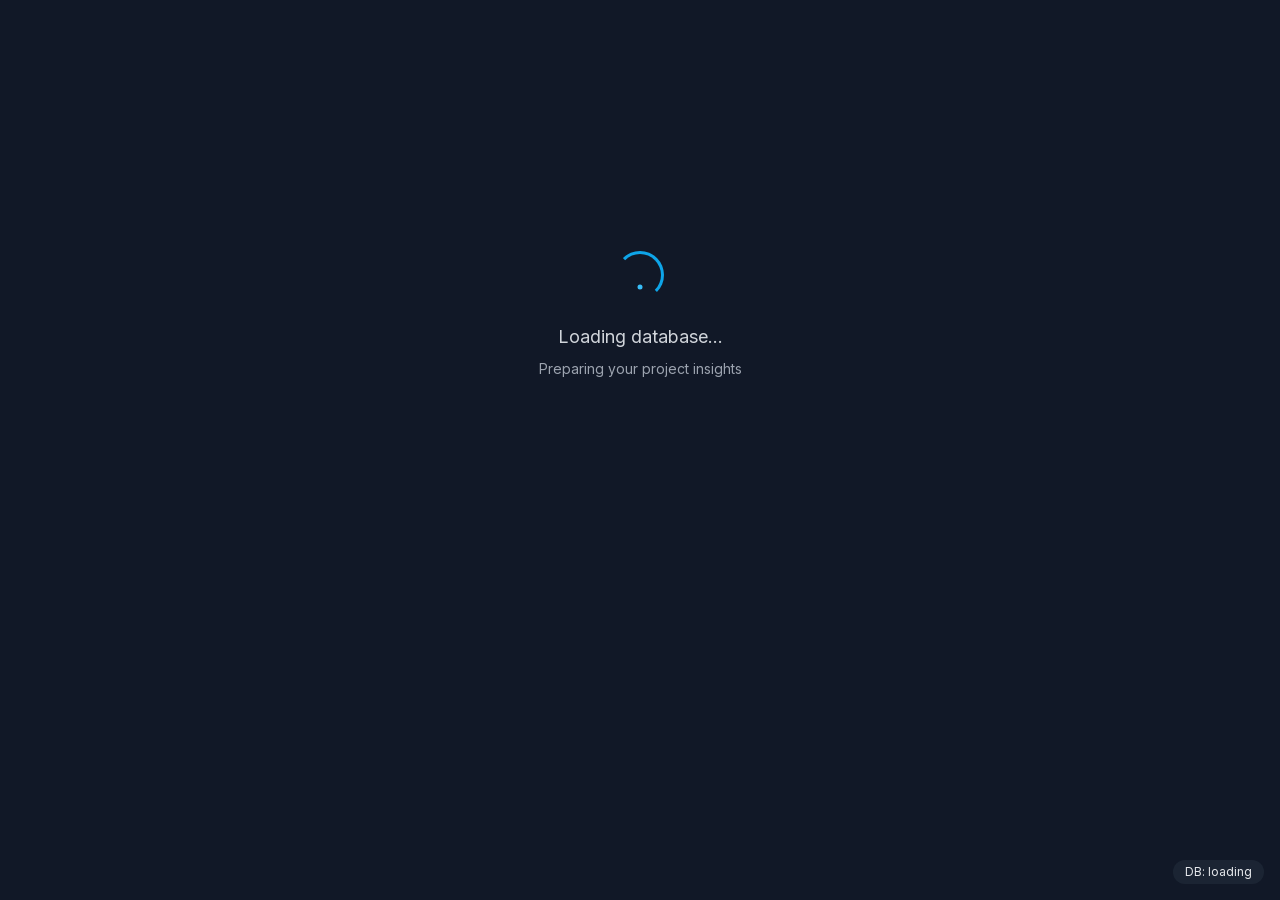
<file: resources/viewer/index.html>
<!DOCTYPE html>
<html lang="en">
<head>
  <meta charset="UTF-8">
  <meta name="viewport" content="width=device-width, initial-scale=1.0, viewport-fit=cover, maximum-scale=5">
  <title>Beads Viewer Issues</title>

  <!-- Mobile Web App Optimizations -->
  <meta name="mobile-web-app-capable" content="yes">
  <meta name="apple-mobile-web-app-capable" content="yes">
  <meta name="apple-mobile-web-app-status-bar-style" content="default">
  <meta name="apple-mobile-web-app-title" content="Beads">
  <meta name="theme-color" content="#0ea5e9" media="(prefers-color-scheme: light)">
  <meta name="theme-color" content="#1f2937" media="(prefers-color-scheme: dark)">

  <!-- Early theme detection - MUST be first to prevent flash -->
  <script>
    (function() {
      const stored = localStorage.getItem('darkMode');
      // Default to dark mode when no preference is stored
      if (stored === 'true' || stored === null) {
        document.documentElement.classList.add('dark');
      }
    })();
  </script>

  <!-- NppBeads bridge: must patch window.fetch before any viewer code runs. -->
  <script src="bridge.js"></script>

  <!-- NppBeads: preload sql.js via a STATIC script tag. The upstream viewer
       dynamically appends this script from inside initSqlJs(); on file://
       under WKWebView those dynamically-appended scripts never fire
       onload/onerror, so the viewer hangs forever. Loading it here makes
       window.initSqlJs available synchronously and viewer.js short-circuits. -->
  <script src="vendor/sql-wasm.js"></script>
  <!-- Stash sql-wasm's initSqlJs under a private name BEFORE viewer.js
       re-declares `async function initSqlJs()` at top level (which would
       clobber window.initSqlJs with the viewer's recursive wrapper). -->
  <script>window.__nppSqlJs = window.initSqlJs;</script>

  <!-- CSP intentionally removed: WKWebView loads this page from file:// where
       'self' is per-file, blocking sibling scripts. All assets are bundled
       locally by NppBeads so there is no external exposure to protect against. -->

  <!-- Mermaid container styling -->
  <style>
    .mermaid-container { min-height: 150px; }
  </style>

  <!-- Fonts: Use system font stack for offline compatibility -->
  <!-- Falls back to Inter/JetBrains Mono if installed locally, otherwise uses similar system fonts -->

  <!-- Tailwind CSS (bundled locally for COEP compatibility) -->
  <script src="vendor/tailwindcss.js"></script>
  <script>
    tailwind.config = {
      darkMode: 'class',
      theme: {
        extend: {
          fontFamily: {
            sans: ['Inter', 'system-ui', '-apple-system', 'BlinkMacSystemFont', 'Segoe UI', 'Roboto', 'sans-serif'],
            mono: ['JetBrains Mono', 'Fira Code', 'monospace'],
          },
          colors: {
            beads: {
              50: '#f0f9ff',
              100: '#e0f2fe',
              200: '#bae6fd',
              300: '#7dd3fc',
              400: '#38bdf8',
              500: '#0ea5e9',
              600: '#0284c7',
              700: '#0369a1',
              800: '#075985',
              900: '#0c4a6e',
            }
          }
        }
      }
    }
  </script>

  <!-- Custom styles -->
  <link rel="stylesheet" href="styles.css">

  <style>
    [x-cloak] { display: none !important; }

    /* NppBeads: Graph detail pane — replaced the upstream Alpine-driven
       transition/swipe version with pure CSS responsive layout to stop
       a "ghost empty panel" from showing after window/panel resizes. */
    .npp-gdn {
      /* Narrow viewport → bottom sheet (60% height) */
      bottom: 0; left: 0; right: 0;
      height: 60vh;
      border-top: 1px solid rgb(229 231 235);
      border-top-left-radius: 1rem;
      border-top-right-radius: 1rem;
    }
    .dark .npp-gdn { border-top-color: rgb(55 65 81); }
    @media (min-width: 768px) {
      .npp-gdn {
        /* Wide viewport → right-side panel */
        bottom: auto; left: auto;
        top: 0; right: 0;
        width: 400px;
        height: 100%;
        border-top: none;
        border-left: 1px solid rgb(229 231 235);
        border-radius: 0;
      }
      .dark .npp-gdn { border-left-color: rgb(55 65 81); }
    }

    /* Premium loading animation */
    .spinner {
      width: 48px;
      height: 48px;
      border: 3px solid transparent;
      border-top: 3px solid #0ea5e9;
      border-right: 3px solid #0ea5e9;
      border-radius: 50%;
      animation: spin 0.8s cubic-bezier(0.68, -0.55, 0.27, 1.55) infinite;
    }
    @keyframes spin {
      0% { transform: rotate(0deg); }
      100% { transform: rotate(360deg); }
    }

    /* Pulse animation for loading text */
    @keyframes pulse-subtle {
      0%, 100% { opacity: 1; }
      50% { opacity: 0.5; }
    }
    .animate-pulse-subtle {
      animation: pulse-subtle 2s ease-in-out infinite;
    }

    /* Smooth fade in for content */
    @keyframes fadeIn {
      from { opacity: 0; transform: translateY(10px); }
      to { opacity: 1; transform: translateY(0); }
    }
    .animate-fade-in {
      animation: fadeIn 0.4s ease-out forwards;
    }

    /* Stagger animation for lists */
    .stagger-item { opacity: 0; animation: fadeIn 0.3s ease-out forwards; }
    .stagger-item:nth-child(1) { animation-delay: 0.05s; }
    .stagger-item:nth-child(2) { animation-delay: 0.1s; }
    .stagger-item:nth-child(3) { animation-delay: 0.15s; }
    .stagger-item:nth-child(4) { animation-delay: 0.2s; }
    .stagger-item:nth-child(5) { animation-delay: 0.25s; }

    /* Status badges - raw CSS fallback for when Tailwind fails */
    .status-open { background-color: #dbeafe; color: #1e40af; }
    .status-in_progress { background-color: #fef3c7; color: #92400e; }
    .status-blocked { background-color: #fee2e2; color: #991b1b; }
    .status-closed { background-color: #dcfce7; color: #166534; }
    .dark .status-open { background-color: #1e3a8a; color: #bfdbfe; }
    .dark .status-in_progress { background-color: #78350f; color: #fef3c7; }
    .dark .status-blocked { background-color: #7f1d1d; color: #fecaca; }
    .dark .status-closed { background-color: #14532d; color: #bbf7d0; }

    /* NppBeads: priority left-border removed — the gray bar for P3/P4
       added visual noise without signal, and a red bar on P0 is already
       communicated by the inline priority pill (see issue row markup).
       If you want the colored accent strip back for any reason, restore
       these five rules AND re-add :class="'priority-' + issue.priority"
       on the row `<div>`. */

    /* Filter panel: always show on md+ screens */
    @media (min-width: 768px) {
      .filter-content { display: block !important; }
    }

    /* Mobile-specific optimizations */
    @media (max-width: 767px) {
      /* Add bottom padding for fixed bottom nav (64px nav + safe area) */
      main {
        padding-bottom: calc(80px + env(safe-area-inset-bottom, 0px)) !important;
      }

      /* Improve touch targets for header action buttons only (not all links/buttons) */
      header button,
      nav button,
      .touch-target {
        min-height: 44px;
        min-width: 44px;
      }

      /* Better tap highlight for iOS */
      * {
        -webkit-tap-highlight-color: rgba(14, 165, 233, 0.1);
      }

      /* Prevent text size adjustment on orientation change */
      html {
        -webkit-text-size-adjust: 100%;
      }

      /* Smoother scrolling */
      .overflow-y-auto, .overflow-y-scroll {
        -webkit-overflow-scrolling: touch;
        overscroll-behavior: contain;
      }

      /* Position DB indicator above bottom nav on mobile */
      .db-indicator {
        bottom: calc(80px + env(safe-area-inset-bottom, 0px));
      }
    }

    /* Desktop: DB indicator at normal position */
    @media (min-width: 768px) {
      .db-indicator {
        bottom: 16px;
      }
    }

    /* Safe area padding for notched phones */
    .safe-area-pb {
      padding-bottom: env(safe-area-inset-bottom, 0px);
    }
    .safe-area-pt {
      padding-top: env(safe-area-inset-top, 0px);
    }

    /* Touch-friendly active states */
    @media (hover: none) {
      .active\:bg-gray-100:active { background-color: #f3f4f6; }
      .dark .active\:bg-gray-700:active { background-color: #374151; }
    }
  </style>
</head>
<body class="bg-gray-50 dark:bg-gray-900 text-gray-900 dark:text-gray-100 min-h-screen">
  <!-- NppBeads: COI/service-worker boot path disabled — on file:// the SW
       registration either throws or induces a reload loop, and our DB is
       synthesized by bridge.js, not fetched, so COI is unnecessary. -->
  <script>window.__nppBeadsForceFallback = true;</script>

  <!-- Alpine.js app -->
  <div x-data="beadsApp()" x-init="init()" x-cloak>
    <!-- NppBeads: viewer header removed; navigation is provided by the panel toolbar. -->

    <!-- NppBeads: mobile bottom-nav removed; navigation is provided by the panel toolbar. -->

    <!-- WASM Fallback Mode Banner -->
    <div x-show="wasmStatus.fallbackMode && !loading"
         x-transition:enter="transition ease-out duration-200"
         x-transition:enter-start="opacity-0 -translate-y-2"
         x-transition:enter-end="opacity-100 translate-y-0"
         class="bg-yellow-50 dark:bg-yellow-900/30 border-b border-yellow-200 dark:border-yellow-800">
      <div class="max-w-7xl mx-auto px-4 py-2 flex items-center justify-between">
        <div class="flex items-center space-x-2">
          <svg class="w-4 h-4 text-yellow-600 dark:text-yellow-400" fill="none" stroke="currentColor" viewBox="0 0 24 24">
            <path stroke-linecap="round" stroke-linejoin="round" stroke-width="2" d="M12 9v2m0 4h.01m-6.938 4h13.856c1.54 0 2.502-1.667 1.732-3L13.732 4c-.77-1.333-2.694-1.333-3.464 0L3.34 16c-.77 1.333.192 3 1.732 3z"/>
          </svg>
          <span class="text-sm text-yellow-800 dark:text-yellow-200">
            <strong>Fallback Mode:</strong> Live graph calculations unavailable. Using pre-computed metrics.
          </span>
        </div>
        <button @click="showDiagnostics = true" class="text-xs text-yellow-700 dark:text-yellow-300 hover:underline">
          Details
        </button>
      </div>
    </div>

    <!-- Loading state - Premium branded experience -->
    <div x-show="loading" class="flex flex-col items-center justify-center min-h-[70vh]">
      <div class="relative">
        <div class="spinner mb-6"></div>
        <div class="absolute inset-0 flex items-center justify-center">
          <svg class="w-5 h-5 text-beads-600 dark:text-beads-400" fill="currentColor" viewBox="0 0 24 24">
            <circle cx="12" cy="12" r="3"/>
          </svg>
        </div>
      </div>
      <div class="text-center">
        <p class="text-lg font-medium text-gray-700 dark:text-gray-300 animate-pulse-subtle" x-text="loadingMessage">Loading database...</p>
        <p class="text-sm text-gray-500 dark:text-gray-400 mt-2">Preparing your project insights</p>
      </div>
    </div>

    <!-- Error state - Premium design -->
    <div x-show="error" class="flex items-center justify-center min-h-[60vh] px-4">
      <div class="max-w-md w-full">
        <div class="bg-white dark:bg-gray-800 rounded-2xl shadow-xl border border-gray-200 dark:border-gray-700 p-8 text-center">
          <div class="w-16 h-16 mx-auto mb-6 bg-red-100 dark:bg-red-900/30 rounded-full flex items-center justify-center">
            <svg class="w-8 h-8 text-red-500" fill="none" stroke="currentColor" viewBox="0 0 24 24">
              <path stroke-linecap="round" stroke-linejoin="round" stroke-width="2" d="M12 8v4m0 4h.01M21 12a9 9 0 11-18 0 9 9 0 0118 0z"/>
            </svg>
          </div>
          <h3 class="text-xl font-semibold text-gray-900 dark:text-gray-100 mb-2">Unable to load data</h3>
          <p class="text-gray-600 dark:text-gray-400 mb-6" x-text="error"></p>
          <button @click="init()"
                  class="inline-flex items-center gap-2 px-6 py-3 bg-beads-600 text-white rounded-xl hover:bg-beads-700 transition-colors font-medium shadow-lg shadow-beads-500/20 hover:shadow-beads-500/30">
            <svg class="w-4 h-4" fill="none" stroke="currentColor" viewBox="0 0 24 24">
              <path stroke-linecap="round" stroke-linejoin="round" stroke-width="2" d="M4 4v5h.582m15.356 2A8.001 8.001 0 004.582 9m0 0H9m11 11v-5h-.581m0 0a8.003 8.003 0 01-15.357-2m15.357 2H15"/>
            </svg>
            Try Again
          </button>
        </div>
      </div>
    </div>

    <!-- Main content -->
    <main x-show="!loading && !error" class="max-w-7xl mx-auto px-4 sm:px-6 lg:px-8 py-8">
      <!-- Dashboard view -->
      <div x-show="view === 'dashboard'" class="animate-fade-in-up">
        <!-- MOBILE Stats: Horizontal scroll with snap -->
        <div class="sm:hidden -mx-4 px-4 mb-6">
          <div class="flex gap-3 overflow-x-auto scroll-snap-x scrollbar-hide pb-2">
            <!-- Open -->
            <div @click="filters.status = ['open']; view = 'issues'; applyFilters()"
                 class="stat-card-mobile flex-shrink-0 w-[130px] scroll-snap-start touch-btn haptic-light">
              <div class="w-9 h-9 bg-blue-100 dark:bg-blue-900/50 rounded-xl flex items-center justify-center mb-3">
                <svg class="w-5 h-5 text-blue-600 dark:text-blue-400" fill="none" stroke="currentColor" viewBox="0 0 24 24">
                  <path stroke-linecap="round" stroke-linejoin="round" stroke-width="2" d="M9 5H7a2 2 0 00-2 2v12a2 2 0 002 2h10a2 2 0 002-2V7a2 2 0 00-2-2h-2M9 5a2 2 0 002 2h2a2 2 0 002-2M9 5a2 2 0 012-2h2a2 2 0 012 2"/>
                </svg>
              </div>
              <p class="text-2xl font-bold text-gray-900 dark:text-white" x-text="stats.open || 0"></p>
              <p class="text-xs text-gray-500 dark:text-gray-400 mt-1 font-medium">Open</p>
            </div>
            <!-- In Progress -->
            <div @click="filters.status = ['in_progress']; view = 'issues'; applyFilters()"
                 class="stat-card-mobile flex-shrink-0 w-[130px] scroll-snap-start touch-btn haptic-light">
              <div class="w-9 h-9 bg-amber-100 dark:bg-amber-900/50 rounded-xl flex items-center justify-center mb-3">
                <svg class="w-5 h-5 text-amber-600 dark:text-amber-400" fill="none" stroke="currentColor" viewBox="0 0 24 24">
                  <path stroke-linecap="round" stroke-linejoin="round" stroke-width="2" d="M12 8v4l3 3m6-3a9 9 0 11-18 0 9 9 0 0118 0z"/>
                </svg>
              </div>
              <p class="text-2xl font-bold text-gray-900 dark:text-white" x-text="stats.in_progress || 0"></p>
              <p class="text-xs text-gray-500 dark:text-gray-400 mt-1 font-medium">In Progress</p>
            </div>
            <!-- Blocked -->
            <div @click="filters.hasBlockers = true; filters.status = ['open', 'in_progress']; view = 'issues'; applyFilters()"
                 class="stat-card-mobile flex-shrink-0 w-[130px] scroll-snap-start touch-btn haptic-light">
              <div class="w-9 h-9 bg-red-100 dark:bg-red-900/50 rounded-xl flex items-center justify-center mb-3">
                <svg class="w-5 h-5 text-red-600 dark:text-red-400" fill="none" stroke="currentColor" viewBox="0 0 24 24">
                  <path stroke-linecap="round" stroke-linejoin="round" stroke-width="2" d="M18.364 18.364A9 9 0 005.636 5.636m12.728 12.728A9 9 0 015.636 5.636m12.728 12.728L5.636 5.636"/>
                </svg>
              </div>
              <p class="text-2xl font-bold text-gray-900 dark:text-white" x-text="stats.blocked || 0"></p>
              <p class="text-xs text-gray-500 dark:text-gray-400 mt-1 font-medium">Blocked</p>
            </div>
            <!-- Actionable -->
            <div @click="filters.hasBlockers = false; filters.status = ['open']; view = 'issues'; applyFilters()"
                 class="stat-card-mobile flex-shrink-0 w-[130px] scroll-snap-start touch-btn haptic-light border-emerald-200 dark:border-emerald-800">
              <div class="w-9 h-9 bg-emerald-100 dark:bg-emerald-900/50 rounded-xl flex items-center justify-center mb-3">
                <svg class="w-5 h-5 text-emerald-600 dark:text-emerald-400" fill="none" stroke="currentColor" viewBox="0 0 24 24">
                  <path stroke-linecap="round" stroke-linejoin="round" stroke-width="2" d="M13 10V3L4 14h7v7l9-11h-7z"/>
                </svg>
              </div>
              <p class="text-2xl font-bold text-emerald-600 dark:text-emerald-400" x-text="stats.actionable || 0"></p>
              <p class="text-xs text-gray-500 dark:text-gray-400 mt-1 font-medium">Actionable</p>
            </div>
            <!-- Closed -->
            <div @click="filters.status = ['closed']; view = 'issues'; applyFilters()"
                 class="stat-card-mobile flex-shrink-0 w-[130px] scroll-snap-start touch-btn haptic-light">
              <div class="w-9 h-9 bg-gray-100 dark:bg-gray-700 rounded-xl flex items-center justify-center mb-3">
                <svg class="w-5 h-5 text-gray-600 dark:text-gray-400" fill="none" stroke="currentColor" viewBox="0 0 24 24">
                  <path stroke-linecap="round" stroke-linejoin="round" stroke-width="2" d="M9 12l2 2 4-4m6 2a9 9 0 11-18 0 9 9 0 0118 0z"/>
                </svg>
              </div>
              <p class="text-2xl font-bold text-gray-900 dark:text-white" x-text="stats.closed || 0"></p>
              <p class="text-xs text-gray-500 dark:text-gray-400 mt-1 font-medium">Closed</p>
            </div>
          </div>
          <!-- Scroll indicator dots -->
          <div class="flex justify-center gap-1.5 mt-3">
            <div class="w-1.5 h-1.5 rounded-full bg-beads-500"></div>
            <div class="w-1.5 h-1.5 rounded-full bg-gray-300 dark:bg-gray-600"></div>
            <div class="w-1.5 h-1.5 rounded-full bg-gray-300 dark:bg-gray-600"></div>
          </div>
        </div>

        <!-- DESKTOP Stats: 5-column grid with stagger animation -->
        <div class="hidden sm:grid grid-cols-3 lg:grid-cols-5 gap-4 mb-8 stagger-children">
          <div @click="filters.status = ['open']; view = 'issues'; applyFilters()"
               class="bg-white dark:bg-gray-800 rounded-xl border border-gray-200 dark:border-gray-700 p-5 cursor-pointer card-lift focus-ring group">
            <div class="flex items-center justify-between">
              <div>
                <p class="text-sm text-gray-500 dark:text-gray-400 group-hover:text-blue-600 dark:group-hover:text-blue-400 transition-colors">Open</p>
                <p class="text-2xl font-bold mt-1" x-text="stats.open || 0"></p>
              </div>
              <div class="w-10 h-10 bg-blue-100 dark:bg-blue-900/50 rounded-xl flex items-center justify-center group-hover:scale-110 transition-transform">
                <svg class="w-5 h-5 text-blue-600 dark:text-blue-400" fill="none" stroke="currentColor" viewBox="0 0 24 24">
                  <path stroke-linecap="round" stroke-linejoin="round" stroke-width="2" d="M9 5H7a2 2 0 00-2 2v12a2 2 0 002 2h10a2 2 0 002-2V7a2 2 0 00-2-2h-2M9 5a2 2 0 002 2h2a2 2 0 002-2M9 5a2 2 0 012-2h2a2 2 0 012 2"/>
                </svg>
              </div>
            </div>
          </div>

          <div @click="filters.status = ['in_progress']; view = 'issues'; applyFilters()"
               class="bg-white dark:bg-gray-800 rounded-xl border border-gray-200 dark:border-gray-700 p-5 cursor-pointer card-lift focus-ring group">
            <div class="flex items-center justify-between">
              <div>
                <p class="text-sm text-gray-500 dark:text-gray-400 group-hover:text-amber-600 dark:group-hover:text-amber-400 transition-colors">In Progress</p>
                <p class="text-2xl font-bold mt-1" x-text="stats.in_progress || 0"></p>
              </div>
              <div class="w-10 h-10 bg-amber-100 dark:bg-amber-900/50 rounded-xl flex items-center justify-center group-hover:scale-110 transition-transform">
                <svg class="w-5 h-5 text-amber-600 dark:text-amber-400" fill="none" stroke="currentColor" viewBox="0 0 24 24">
                  <path stroke-linecap="round" stroke-linejoin="round" stroke-width="2" d="M12 8v4l3 3m6-3a9 9 0 11-18 0 9 9 0 0118 0z"/>
                </svg>
              </div>
            </div>
          </div>

          <div @click="filters.hasBlockers = true; filters.status = ['open', 'in_progress']; view = 'issues'; applyFilters()"
               class="bg-white dark:bg-gray-800 rounded-xl border border-gray-200 dark:border-gray-700 p-5 cursor-pointer card-lift focus-ring group">
            <div class="flex items-center justify-between">
              <div>
                <p class="text-sm text-gray-500 dark:text-gray-400 group-hover:text-red-600 dark:group-hover:text-red-400 transition-colors">Blocked</p>
                <p class="text-2xl font-bold mt-1" x-text="stats.blocked || 0"></p>
              </div>
              <div class="w-10 h-10 bg-red-100 dark:bg-red-900/50 rounded-xl flex items-center justify-center group-hover:scale-110 transition-transform">
                <svg class="w-5 h-5 text-red-600 dark:text-red-400" fill="none" stroke="currentColor" viewBox="0 0 24 24">
                  <path stroke-linecap="round" stroke-linejoin="round" stroke-width="2" d="M18.364 18.364A9 9 0 005.636 5.636m12.728 12.728A9 9 0 015.636 5.636m12.728 12.728L5.636 5.636"/>
                </svg>
              </div>
            </div>
          </div>

          <div @click="filters.hasBlockers = false; filters.status = ['open']; view = 'issues'; applyFilters()"
               class="bg-white dark:bg-gray-800 rounded-xl border border-gray-200 dark:border-gray-700 p-5 cursor-pointer card-lift focus-ring group">
            <div class="flex items-center justify-between">
              <div>
                <p class="text-sm text-gray-500 dark:text-gray-400 group-hover:text-emerald-600 dark:group-hover:text-emerald-400 transition-colors">Actionable</p>
                <p class="text-2xl font-bold mt-1 text-emerald-600 dark:text-emerald-400" x-text="stats.actionable || 0"></p>
              </div>
              <div class="w-10 h-10 bg-emerald-100 dark:bg-emerald-900/50 rounded-xl flex items-center justify-center group-hover:scale-110 transition-transform">
                <svg class="w-5 h-5 text-emerald-600 dark:text-emerald-400" fill="none" stroke="currentColor" viewBox="0 0 24 24">
                  <path stroke-linecap="round" stroke-linejoin="round" stroke-width="2" d="M13 10V3L4 14h7v7l9-11h-7z"/>
                </svg>
              </div>
            </div>
          </div>

          <div @click="filters.status = ['closed']; view = 'issues'; applyFilters()"
               class="bg-white dark:bg-gray-800 rounded-xl border border-gray-200 dark:border-gray-700 p-5 cursor-pointer card-lift focus-ring group">
            <div class="flex items-center justify-between">
              <div>
                <p class="text-sm text-gray-500 dark:text-gray-400 group-hover:text-gray-600 dark:group-hover:text-gray-300 transition-colors">Closed</p>
                <p class="text-2xl font-bold mt-1" x-text="stats.closed || 0"></p>
              </div>
              <div class="w-10 h-10 bg-gray-100 dark:bg-gray-700 rounded-xl flex items-center justify-center group-hover:scale-110 transition-transform">
                <svg class="w-5 h-5 text-gray-600 dark:text-gray-400" fill="none" stroke="currentColor" viewBox="0 0 24 24">
                  <path stroke-linecap="round" stroke-linejoin="round" stroke-width="2" d="M9 12l2 2 4-4m6 2a9 9 0 11-18 0 9 9 0 0118 0z"/>
                </svg>
              </div>
            </div>
          </div>
        </div>
        <!-- NppBeads: Dependency Graph promo card removed (use View → Graph in panel toolbar). -->
        <!-- Quick Wins and Blockers to Clear -->
        <div class="grid grid-cols-1 lg:grid-cols-2 gap-4 sm:gap-6 mb-6 sm:mb-8">
          <!-- Quick Wins Card -->
          <div class="bg-white dark:bg-gray-800 rounded-xl border border-gray-200 dark:border-gray-700 overflow-hidden animate-fade-in-up" style="animation-delay: 150ms;">
            <div class="flex items-center justify-between px-4 sm:px-6 py-3 sm:py-4 border-b border-gray-100 dark:border-gray-700/50 bg-gradient-to-r from-emerald-50 to-transparent dark:from-emerald-900/20 dark:to-transparent">
              <h2 class="text-sm sm:text-base font-semibold flex items-center text-emerald-800 dark:text-emerald-300">
                <div class="w-7 h-7 sm:w-8 sm:h-8 bg-emerald-100 dark:bg-emerald-800/50 rounded-lg flex items-center justify-center mr-2 sm:mr-3">
                  <svg class="w-4 h-4 text-emerald-600 dark:text-emerald-400" fill="none" stroke="currentColor" viewBox="0 0 24 24">
                    <path stroke-linecap="round" stroke-linejoin="round" stroke-width="2" d="M13 10V3L4 14h7v7l9-11h-7z"/>
                  </svg>
                </div>
                Quick Wins
              </h2>
              <span class="text-[10px] sm:text-xs text-emerald-600/70 dark:text-emerald-400/70 font-medium">High impact</span>
            </div>
            <div class="p-2 sm:p-3 space-y-2 max-h-[280px] overflow-y-auto scroll-smooth">
              <template x-for="(issue, idx) in quickWins" :key="issue.id">
                <div class="p-3 bg-gray-50 dark:bg-gray-700/30 rounded-lg cursor-pointer touch-btn haptic-light hover:bg-emerald-50 dark:hover:bg-emerald-900/20 transition-all border border-transparent hover:border-emerald-200 dark:hover:border-emerald-800"
                     :style="'animation-delay: ' + (idx * 50) + 'ms'"
                     @click="showIssue(issue.id)">
                  <div class="flex items-start justify-between gap-2">
                    <div class="flex-1 min-w-0">
                      <span class="text-[10px] sm:text-xs font-mono text-emerald-600 dark:text-emerald-400" x-text="issue.id"></span>
                      <h3 class="text-sm font-medium truncate text-gray-900 dark:text-gray-100 mt-0.5" x-text="issue.title" :title="issue.title"></h3>
                    </div>
                    <span x-show="issue.blocks_count" class="shrink-0 px-2 py-0.5 text-[10px] sm:text-xs font-semibold bg-emerald-100 dark:bg-emerald-800/50 text-emerald-700 dark:text-emerald-300 rounded-full">
                      <span x-text="issue.blocks_count"></span> blocked
                    </span>
                  </div>
                </div>
              </template>
              <div x-show="quickWins.length === 0" class="text-center py-6">
                <div class="w-10 h-10 mx-auto mb-3 bg-emerald-100 dark:bg-emerald-900/30 rounded-full flex items-center justify-center">
                  <svg class="w-5 h-5 text-emerald-400" fill="none" stroke="currentColor" viewBox="0 0 24 24">
                    <path stroke-linecap="round" stroke-linejoin="round" stroke-width="2" d="M5 13l4 4L19 7"/>
                  </svg>
                </div>
                <p class="text-gray-500 dark:text-gray-400 text-sm">All caught up!</p>
                <p class="text-gray-400 dark:text-gray-500 text-xs mt-1">No quick wins at the moment</p>
              </div>
            </div>
          </div>

          <div class="bg-white dark:bg-gray-800 rounded-xl shadow-sm border border-gray-200 dark:border-gray-700 p-6">
            <div class="flex items-center justify-between mb-4">
              <h2 class="text-lg font-semibold flex items-center">
                <svg class="w-5 h-5 text-orange-500 mr-2" fill="none" stroke="currentColor" viewBox="0 0 24 24">
                  <path stroke-linecap="round" stroke-linejoin="round" stroke-width="2" d="M12 9v2m0 4h.01m-6.938 4h13.856c1.54 0 2.502-1.667 1.732-3L13.732 4c-.77-1.333-2.694-1.333-3.464 0L3.34 16c-.77 1.333.192 3 1.732 3z"/>
                </svg>
                Blockers to Clear
              </h2>
              <span class="text-xs text-gray-500 dark:text-gray-400">Blocking the most issues</span>
            </div>
            <div class="space-y-2">
              <template x-for="issue in blockersToClose" :key="issue.id">
                <div class="p-3 bg-orange-50 dark:bg-orange-900/20 border border-orange-200 dark:border-orange-800 rounded-lg cursor-pointer hover:bg-orange-100 dark:hover:bg-orange-900/30 transition-colors"
                     @click="showIssue(issue.id)">
                  <div class="flex items-start justify-between">
                    <div class="flex-1 min-w-0">
                      <span class="text-xs font-mono text-orange-600 dark:text-orange-400" x-text="issue.id"></span>
                      <h3 class="font-medium truncate" x-text="issue.title" :title="issue.title"></h3>
                    </div>
                    <span class="ml-2 px-2 py-0.5 text-xs font-medium bg-orange-200 dark:bg-orange-800 text-orange-800 dark:text-orange-200 rounded">
                      blocks <span x-text="issue.blocks_count"></span>
                    </span>
                  </div>
                </div>
              </template>
              <div x-show="blockersToClose.length === 0" class="text-center py-6">
                <div class="w-10 h-10 mx-auto mb-3 bg-green-100 dark:bg-green-900/30 rounded-full flex items-center justify-center">
                  <svg class="w-5 h-5 text-green-400" fill="none" stroke="currentColor" viewBox="0 0 24 24">
                    <path stroke-linecap="round" stroke-linejoin="round" stroke-width="2" d="M9 12l2 2 4-4m5.618-4.016A11.955 11.955 0 0112 2.944a11.955 11.955 0 01-8.618 3.04A12.02 12.02 0 003 9c0 5.591 3.824 10.29 9 11.622 5.176-1.332 9-6.03 9-11.622 0-1.042-.133-2.052-.382-3.016z"/>
                  </svg>
                </div>
                <p class="text-gray-500 dark:text-gray-400 text-sm">No blocking issues</p>
                <p class="text-gray-400 dark:text-gray-500 text-xs mt-1">Your project flow is clear</p>
              </div>
            </div>
          </div>
        </div>

        <!-- Distribution charts and Top picks -->
        <div class="grid grid-cols-1 lg:grid-cols-3 gap-6 mb-8">
          <!-- Distribution by Type -->
          <div class="bg-white dark:bg-gray-800 rounded-xl shadow-sm border border-gray-200 dark:border-gray-700 p-6">
            <h2 class="text-lg font-semibold mb-4">By Type</h2>
            <div class="space-y-3">
              <template x-for="item in distributionByType" :key="item.type">
                <div class="flex items-center">
                  <span class="w-20 text-sm text-gray-600 dark:text-gray-400 capitalize" x-text="item.type || 'unknown'"></span>
                  <div class="flex-1 mx-3 h-4 bg-gray-200 dark:bg-gray-700 rounded-full overflow-hidden">
                    <div class="h-full bg-beads-500 rounded-full transition-all duration-500"
                         :style="'width: ' + (stats.total ? Math.round(item.count / (stats.open + stats.in_progress) * 100) : 0) + '%'"></div>
                  </div>
                  <span class="w-8 text-sm font-medium text-right" x-text="item.count"></span>
                </div>
              </template>
              <p x-show="distributionByType.length === 0" class="text-gray-500 dark:text-gray-400 text-center py-4 text-sm">No data</p>
            </div>
          </div>

          <!-- Distribution by Priority -->
          <div class="bg-white dark:bg-gray-800 rounded-xl shadow-sm border border-gray-200 dark:border-gray-700 p-6">
            <h2 class="text-lg font-semibold mb-4">By Priority</h2>
            <div class="space-y-3">
              <template x-for="item in distributionByPriority" :key="item.priority">
                <div class="flex items-center">
                  <span class="w-12 text-sm font-medium"
                        :class="{
                          'text-red-600 dark:text-red-400': item.priority === 0,
                          'text-orange-600 dark:text-orange-400': item.priority === 1,
                          'text-blue-600 dark:text-blue-400': item.priority === 2,
                          'text-gray-600 dark:text-gray-400': item.priority >= 3
                        }"
                        x-text="'P' + item.priority"></span>
                  <div class="flex-1 mx-3 h-4 bg-gray-200 dark:bg-gray-700 rounded-full overflow-hidden">
                    <div class="h-full rounded-full transition-all duration-500"
                         :class="{
                           'bg-red-500': item.priority === 0,
                           'bg-orange-500': item.priority === 1,
                           'bg-blue-500': item.priority === 2,
                           'bg-gray-400': item.priority >= 3
                         }"
                         :style="'width: ' + (stats.total ? Math.round(item.count / (stats.open + stats.in_progress) * 100) : 0) + '%'"></div>
                  </div>
                  <span class="w-8 text-sm font-medium text-right" x-text="item.count"></span>
                </div>
              </template>
              <p x-show="distributionByPriority.length === 0" class="text-gray-500 dark:text-gray-400 text-center py-4 text-sm">No data</p>
            </div>
          </div>

          <!-- Top Picks -->
          <div class="bg-white dark:bg-gray-800 rounded-xl shadow-sm border border-gray-200 dark:border-gray-700 p-6">
            <h2 class="text-lg font-semibold mb-4">Top Picks</h2>
            <div class="space-y-2">
              <template x-for="issue in topPicks" :key="issue.id">
                <div class="p-3 bg-gray-50 dark:bg-gray-700/50 rounded-lg cursor-pointer hover:bg-gray-100 dark:hover:bg-gray-700 transition-colors"
                     :class="'priority-' + issue.priority"
                     @click="showIssue(issue.id)">
                  <div class="flex items-start justify-between">
                    <div class="flex-1 min-w-0">
                      <span class="text-xs font-mono text-gray-500 dark:text-gray-400" x-text="issue.id"></span>
                      <h3 class="font-medium truncate text-sm" x-text="issue.title" :title="issue.title"></h3>
                    </div>
                    <span class="px-2 py-0.5 text-xs font-medium rounded-full ml-2"
                          :class="'status-' + issue.status"
                          x-text="issue.status"></span>
                  </div>
                </div>
              </template>
              <div x-show="topPicks.length === 0" class="text-center py-8">
                <div class="w-12 h-12 mx-auto mb-3 bg-gray-100 dark:bg-gray-700 rounded-full flex items-center justify-center">
                  <svg class="w-6 h-6 text-gray-400" fill="none" stroke="currentColor" viewBox="0 0 24 24">
                    <path stroke-linecap="round" stroke-linejoin="round" stroke-width="2" d="M9 5H7a2 2 0 00-2 2v12a2 2 0 002 2h10a2 2 0 002-2V7a2 2 0 00-2-2h-2M9 5a2 2 0 002 2h2a2 2 0 002-2M9 5a2 2 0 012-2h2a2 2 0 012 2"/>
                  </svg>
                </div>
                <p class="text-gray-500 dark:text-gray-400 text-sm font-medium">No issues to display</p>
                <p class="text-gray-400 dark:text-gray-500 text-xs mt-1">Start by creating some beads</p>
              </div>
            </div>
          </div>
        </div>

        <!-- Charts Dashboard (bv-wb6h) -->
        <div x-data="{ chartsExpanded: true }" class="mb-8">
          <button @click="chartsExpanded = !chartsExpanded"
                  class="w-full flex items-center justify-between bg-white dark:bg-gray-800 rounded-xl shadow-sm border border-gray-200 dark:border-gray-700 p-4 hover:bg-gray-50 dark:hover:bg-gray-700/50 transition-colors">
            <div class="flex items-center space-x-3">
              <svg class="w-5 h-5 text-purple-500" fill="none" stroke="currentColor" viewBox="0 0 24 24">
                <path stroke-linecap="round" stroke-linejoin="round" stroke-width="2" d="M9 19v-6a2 2 0 00-2-2H5a2 2 0 00-2 2v6a2 2 0 002 2h2a2 2 0 002-2zm0 0V9a2 2 0 012-2h2a2 2 0 012 2v10m-6 0a2 2 0 002 2h2a2 2 0 002-2m0 0V5a2 2 0 012-2h2a2 2 0 012 2v14a2 2 0 01-2 2h-2a2 2 0 01-2-2z"/>
              </svg>
              <span class="font-semibold">Interactive Charts Dashboard</span>
            </div>
            <svg class="w-5 h-5 text-gray-500 transition-transform" :class="{ 'rotate-180': chartsExpanded }" fill="none" stroke="currentColor" viewBox="0 0 24 24">
              <path stroke-linecap="round" stroke-linejoin="round" stroke-width="2" d="M19 9l-7 7-7-7"/>
            </svg>
          </button>

          <div x-show="chartsExpanded" x-transition class="mt-4 grid grid-cols-1 lg:grid-cols-2 gap-6">
            <!-- Burndown Chart -->
            <div class="bg-white dark:bg-gray-800 rounded-xl shadow-sm border border-gray-200 dark:border-gray-700 p-6">
              <h3 class="text-lg font-semibold mb-4 flex items-center">
                <svg class="w-5 h-5 text-green-500 mr-2" fill="none" stroke="currentColor" viewBox="0 0 24 24">
                  <path stroke-linecap="round" stroke-linejoin="round" stroke-width="2" d="M13 7h8m0 0v8m0-8l-8 8-4-4-6 6"/>
                </svg>
                Progress Over Time
              </h3>
              <div class="h-64">
                <canvas id="burndown-chart"></canvas>
              </div>
            </div>

            <!-- Priority Distribution -->
            <div class="bg-white dark:bg-gray-800 rounded-xl shadow-sm border border-gray-200 dark:border-gray-700 p-6">
              <h3 class="text-lg font-semibold mb-4 flex items-center">
                <svg class="w-5 h-5 text-orange-500 mr-2" fill="none" stroke="currentColor" viewBox="0 0 24 24">
                  <path stroke-linecap="round" stroke-linejoin="round" stroke-width="2" d="M11 3.055A9.001 9.001 0 1020.945 13H11V3.055z"/>
                  <path stroke-linecap="round" stroke-linejoin="round" stroke-width="2" d="M20.488 9H15V3.512A9.025 9.025 0 0120.488 9z"/>
                </svg>
                Priority Distribution
              </h3>
              <div class="h-64">
                <canvas id="priority-chart"></canvas>
              </div>
            </div>

            <!-- Type Breakdown -->
            <div class="bg-white dark:bg-gray-800 rounded-xl shadow-sm border border-gray-200 dark:border-gray-700 p-6">
              <h3 class="text-lg font-semibold mb-4 flex items-center">
                <svg class="w-5 h-5 text-blue-500 mr-2" fill="none" stroke="currentColor" viewBox="0 0 24 24">
                  <path stroke-linecap="round" stroke-linejoin="round" stroke-width="2" d="M4 6h16M4 10h16M4 14h16M4 18h16"/>
                </svg>
                Issues by Type
              </h3>
              <div class="h-64">
                <canvas id="type-chart"></canvas>
              </div>
            </div>

            <!-- Label Dependency Heatmap -->
            <div class="bg-white dark:bg-gray-800 rounded-xl shadow-sm border border-gray-200 dark:border-gray-700 p-6">
              <h3 class="text-lg font-semibold mb-4 flex items-center">
                <svg class="w-5 h-5 text-pink-500 mr-2" fill="none" stroke="currentColor" viewBox="0 0 24 24">
                  <path stroke-linecap="round" stroke-linejoin="round" stroke-width="2" d="M4 5a1 1 0 011-1h14a1 1 0 011 1v2a1 1 0 01-1 1H5a1 1 0 01-1-1V5zM4 13a1 1 0 011-1h6a1 1 0 011 1v6a1 1 0 01-1 1H5a1 1 0 01-1-1v-6zM16 13a1 1 0 011-1h2a1 1 0 011 1v6a1 1 0 01-1 1h-2a1 1 0 01-1-1v-6z"/>
                </svg>
                Label Dependency Heatmap
              </h3>
              <div id="heatmap-container" class="h-64 overflow-auto flex items-center justify-center">
                <p class="text-gray-500 dark:text-gray-400 text-sm">Expand to load heatmap</p>
              </div>
            </div>
          </div>
        </div>

        <!-- Recent Activity -->
        <div class="bg-white dark:bg-gray-800 rounded-xl shadow-sm border border-gray-200 dark:border-gray-700 p-6">
          <h2 class="text-lg font-semibold mb-4">Recent Activity</h2>
          <div class="grid grid-cols-1 md:grid-cols-2 lg:grid-cols-3 gap-3">
            <template x-for="issue in recentIssues" :key="issue.id">
              <div class="flex items-center space-x-3 p-3 rounded-lg hover:bg-gray-50 dark:hover:bg-gray-700/50 cursor-pointer transition-colors"
                   @click="showIssue(issue.id)">
                <span class="px-2 py-1 text-xs font-medium rounded-full shrink-0"
                      :class="'status-' + issue.status"
                      x-text="issue.status"></span>
                <div class="flex-1 min-w-0">
                  <p class="font-medium truncate text-sm" x-text="issue.title" :title="issue.title"></p>
                  <p class="text-xs text-gray-500 dark:text-gray-400" x-text="formatDate(issue.updated_at)"></p>
                </div>
              </div>
            </template>
            <p x-show="recentIssues.length === 0" class="text-gray-500 dark:text-gray-400 text-center py-4 col-span-full">No recent activity</p>
          </div>
        </div>
      </div>

      <!-- Issues list view -->
      <div x-show="view === 'issues'">
        <!-- Filters Panel -->
        <div class="mb-6 bg-white dark:bg-gray-800 rounded-xl shadow-sm border border-gray-200 dark:border-gray-700 p-4">
          <!-- Filter header with toggle for mobile -->
          <div class="flex items-center justify-between md:mb-4"
               :class="{ 'mb-4': filtersExpanded }">
            <button @click="filtersExpanded = !filtersExpanded" class="md:hidden flex items-center space-x-2">
              <svg class="w-4 h-4 transition-transform" :class="{ 'rotate-90': filtersExpanded }" fill="none" stroke="currentColor" viewBox="0 0 24 24">
                <path stroke-linecap="round" stroke-linejoin="round" stroke-width="2" d="M9 5l7 7-7 7"/>
              </svg>
              <h3 class="text-sm font-medium text-gray-700 dark:text-gray-300">Filters</h3>
              <span x-show="hasActiveFilters" class="px-2 py-0.5 bg-beads-100 dark:bg-beads-900 text-beads-700 dark:text-beads-200 text-xs rounded-full">
                Active
              </span>
            </button>
            <div class="hidden md:flex items-center space-x-2">
              <h3 class="text-sm font-medium text-gray-700 dark:text-gray-300">Filters</h3>
              <span x-show="hasActiveFilters" class="px-2 py-0.5 bg-beads-100 dark:bg-beads-900 text-beads-700 dark:text-beads-200 text-xs rounded-full">
                Active
              </span>
            </div>
            <button x-show="hasActiveFilters" @click="clearFilters()"
                    class="text-sm text-gray-500 hover:text-gray-700 dark:hover:text-gray-300">
              Clear all
            </button>
          </div>

          <!-- Filter rows (collapsible on mobile, always shown on desktop) -->
          <div class="space-y-4 mt-4 filter-content" x-show="filtersExpanded" x-transition>
            <!-- Status filter (multi-select chips) -->
            <div>
              <label class="block text-xs font-medium text-gray-500 dark:text-gray-400 mb-2">Status</label>
              <div class="flex flex-wrap gap-2">
                <template x-for="status in filterOptions.statuses" :key="status">
                  <button @click="toggleFilter('status', status)"
                          :class="isFilterSelected('status', status) ? 'bg-beads-500 text-white shadow-sm' : 'bg-gray-100 dark:bg-gray-700 text-gray-700 dark:text-gray-300 hover:bg-gray-200 dark:hover:bg-gray-600'"
                          class="px-3 py-1.5 rounded-full text-xs font-medium transition-all duration-150 active:scale-95 hover:scale-[1.02]">
                    <span x-text="status.replace('_', ' ')"></span>
                  </button>
                </template>
              </div>
            </div>

            <!-- Type filter (multi-select chips) -->
            <div>
              <label class="block text-xs font-medium text-gray-500 dark:text-gray-400 mb-2">Type</label>
              <div class="flex flex-wrap gap-2">
                <template x-for="type in filterOptions.types" :key="type">
                  <button @click="toggleFilter('type', type)"
                          :class="isFilterSelected('type', type) ? 'bg-beads-500 text-white shadow-sm' : 'bg-gray-100 dark:bg-gray-700 text-gray-700 dark:text-gray-300 hover:bg-gray-200 dark:hover:bg-gray-600'"
                          class="px-3 py-1.5 rounded-full text-xs font-medium transition-all duration-150 active:scale-95 hover:scale-[1.02] capitalize">
                    <span x-text="type"></span>
                  </button>
                </template>
              </div>
            </div>

            <!-- Priority filter (multi-select chips) -->
            <div>
              <label class="block text-xs font-medium text-gray-500 dark:text-gray-400 mb-2">Priority</label>
              <div class="flex flex-wrap gap-2">
                <template x-for="priority in filterOptions.priorities" :key="priority">
                  <button @click="toggleFilter('priority', priority)"
                          :class="isFilterSelected('priority', priority) ? 'bg-beads-500 text-white shadow-sm' : 'bg-gray-100 dark:bg-gray-700 text-gray-700 dark:text-gray-300 hover:bg-gray-200 dark:hover:bg-gray-600'"
                          class="px-3 py-1.5 rounded-full text-xs font-medium transition-all duration-150 active:scale-95 hover:scale-[1.02]">
                    <span x-text="'P' + priority"></span>
                  </button>
                </template>
              </div>
            </div>

            <!-- Second row: Assignee, Blocked/Blocking toggles, Sort -->
            <!-- Mobile: 2-column grid, Desktop: flex row -->
            <div class="grid grid-cols-2 sm:flex sm:flex-wrap gap-3 sm:gap-4 pt-2 border-t border-gray-200 dark:border-gray-700">
              <!-- Assignee -->
              <div class="col-span-1">
                <label class="block text-xs font-medium text-gray-500 dark:text-gray-400 mb-1">Assignee</label>
                <select x-model="filters.assignee" @change="applyFilter()"
                        class="w-full sm:w-auto px-3 py-2 sm:py-1.5 rounded-lg border border-gray-300 dark:border-gray-600 bg-white dark:bg-gray-700 text-sm min-h-[44px] sm:min-h-0">
                  <option value="">All</option>
                  <template x-for="assignee in filterOptions.assignees" :key="assignee">
                    <option :value="assignee" x-text="assignee"></option>
                  </template>
                </select>
              </div>

              <!-- Sort - moved up for mobile (more important) -->
              <div class="col-span-1 sm:order-last sm:ml-auto">
                <label class="block text-xs font-medium text-gray-500 dark:text-gray-400 mb-1">Sort by</label>
                <select x-model="sort" @change="applyFilter()"
                        class="w-full sm:w-auto px-3 py-2 sm:py-1.5 rounded-lg border border-gray-300 dark:border-gray-600 bg-white dark:bg-gray-700 text-sm min-h-[44px] sm:min-h-0">
                  <option value="priority">Priority</option>
                  <option value="updated">Updated</option>
                  <option value="created">Created</option>
                  <option value="score">Triage Score</option>
                  <option value="blocks">Blocks Count</option>
                  <option value="title">Title</option>
                </select>
              </div>

              <!-- Blocked toggle -->
              <div class="col-span-1">
                <label class="block text-xs font-medium text-gray-500 dark:text-gray-400 mb-1">Blocked</label>
                <div class="flex rounded-lg border border-gray-300 dark:border-gray-600 overflow-hidden">
                  <button @click="filters.hasBlockers = null; applyFilter()"
                          :class="filters.hasBlockers === null ? 'bg-beads-500 text-white' : 'bg-white dark:bg-gray-700 text-gray-700 dark:text-gray-300'"
                          class="flex-1 px-2 sm:px-3 py-2 sm:py-1.5 text-xs font-medium">All</button>
                  <button @click="filters.hasBlockers = false; applyFilter()"
                          :class="filters.hasBlockers === false ? 'bg-green-500 text-white' : 'bg-white dark:bg-gray-700 text-gray-700 dark:text-gray-300'"
                          class="flex-1 px-2 sm:px-3 py-2 sm:py-1.5 text-xs font-medium border-l border-gray-300 dark:border-gray-600">Ready</button>
                  <button @click="filters.hasBlockers = true; applyFilter()"
                          :class="filters.hasBlockers === true ? 'bg-red-500 text-white' : 'bg-white dark:bg-gray-700 text-gray-700 dark:text-gray-300'"
                          class="flex-1 px-2 sm:px-3 py-2 sm:py-1.5 text-xs font-medium border-l border-gray-300 dark:border-gray-600">Blocked</button>
                </div>
              </div>

              <!-- Is Blocking toggle -->
              <div class="col-span-1">
                <label class="block text-xs font-medium text-gray-500 dark:text-gray-400 mb-1">Blocking</label>
                <div class="flex rounded-lg border border-gray-300 dark:border-gray-600 overflow-hidden">
                  <button @click="filters.isBlocking = null; applyFilter()"
                          :class="filters.isBlocking === null ? 'bg-beads-500 text-white' : 'bg-white dark:bg-gray-700 text-gray-700 dark:text-gray-300'"
                          class="flex-1 px-2 sm:px-3 py-2 sm:py-1.5 text-xs font-medium">All</button>
                  <button @click="filters.isBlocking = true; applyFilter()"
                          :class="filters.isBlocking === true ? 'bg-orange-500 text-white' : 'bg-white dark:bg-gray-700 text-gray-700 dark:text-gray-300'"
                          class="flex-1 px-2 sm:px-3 py-2 sm:py-1.5 text-xs font-medium border-l border-gray-300 dark:border-gray-600">Blockers</button>
                </div>
              </div>
            </div>
          </div>
        </div>

        <!-- Results count - responsive -->
        <div class="mb-4 flex flex-col sm:flex-row sm:items-center sm:justify-between gap-1 sm:gap-0">
          <p class="text-xs sm:text-sm text-gray-600 dark:text-gray-400">
            Showing <span class="font-medium" x-text="issues.length"></span> of
            <span class="font-medium" x-text="totalIssues"></span> issues
          </p>
          <div class="text-xs sm:text-sm text-gray-500">
            Page <span x-text="page"></span> of <span x-text="Math.ceil(totalIssues / pageSize) || 1"></span>
          </div>
        </div>

        <!-- Issues list — NppBeads: border removed per user request; only
             the inner `divide-y` (horizontal lines between rows) remains. -->
        <div class="bg-white dark:bg-gray-800 rounded-xl shadow-sm">
          <div class="divide-y divide-gray-200 dark:divide-gray-700">
            <template x-for="issue in issues" :key="issue.id">
              <div class="p-4 hover:bg-gray-50 dark:hover:bg-gray-700/50 cursor-pointer transition-all duration-150 group active:bg-gray-100 dark:active:bg-gray-600 hover:pl-5"
                   @click="showIssue(issue.id)"
                   role="button"
                   tabindex="0"
                   @keydown.enter="showIssue(issue.id)"
                   @keydown.space.prevent="showIssue(issue.id)"
                   :aria-label="'View issue ' + issue.id + ': ' + issue.title">
                <!-- Mobile: stacked layout, Desktop: side-by-side -->
                <div class="flex flex-col sm:flex-row sm:items-start sm:justify-between gap-2 sm:gap-0">
                  <div class="flex-1 min-w-0">
                    <!-- Issue ID, type, and badges - wrap on mobile -->
                    <div class="flex flex-wrap items-center gap-1.5 sm:gap-2">
                      <span class="text-xs font-mono text-gray-500 dark:text-gray-400" x-text="issue.id"></span>
                      <span class="px-2 py-0.5 text-xs font-medium rounded bg-gray-100 dark:bg-gray-700" x-text="issue.issue_type"></span>
                      <!-- NppBeads: priority pill. Replaces the removed
                           border-left priority bar — same signal,
                           inline with the other badges. Only rendered
                           when priority is a recognized 0-4 value. -->
                      <span x-show="issue.priority !== null && issue.priority !== undefined && issue.priority >= 0 && issue.priority <= 4"
                            class="px-2 py-0.5 text-xs font-medium rounded"
                            :class="{
                              'bg-red-100 dark:bg-red-900/50 text-red-700 dark:text-red-300': issue.priority === 0,
                              'bg-orange-100 dark:bg-orange-900/50 text-orange-700 dark:text-orange-300': issue.priority === 1,
                              'bg-blue-100 dark:bg-blue-900/50 text-blue-700 dark:text-blue-300': issue.priority === 2,
                              'bg-gray-200 dark:bg-gray-700 text-gray-700 dark:text-gray-300': issue.priority === 3,
                              'bg-gray-100 dark:bg-gray-800 text-gray-500 dark:text-gray-500': issue.priority === 4
                            }"
                            x-text="'P' + issue.priority"></span>
                      <span x-show="isOnCriticalPath(issue.id)"
                            class="px-2 py-0.5 text-xs font-medium rounded bg-red-100 dark:bg-red-900 text-red-700 dark:text-red-300 animate-pulse">
                        🔥 Critical #<span x-text="getCriticalPathPosition(issue.id)"></span>
                      </span>
                      <!-- Status badge shown inline on mobile only -->
                      <span class="sm:hidden px-2 py-0.5 text-xs font-medium rounded-full"
                            :class="'status-' + issue.status"
                            x-text="issue.status"></span>
                    </div>
                    <h3 class="font-medium mt-1 text-sm sm:text-base" x-text="issue.title"></h3>
                    <!-- Render markdown inline (no block elements) for excerpt, with line-clamp -->
                    <p x-show="issue.description"
                       class="text-xs sm:text-sm text-gray-500 dark:text-gray-400 mt-1 line-clamp-2 prose-excerpt"
                       x-html="renderMarkdownInline(issue.description)"></p>
                  </div>
                  <!-- Right column: hidden on mobile (status shown inline above) -->
                  <div class="hidden sm:flex flex-col items-end space-y-2 ml-4 shrink-0">
                    <span class="px-2 py-1 text-xs font-medium rounded-full"
                          :class="'status-' + issue.status"
                          x-text="issue.status"></span>
                    <span class="text-xs text-gray-500 dark:text-gray-400" x-text="formatDate(issue.updated_at)"></span>
                  </div>
                </div>
                <!-- Metadata row - wrap and compact spacing on mobile -->
                <div class="flex flex-wrap items-center gap-x-3 gap-y-1 sm:gap-x-4 mt-2 sm:mt-3 text-xs text-gray-500 dark:text-gray-400">
                  <span x-show="issue.assignee" class="truncate max-w-[120px] sm:max-w-none"><span class="font-medium">Assignee:</span> <span x-text="issue.assignee"></span></span>
                  <span x-show="issue.blocks_count"><span class="font-medium">Blocks:</span> <span x-text="issue.blocks_count"></span></span>
                  <span x-show="issue.blocked_by_count"><span class="font-medium">Blocked by:</span> <span x-text="issue.blocked_by_count"></span></span>
                  <!-- Date shown here on mobile only -->
                  <span class="sm:hidden text-gray-400" x-text="formatDate(issue.updated_at)"></span>
                </div>
                <div x-show="searchMode === 'hybrid' && issue.hybrid_score !== undefined"
                     class="mt-1 text-[10px] text-gray-500 dark:text-gray-400">
                  <span class="font-medium text-gray-600 dark:text-gray-300">Hybrid:</span>
                  <span x-text="safeNum(issue.hybrid_score)"></span>
                  <span class="ml-2">text <span x-text="safeNum(issue.text_score)"></span></span>
                  <span class="ml-2">pr <span x-text="safeNum(issue.component_scores?.pagerank)"></span></span>
                  <span class="ml-2">impact <span x-text="safeNum(issue.component_scores?.impact)"></span></span>
                </div>
              </div>
            </template>

            <!-- Empty state when filters yield no results -->
            <div x-show="issues.length === 0" class="py-12 px-4 text-center">
              <div class="w-16 h-16 mx-auto mb-4 bg-gray-100 dark:bg-gray-700 rounded-full flex items-center justify-center">
                <svg class="w-8 h-8 text-gray-400 dark:text-gray-500" fill="none" stroke="currentColor" viewBox="0 0 24 24">
                  <path stroke-linecap="round" stroke-linejoin="round" stroke-width="1.5" d="M21 21l-6-6m2-5a7 7 0 11-14 0 7 7 0 0114 0z"/>
                </svg>
              </div>
              <h3 class="text-lg font-medium text-gray-900 dark:text-gray-100 mb-1">No matching issues</h3>
              <p class="text-sm text-gray-500 dark:text-gray-400 mb-4">
                <span x-show="searchQuery.length > 0">No results for "<span class="font-medium" x-text="searchQuery"></span>"</span>
                <span x-show="searchQuery.length === 0 && hasActiveFilters">No issues match the selected filters</span>
                <span x-show="searchQuery.length === 0 && !hasActiveFilters">There are no issues to display</span>
              </p>
              <div class="flex flex-wrap justify-center gap-2">
                <button x-show="searchQuery.length > 0"
                        @click="searchQuery = ''; search()"
                        class="px-4 py-2 text-sm font-medium text-beads-600 hover:text-beads-700 dark:text-beads-400 dark:hover:text-beads-300 hover:bg-beads-50 dark:hover:bg-beads-900/20 rounded-lg transition-colors">
                  Clear search
                </button>
                <button x-show="hasActiveFilters"
                        @click="clearFilters()"
                        class="px-4 py-2 text-sm font-medium text-beads-600 hover:text-beads-700 dark:text-beads-400 dark:hover:text-beads-300 hover:bg-beads-50 dark:hover:bg-beads-900/20 rounded-lg transition-colors">
                  Clear filters
                </button>
              </div>
            </div>
          </div>

          <!-- Pagination - responsive layout (hide when no results) -->
          <div x-show="totalIssues > 0" class="px-4 py-3 border-t border-gray-200 dark:border-gray-700">
            <!-- Mobile: stacked, Desktop: side-by-side -->
            <div class="flex flex-col sm:flex-row sm:items-center sm:justify-between gap-3 sm:gap-0">
              <p class="text-xs sm:text-sm text-gray-500 dark:text-gray-400 text-center sm:text-left">
                <span x-text="Math.min((page - 1) * pageSize + 1, totalIssues)"></span>-<span x-text="Math.min(page * pageSize, totalIssues)"></span> of <span x-text="totalIssues"></span>
              </p>
              <div class="flex items-center justify-center gap-2">
                <!-- Mobile: icon-only buttons, Desktop: with text -->
                <button @click="prevPage()" :disabled="page === 1"
                        class="inline-flex items-center justify-center gap-1.5 px-3 py-2 sm:py-1.5 rounded-lg border border-gray-300 dark:border-gray-600 bg-white dark:bg-gray-700 text-sm font-medium hover:bg-gray-50 dark:hover:bg-gray-600 active:bg-gray-100 dark:active:bg-gray-500 disabled:opacity-40 disabled:cursor-not-allowed transition-colors min-h-[44px] sm:min-h-0">
                  <svg class="w-5 h-5 sm:w-4 sm:h-4" fill="none" stroke="currentColor" viewBox="0 0 24 24">
                    <path stroke-linecap="round" stroke-linejoin="round" stroke-width="2" d="M15 19l-7-7 7-7"/>
                  </svg>
                  <span class="hidden sm:inline">Previous</span>
                </button>
                <span class="text-sm text-gray-500 dark:text-gray-400 tabular-nums px-2" x-text="page + ' / ' + (Math.ceil(totalIssues / pageSize) || 1)"></span>
                <button @click="nextPage()" :disabled="page * pageSize >= totalIssues"
                        class="inline-flex items-center justify-center gap-1.5 px-3 py-2 sm:py-1.5 rounded-lg border border-gray-300 dark:border-gray-600 bg-white dark:bg-gray-700 text-sm font-medium hover:bg-gray-50 dark:hover:bg-gray-600 active:bg-gray-100 dark:active:bg-gray-500 disabled:opacity-40 disabled:cursor-not-allowed transition-colors min-h-[44px] sm:min-h-0">
                  <span class="hidden sm:inline">Next</span>
                  <svg class="w-5 h-5 sm:w-4 sm:h-4" fill="none" stroke="currentColor" viewBox="0 0 24 24">
                    <path stroke-linecap="round" stroke-linejoin="round" stroke-width="2" d="M9 5l7 7-7 7"/>
                  </svg>
                </button>
              </div>
            </div>
          </div>
        </div>
      </div>

      <!-- Insights view -->
      <div x-show="view === 'insights'" class="animate-fade-in-up">
        <!-- Hero Health Dashboard - Mobile horizontal scroll, Desktop grid -->
        <div class="sm:hidden -mx-4 px-4 mb-6">
          <div class="flex gap-3 overflow-x-auto scroll-snap-x scrollbar-hide pb-2">
            <!-- Nodes -->
            <div class="stat-card-mobile flex-shrink-0 w-[130px] scroll-snap-start">
              <div class="w-9 h-9 bg-beads-100 dark:bg-beads-900/50 rounded-xl flex items-center justify-center mb-3">
                <svg class="w-5 h-5 text-beads-600 dark:text-beads-400" fill="none" stroke="currentColor" viewBox="0 0 24 24">
                  <circle cx="12" cy="12" r="3" stroke-width="2"/>
                  <path stroke-linecap="round" stroke-width="2" d="M12 2v4m0 12v4M2 12h4m12 0h4"/>
                </svg>
              </div>
              <p class="text-2xl font-bold text-gray-900 dark:text-white" x-text="graphReady ? (stats.open + stats.in_progress + stats.blocked) : '-'"></p>
              <p class="text-xs text-gray-500 dark:text-gray-400 mt-1 font-medium">Active Nodes</p>
            </div>
            <!-- Graph Status -->
            <div class="stat-card-mobile flex-shrink-0 w-[130px] scroll-snap-start" :class="graphReady ? 'border-green-200 dark:border-green-800' : 'border-amber-200 dark:border-amber-800'">
              <div class="w-9 h-9 rounded-xl flex items-center justify-center mb-3" :class="graphReady ? 'bg-green-100 dark:bg-green-900/50' : 'bg-amber-100 dark:bg-amber-900/50'">
                <svg x-show="graphReady" class="w-5 h-5 text-green-600 dark:text-green-400" fill="none" stroke="currentColor" viewBox="0 0 24 24">
                  <path stroke-linecap="round" stroke-linejoin="round" stroke-width="2" d="M5 13l4 4L19 7"/>
                </svg>
                <svg x-show="!graphReady" class="w-5 h-5 text-amber-600 dark:text-amber-400" fill="none" stroke="currentColor" viewBox="0 0 24 24">
                  <path stroke-linecap="round" stroke-linejoin="round" stroke-width="2" d="M12 8v4m0 4h.01M21 12a9 9 0 11-18 0 9 9 0 0118 0z"/>
                </svg>
              </div>
              <p class="text-2xl font-bold" :class="graphReady ? 'text-green-600 dark:text-green-400' : 'text-amber-600 dark:text-amber-400'" x-text="graphReady ? 'Ready' : 'Wait'"></p>
              <p class="text-xs text-gray-500 dark:text-gray-400 mt-1 font-medium">Graph Engine</p>
            </div>
            <!-- Cycles -->
            <div class="stat-card-mobile flex-shrink-0 w-[130px] scroll-snap-start" :class="cycleInfo?.hasCycles ? 'border-red-200 dark:border-red-800' : 'border-green-200 dark:border-green-800'">
              <div class="w-9 h-9 rounded-xl flex items-center justify-center mb-3" :class="cycleInfo?.hasCycles ? 'bg-red-100 dark:bg-red-900/50' : 'bg-green-100 dark:bg-green-900/50'">
                <svg class="w-5 h-5" :class="cycleInfo?.hasCycles ? 'text-red-600 dark:text-red-400' : 'text-green-600 dark:text-green-400'" fill="none" stroke="currentColor" viewBox="0 0 24 24">
                  <path stroke-linecap="round" stroke-linejoin="round" stroke-width="2" d="M4 4v5h.582m15.356 2A8.001 8.001 0 004.582 9m0 0H9m11 11v-5h-.581m0 0a8.003 8.003 0 01-15.357-2m15.357 2H15"/>
                </svg>
              </div>
              <p class="text-2xl font-bold" :class="cycleInfo?.hasCycles ? 'text-red-600' : 'text-green-600'" x-text="cycleInfo?.hasCycles ? (cycleInfo.cycleCount || '!') : '0'"></p>
              <p class="text-xs text-gray-500 dark:text-gray-400 mt-1 font-medium">Cycles</p>
            </div>
            <!-- Actionable -->
            <div class="stat-card-mobile flex-shrink-0 w-[130px] scroll-snap-start border-emerald-200 dark:border-emerald-800">
              <div class="w-9 h-9 bg-emerald-100 dark:bg-emerald-900/50 rounded-xl flex items-center justify-center mb-3">
                <svg class="w-5 h-5 text-emerald-600 dark:text-emerald-400" fill="none" stroke="currentColor" viewBox="0 0 24 24">
                  <path stroke-linecap="round" stroke-linejoin="round" stroke-width="2" d="M13 10V3L4 14h7v7l9-11h-7z"/>
                </svg>
              </div>
              <p class="text-2xl font-bold text-emerald-600 dark:text-emerald-400" x-text="stats.actionable || 0"></p>
              <p class="text-xs text-gray-500 dark:text-gray-400 mt-1 font-medium">Actionable</p>
            </div>
            <!-- Blocked -->
            <div class="stat-card-mobile flex-shrink-0 w-[130px] scroll-snap-start border-red-200 dark:border-red-800">
              <div class="w-9 h-9 bg-red-100 dark:bg-red-900/50 rounded-xl flex items-center justify-center mb-3">
                <svg class="w-5 h-5 text-red-600 dark:text-red-400" fill="none" stroke="currentColor" viewBox="0 0 24 24">
                  <path stroke-linecap="round" stroke-linejoin="round" stroke-width="2" d="M18.364 18.364A9 9 0 005.636 5.636m12.728 12.728A9 9 0 015.636 5.636m12.728 12.728L5.636 5.636"/>
                </svg>
              </div>
              <p class="text-2xl font-bold text-red-600 dark:text-red-400" x-text="stats.blocked || 0"></p>
              <p class="text-xs text-gray-500 dark:text-gray-400 mt-1 font-medium">Blocked</p>
            </div>
          </div>
        </div>

        <!-- Desktop Hero Stats Grid -->
        <div class="hidden sm:grid grid-cols-2 lg:grid-cols-5 gap-4 mb-6 stagger-children">
          <div class="bg-white dark:bg-gray-800 rounded-xl border border-gray-200 dark:border-gray-700 p-4 card-lift">
            <div class="flex items-center gap-3">
              <div class="w-10 h-10 bg-gradient-to-br from-beads-100 to-beads-200 dark:from-beads-900/50 dark:to-beads-800/50 rounded-xl flex items-center justify-center">
                <svg class="w-5 h-5 text-beads-600 dark:text-beads-400" fill="none" stroke="currentColor" viewBox="0 0 24 24">
                  <circle cx="12" cy="12" r="3" stroke-width="2"/>
                  <path stroke-linecap="round" stroke-width="2" d="M12 2v4m0 12v4M2 12h4m12 0h4"/>
                </svg>
              </div>
              <div>
                <p class="text-2xl font-bold" x-text="graphReady ? (stats.open + stats.in_progress + stats.blocked) : '-'"></p>
                <p class="text-xs text-gray-500 dark:text-gray-400 font-medium">Active Nodes</p>
              </div>
            </div>
          </div>
          <div class="bg-white dark:bg-gray-800 rounded-xl border border-gray-200 dark:border-gray-700 p-4 card-lift" :class="graphReady ? 'border-green-200 dark:border-green-700' : ''">
            <div class="flex items-center gap-3">
              <div class="w-10 h-10 rounded-xl flex items-center justify-center" :class="graphReady ? 'bg-gradient-to-br from-green-100 to-green-200 dark:from-green-900/50 dark:to-green-800/50' : 'bg-gradient-to-br from-amber-100 to-amber-200 dark:from-amber-900/50 dark:to-amber-800/50'">
                <svg x-show="graphReady" class="w-5 h-5 text-green-600 dark:text-green-400" fill="none" stroke="currentColor" viewBox="0 0 24 24"><path stroke-linecap="round" stroke-linejoin="round" stroke-width="2" d="M5 13l4 4L19 7"/></svg>
                <svg x-show="!graphReady" class="w-5 h-5 text-amber-600 dark:text-amber-400" fill="none" stroke="currentColor" viewBox="0 0 24 24"><path stroke-linecap="round" stroke-linejoin="round" stroke-width="2" d="M12 8v4m0 4h.01M21 12a9 9 0 11-18 0 9 9 0 0118 0z"/></svg>
              </div>
              <div>
                <p class="text-2xl font-bold" :class="graphReady ? 'text-green-600' : 'text-amber-600'" x-text="graphReady ? 'Ready' : 'Loading'"></p>
                <p class="text-xs text-gray-500 dark:text-gray-400 font-medium">Graph Engine</p>
              </div>
            </div>
          </div>
          <div class="bg-white dark:bg-gray-800 rounded-xl border border-gray-200 dark:border-gray-700 p-4 card-lift" :class="cycleInfo?.hasCycles ? 'border-red-200 dark:border-red-700' : 'border-green-200 dark:border-green-700'">
            <div class="flex items-center gap-3">
              <div class="w-10 h-10 rounded-xl flex items-center justify-center" :class="cycleInfo?.hasCycles ? 'bg-gradient-to-br from-red-100 to-red-200 dark:from-red-900/50 dark:to-red-800/50' : 'bg-gradient-to-br from-green-100 to-green-200 dark:from-green-900/50 dark:to-green-800/50'">
                <svg class="w-5 h-5" :class="cycleInfo?.hasCycles ? 'text-red-600 dark:text-red-400' : 'text-green-600 dark:text-green-400'" fill="none" stroke="currentColor" viewBox="0 0 24 24"><path stroke-linecap="round" stroke-linejoin="round" stroke-width="2" d="M4 4v5h.582m15.356 2A8.001 8.001 0 004.582 9m0 0H9m11 11v-5h-.581m0 0a8.003 8.003 0 01-15.357-2m15.357 2H15"/></svg>
              </div>
              <div>
                <p class="text-2xl font-bold" :class="cycleInfo?.hasCycles ? 'text-red-600' : 'text-green-600'" x-text="cycleInfo?.hasCycles ? (cycleInfo.cycleCount || 'Found') : 'None'"></p>
                <p class="text-xs text-gray-500 dark:text-gray-400 font-medium">Dependency Cycles</p>
              </div>
            </div>
          </div>
          <div class="bg-white dark:bg-gray-800 rounded-xl border border-emerald-200 dark:border-emerald-700 p-4 card-lift">
            <div class="flex items-center gap-3">
              <div class="w-10 h-10 bg-gradient-to-br from-emerald-100 to-emerald-200 dark:from-emerald-900/50 dark:to-emerald-800/50 rounded-xl flex items-center justify-center">
                <svg class="w-5 h-5 text-emerald-600 dark:text-emerald-400" fill="none" stroke="currentColor" viewBox="0 0 24 24"><path stroke-linecap="round" stroke-linejoin="round" stroke-width="2" d="M13 10V3L4 14h7v7l9-11h-7z"/></svg>
              </div>
              <div>
                <p class="text-2xl font-bold text-emerald-600 dark:text-emerald-400" x-text="stats.actionable || 0"></p>
                <p class="text-xs text-gray-500 dark:text-gray-400 font-medium">Actionable Now</p>
              </div>
            </div>
          </div>
          <div class="bg-white dark:bg-gray-800 rounded-xl border border-red-200 dark:border-red-700 p-4 card-lift">
            <div class="flex items-center gap-3">
              <div class="w-10 h-10 bg-gradient-to-br from-red-100 to-red-200 dark:from-red-900/50 dark:to-red-800/50 rounded-xl flex items-center justify-center">
                <svg class="w-5 h-5 text-red-600 dark:text-red-400" fill="none" stroke="currentColor" viewBox="0 0 24 24"><path stroke-linecap="round" stroke-linejoin="round" stroke-width="2" d="M18.364 18.364A9 9 0 005.636 5.636m12.728 12.728A9 9 0 015.636 5.636m12.728 12.728L5.636 5.636"/></svg>
              </div>
              <div>
                <p class="text-2xl font-bold text-red-600 dark:text-red-400" x-text="stats.blocked || 0"></p>
                <p class="text-xs text-gray-500 dark:text-gray-400 font-medium">Blocked</p>
              </div>
            </div>
          </div>
        </div>

        <!-- AI Priority Recommendations - Premium Card -->
        <div x-show="topKSet && topKSet.items?.length > 0" class="bg-white dark:bg-gray-800 rounded-2xl border border-gray-200 dark:border-gray-700 overflow-hidden mb-6 animate-fade-in-up" style="animation-delay: 100ms;">
          <!-- Header with gradient -->
          <div class="px-4 sm:px-6 py-4 bg-gradient-to-r from-violet-50 via-purple-50 to-fuchsia-50 dark:from-violet-900/20 dark:via-purple-900/20 dark:to-fuchsia-900/20 border-b border-purple-100 dark:border-purple-800/50">
            <div class="flex flex-col sm:flex-row sm:items-center sm:justify-between gap-2">
              <div class="flex items-center gap-3">
                <div class="w-10 h-10 bg-gradient-to-br from-violet-500 to-purple-600 rounded-xl flex items-center justify-center shadow-lg shadow-purple-500/25">
                  <svg class="w-5 h-5 text-white" fill="none" stroke="currentColor" viewBox="0 0 24 24">
                    <path stroke-linecap="round" stroke-linejoin="round" stroke-width="2" d="M9.663 17h4.673M12 3v1m6.364 1.636l-.707.707M21 12h-1M4 12H3m3.343-5.657l-.707-.707m2.828 9.9a5 5 0 117.072 0l-.548.547A3.374 3.374 0 0014 18.469V19a2 2 0 11-4 0v-.531c0-.895-.356-1.754-.988-2.386l-.548-.547z"/>
                  </svg>
                </div>
                <div>
                  <h2 class="text-base sm:text-lg font-bold text-gray-900 dark:text-white">AI Priority Picks</h2>
                  <p class="text-xs text-purple-600 dark:text-purple-400">Greedy optimization: maximize unblocks</p>
                </div>
              </div>
              <div class="flex items-center gap-2 bg-white dark:bg-gray-700/50 px-3 py-1.5 rounded-full border border-purple-200 dark:border-purple-700">
                <svg class="w-4 h-4 text-purple-500" fill="none" stroke="currentColor" viewBox="0 0 24 24">
                  <path stroke-linecap="round" stroke-linejoin="round" stroke-width="2" d="M13 7h8m0 0v8m0-8l-8 8-4-4-6 6"/>
                </svg>
                <span class="text-sm font-semibold text-purple-700 dark:text-purple-300">
                  <span x-text="topKSet?.total_unblocked || 0"></span> potential unblocks
                </span>
              </div>
            </div>
          </div>
          <!-- Items list -->
          <div class="p-3 sm:p-4 space-y-3">
            <template x-for="(item, idx) in topKSet?.items || []" :key="item.issueId">
              <div class="group p-3 sm:p-4 bg-gray-50 dark:bg-gray-700/30 rounded-xl cursor-pointer touch-btn haptic-light hover:bg-purple-50 dark:hover:bg-purple-900/20 transition-all border border-transparent hover:border-purple-200 dark:hover:border-purple-700"
                   :style="'animation-delay: ' + (idx * 60) + 'ms'"
                   @click="showIssue(item.issueId)">
                <div class="flex items-start gap-3">
                  <!-- Rank badge -->
                  <div class="w-8 h-8 sm:w-9 sm:h-9 rounded-xl flex items-center justify-center text-sm font-bold shrink-0"
                       :class="idx === 0 ? 'bg-gradient-to-br from-amber-400 to-orange-500 text-white shadow-lg shadow-amber-500/30' :
                               idx === 1 ? 'bg-gradient-to-br from-gray-300 to-gray-400 dark:from-gray-500 dark:to-gray-600 text-white' :
                               idx === 2 ? 'bg-gradient-to-br from-amber-600 to-amber-700 text-white' :
                               'bg-gray-200 dark:bg-gray-600 text-gray-600 dark:text-gray-300'"
                       x-text="idx + 1"></div>
                  <!-- Content -->
                  <div class="flex-1 min-w-0">
                    <div class="flex flex-wrap items-center gap-2">
                      <span class="text-[10px] sm:text-xs font-mono text-purple-600 dark:text-purple-400 bg-purple-100 dark:bg-purple-900/50 px-1.5 py-0.5 rounded" x-text="item.issueId"></span>
                      <span class="px-2 py-0.5 text-[10px] sm:text-xs font-semibold bg-gradient-to-r from-green-100 to-emerald-100 dark:from-green-900/50 dark:to-emerald-900/50 text-green-700 dark:text-green-300 rounded-full border border-green-200 dark:border-green-700">
                        +<span x-text="item.marginal_unblocked"></span> unblock
                      </span>
                    </div>
                    <h3 class="text-sm sm:text-base font-medium text-gray-900 dark:text-gray-100 mt-1 line-clamp-2 group-hover:text-purple-700 dark:group-hover:text-purple-300 transition-colors" x-text="getIssue(item.issueId)?.title || item.issueId" :title="getIssue(item.issueId)?.title || item.issueId"></h3>
                    <!-- Unblocked IDs preview -->
                    <div x-show="item.unblocked_issue_ids?.length > 0" class="mt-2 flex flex-wrap gap-1">
                      <template x-for="unblockedId in (item.unblocked_issue_ids || []).slice(0, 4)" :key="unblockedId">
                        <span class="px-1.5 py-0.5 text-[9px] sm:text-[10px] font-mono bg-emerald-50 dark:bg-emerald-900/30 text-emerald-600 dark:text-emerald-400 rounded border border-emerald-200 dark:border-emerald-800"
                              x-text="unblockedId"></span>
                      </template>
                      <span x-show="(item.unblocked_issue_ids || []).length > 4" class="text-[10px] text-gray-400 self-center">
                        +<span x-text="item.unblocked_issue_ids.length - 4"></span>
                      </span>
                    </div>
                  </div>
                  <!-- Arrow -->
                  <svg class="w-5 h-5 text-gray-300 dark:text-gray-600 group-hover:text-purple-400 group-hover:translate-x-0.5 transition-all shrink-0" fill="none" stroke="currentColor" viewBox="0 0 24 24">
                    <path stroke-linecap="round" stroke-linejoin="round" stroke-width="2" d="M9 5l7 7-7 7"/>
                  </svg>
                </div>
              </div>
            </template>
          </div>
        </div>

        <!-- What-If Cascade Impact - Premium Card -->
        <div x-show="topImpactIssues?.length > 0" class="bg-white dark:bg-gray-800 rounded-2xl border border-gray-200 dark:border-gray-700 overflow-hidden mb-6 animate-fade-in-up" style="animation-delay: 150ms;">
          <div class="px-4 sm:px-6 py-4 bg-gradient-to-r from-cyan-50 via-sky-50 to-blue-50 dark:from-cyan-900/20 dark:via-sky-900/20 dark:to-blue-900/20 border-b border-cyan-100 dark:border-cyan-800/50">
            <div class="flex items-center gap-3">
              <div class="w-10 h-10 bg-gradient-to-br from-cyan-500 to-blue-600 rounded-xl flex items-center justify-center shadow-lg shadow-cyan-500/25">
                <svg class="w-5 h-5 text-white" fill="none" stroke="currentColor" viewBox="0 0 24 24">
                  <path stroke-linecap="round" stroke-linejoin="round" stroke-width="2" d="M13 10V3L4 14h7v7l9-11h-7z"/>
                </svg>
              </div>
              <div>
                <h2 class="text-base sm:text-lg font-bold text-gray-900 dark:text-white">Cascade Impact Analysis</h2>
                <p class="text-xs text-cyan-600 dark:text-cyan-400">What-if: closing these unlocks the most downstream work</p>
              </div>
            </div>
          </div>
          <div class="p-3 sm:p-4">
            <div class="grid grid-cols-1 sm:grid-cols-2 lg:grid-cols-3 gap-3">
              <template x-for="(item, idx) in topImpactIssues.slice(0, 6)" :key="item.issueId">
                <div class="group p-3 bg-gray-50 dark:bg-gray-700/30 rounded-xl cursor-pointer touch-btn haptic-light hover:bg-cyan-50 dark:hover:bg-cyan-900/20 transition-all border border-transparent hover:border-cyan-200 dark:hover:border-cyan-700"
                     @click="showIssue(item.issueId)">
                  <div class="flex items-start justify-between gap-2">
                    <div class="flex-1 min-w-0">
                      <span class="text-[10px] sm:text-xs font-mono text-cyan-600 dark:text-cyan-400" x-text="item.issueId"></span>
                      <h3 class="text-sm font-medium text-gray-900 dark:text-gray-100 mt-1 line-clamp-2 group-hover:text-cyan-700 dark:group-hover:text-cyan-300 transition-colors" x-text="getIssue(item.issueId)?.title || item.issueId" :title="getIssue(item.issueId)?.title || item.issueId"></h3>
                    </div>
                    <span class="shrink-0 px-2 py-1 text-[10px] sm:text-xs font-bold bg-gradient-to-r from-cyan-100 to-sky-100 dark:from-cyan-900/50 dark:to-sky-900/50 text-cyan-700 dark:text-cyan-300 rounded-lg border border-cyan-200 dark:border-cyan-700">
                      <span x-text="item.result?.cascade_depth || item.result?.total_unblocked || '?'"></span>
                      <span x-text="item.result?.total_unblocked ? '↑' : '⬇'"></span>
                    </span>
                  </div>
                </div>
              </template>
            </div>
          </div>
        </div>

        <!-- Project Velocity & Health (when triageData available) -->
        <div x-show="triageData?.project_health" class="grid grid-cols-1 lg:grid-cols-2 gap-4 mb-6 animate-fade-in-up" style="animation-delay: 180ms;">
          <!-- Velocity Card -->
          <div class="bg-white dark:bg-gray-800 rounded-2xl border border-sky-200 dark:border-sky-800/50 overflow-hidden">
            <div class="px-4 py-3 bg-gradient-to-r from-sky-50 to-blue-50 dark:from-sky-900/20 dark:to-blue-900/20 border-b border-sky-100 dark:border-sky-800/50">
              <div class="flex items-center gap-2">
                <span class="text-xl">📈</span>
                <div>
                  <h3 class="font-bold text-gray-900 dark:text-white text-sm">Project Velocity</h3>
                  <p class="text-[10px] text-sky-600 dark:text-sky-400 font-medium">Work completion rate</p>
                </div>
              </div>
            </div>
            <div class="p-4">
              <div class="grid grid-cols-3 gap-3 mb-4">
                <div class="text-center p-2 bg-gray-50 dark:bg-gray-700/30 rounded-xl">
                  <div class="text-2xl font-bold text-sky-600 dark:text-sky-400" x-text="triageData?.project_health?.velocity?.closed_last_7_days ?? '–'"></div>
                  <div class="text-[10px] text-gray-500 dark:text-gray-400">Last 7 days</div>
                </div>
                <div class="text-center p-2 bg-gray-50 dark:bg-gray-700/30 rounded-xl">
                  <div class="text-2xl font-bold text-blue-600 dark:text-blue-400" x-text="triageData?.project_health?.velocity?.closed_last_30_days ?? '–'"></div>
                  <div class="text-[10px] text-gray-500 dark:text-gray-400">Last 30 days</div>
                </div>
                <div class="text-center p-2 bg-gray-50 dark:bg-gray-700/30 rounded-xl">
                  <div class="text-2xl font-bold text-indigo-600 dark:text-indigo-400" x-text="(triageData?.project_health?.velocity?.avg_days_to_close ?? 0).toFixed(1)"></div>
                  <div class="text-[10px] text-gray-500 dark:text-gray-400">Avg days</div>
                </div>
              </div>
              <!-- Weekly velocity mini-chart -->
              <div x-show="triageData?.project_health?.velocity?.weekly?.length > 0" class="flex items-end gap-1 h-16 justify-center">
                <template x-for="(week, idx) in (triageData?.project_health?.velocity?.weekly || []).slice(-8)" :key="idx">
                  <div class="flex flex-col items-center gap-1 flex-1">
                    <div class="w-full bg-sky-200 dark:bg-sky-800 rounded-t"
                         :style="'height: ' + Math.max(4, (week.closed / Math.max(...(triageData?.project_health?.velocity?.weekly || []).map(w => w.closed || 1))) * 48) + 'px'"
                         :title="week.closed + ' closed'"></div>
                    <span class="text-[8px] text-gray-400" x-text="week.closed || 0"></span>
                  </div>
                </template>
              </div>
              <p x-show="!triageData?.project_health?.velocity?.weekly?.length" class="text-xs text-gray-400 text-center py-2">No weekly data available</p>
            </div>
          </div>

          <!-- Graph Health Card -->
          <div class="bg-white dark:bg-gray-800 rounded-2xl border border-emerald-200 dark:border-emerald-800/50 overflow-hidden">
            <div class="px-4 py-3 bg-gradient-to-r from-emerald-50 to-teal-50 dark:from-emerald-900/20 dark:to-teal-900/20 border-b border-emerald-100 dark:border-emerald-800/50">
              <div class="flex items-center gap-2">
                <span class="text-xl">🔬</span>
                <div>
                  <h3 class="font-bold text-gray-900 dark:text-white text-sm">Graph Health</h3>
                  <p class="text-[10px] text-emerald-600 dark:text-emerald-400 font-medium">Dependency structure</p>
                </div>
              </div>
            </div>
            <div class="p-4 space-y-3">
              <div class="flex items-center justify-between">
                <span class="text-xs text-gray-500 dark:text-gray-400">Nodes</span>
                <span class="text-sm font-bold text-gray-700 dark:text-gray-300" x-text="triageData?.project_health?.graph?.node_count ?? '–'"></span>
              </div>
              <div class="flex items-center justify-between">
                <span class="text-xs text-gray-500 dark:text-gray-400">Edges</span>
                <span class="text-sm font-bold text-gray-700 dark:text-gray-300" x-text="triageData?.project_health?.graph?.edge_count ?? '–'"></span>
              </div>
              <div class="flex items-center justify-between">
                <span class="text-xs text-gray-500 dark:text-gray-400">Density</span>
                <span class="text-sm font-bold text-gray-700 dark:text-gray-300" x-text="((triageData?.project_health?.graph?.density ?? 0) * 100).toFixed(1) + '%'"></span>
              </div>
              <div class="flex items-center justify-between">
                <span class="text-xs text-gray-500 dark:text-gray-400">Cycles</span>
                <span class="text-sm font-bold"
                      :class="triageData?.project_health?.graph?.has_cycles ? 'text-red-500' : 'text-emerald-500'"
                      x-text="triageData?.project_health?.graph?.has_cycles ? (triageData?.project_health?.graph?.cycle_count + ' detected') : 'None'"></span>
              </div>
              <div class="flex items-center justify-between">
                <span class="text-xs text-gray-500 dark:text-gray-400">Analysis</span>
                <span class="text-sm font-bold"
                      :class="triageData?.project_health?.graph?.phase2_ready ? 'text-emerald-500' : 'text-amber-500'"
                      x-text="triageData?.project_health?.graph?.phase2_ready ? 'Complete' : 'Partial'"></span>
              </div>
            </div>
          </div>
        </div>

        <!-- Cycle Navigator - Premium Warning Card -->
        <div x-show="cycleInfo?.hasCycles" x-data="{ cycleNav: { active: false, currentIndex: 0, cycleCount: 0, currentPath: '' } }"
             x-init="$watch('cycleInfo', () => { if(cycleInfo?.hasCycles) { cycleNav.cycleCount = cycleInfo.cycleCount || 0; } })"
             @bv-graph:cycle-highlight-change.window="cycleNav.active = true; cycleNav.currentIndex = $event.detail.currentIndex; cycleNav.cycleCount = $event.detail.cycleCount; cycleNav.currentPath = $event.detail.cyclePath"
             @bv-graph:cycle-navigator-reset.window="cycleNav.active = false; cycleNav.currentPath = ''"
             class="bg-white dark:bg-gray-800 rounded-2xl border-2 border-red-300 dark:border-red-700 overflow-hidden mb-6 animate-fade-in-up" style="animation-delay: 200ms;">
          <!-- Warning header -->
          <div class="px-4 sm:px-6 py-4 bg-gradient-to-r from-red-50 via-rose-50 to-pink-50 dark:from-red-900/30 dark:via-rose-900/30 dark:to-pink-900/30 border-b border-red-200 dark:border-red-800">
            <div class="flex flex-col sm:flex-row sm:items-center sm:justify-between gap-3">
              <div class="flex items-center gap-3">
                <div class="w-10 h-10 bg-gradient-to-br from-red-500 to-rose-600 rounded-xl flex items-center justify-center shadow-lg shadow-red-500/30 animate-pulse">
                  <svg class="w-5 h-5 text-white" fill="none" stroke="currentColor" viewBox="0 0 24 24">
                    <path stroke-linecap="round" stroke-linejoin="round" stroke-width="2" d="M12 9v2m0 4h.01m-6.938 4h13.856c1.54 0 2.502-1.667 1.732-3L13.732 4c-.77-1.333-2.694-1.333-3.464 0L3.34 16c-.77 1.333.192 3 1.732 3z"/>
                  </svg>
                </div>
                <div>
                  <h2 class="text-base sm:text-lg font-bold text-red-700 dark:text-red-300">Circular Dependencies Detected</h2>
                  <p class="text-xs text-red-600 dark:text-red-400"><span x-text="cycleInfo?.cycleCount || 'Multiple'"></span> cycle(s) found in dependency graph</p>
                </div>
              </div>
              <div class="hidden sm:flex items-center gap-1 text-xs text-gray-500 dark:text-gray-400">
                <kbd class="px-1.5 py-0.5 bg-white dark:bg-gray-700 rounded border border-gray-300 dark:border-gray-600 text-[10px] font-mono">y</kbd>
                <span>toggle</span>
                <kbd class="px-1.5 py-0.5 bg-white dark:bg-gray-700 rounded border border-gray-300 dark:border-gray-600 text-[10px] font-mono ml-2">[</kbd>
                <kbd class="px-1.5 py-0.5 bg-white dark:bg-gray-700 rounded border border-gray-300 dark:border-gray-600 text-[10px] font-mono">]</kbd>
                <span>nav</span>
              </div>
            </div>
          </div>
          <div class="p-4 sm:p-5">
            <!-- Cycle navigation controls -->
            <div class="flex flex-col sm:flex-row sm:items-center sm:justify-between gap-4 mb-4">
              <div class="flex items-center justify-center sm:justify-start gap-3">
                <button @click="if(typeof prevCycle === 'function') prevCycle(); else if(window.BvGraph) window.BvGraph.prevCycle();"
                        :disabled="!cycleNav.active || cycleNav.cycleCount <= 1"
                        class="w-10 h-10 rounded-xl border border-red-300 dark:border-red-700 text-red-600 dark:text-red-400 hover:bg-red-50 dark:hover:bg-red-900/30 disabled:opacity-40 disabled:cursor-not-allowed transition-all touch-btn haptic-light flex items-center justify-center">
                  <svg class="w-5 h-5" fill="none" stroke="currentColor" viewBox="0 0 24 24"><path stroke-linecap="round" stroke-linejoin="round" stroke-width="2" d="M15 19l-7-7 7-7"/></svg>
                </button>
                <div class="text-center">
                  <span class="text-2xl font-bold text-red-600 dark:text-red-400" x-text="cycleNav.active ? cycleNav.currentIndex + 1 : '–'"></span>
                  <span class="text-sm text-gray-500 dark:text-gray-400"> / </span>
                  <span class="text-lg font-semibold text-gray-600 dark:text-gray-300" x-text="cycleNav.cycleCount || cycleInfo?.cycleCount || '–'"></span>
                </div>
                <button @click="if(typeof nextCycle === 'function') nextCycle(); else if(window.BvGraph) window.BvGraph.nextCycle();"
                        :disabled="!cycleNav.active || cycleNav.cycleCount <= 1"
                        class="w-10 h-10 rounded-xl border border-red-300 dark:border-red-700 text-red-600 dark:text-red-400 hover:bg-red-50 dark:hover:bg-red-900/30 disabled:opacity-40 disabled:cursor-not-allowed transition-all touch-btn haptic-light flex items-center justify-center">
                  <svg class="w-5 h-5" fill="none" stroke="currentColor" viewBox="0 0 24 24"><path stroke-linecap="round" stroke-linejoin="round" stroke-width="2" d="M9 5l7 7-7 7"/></svg>
                </button>
              </div>
              <div class="flex items-center justify-center sm:justify-end gap-2">
                <button @click="if(typeof toggleCycleNavigator === 'function') toggleCycleNavigator(); else if(window.BvGraph) window.BvGraph.toggleCycleNavigator();"
                        class="px-4 py-2 rounded-xl bg-red-100 dark:bg-red-900/40 text-red-700 dark:text-red-300 hover:bg-red-200 dark:hover:bg-red-900/60 transition-all text-sm font-semibold touch-btn haptic-medium">
                  <span x-text="cycleNav.active ? 'Reset View' : 'Highlight Cycles'"></span>
                </button>
                <button x-show="cycleNav.active"
                        @click="if(typeof zoomToCycle === 'function') zoomToCycle(); else if(window.BvGraph) window.BvGraph.zoomToCycle();"
                        class="px-4 py-2 rounded-xl bg-gradient-to-r from-red-500 to-rose-600 text-white hover:from-red-600 hover:to-rose-700 transition-all text-sm font-semibold shadow-lg shadow-red-500/25 touch-btn haptic-medium">
                  Zoom to Cycle
                </button>
              </div>
            </div>
            <!-- Cycle path display -->
            <div x-show="cycleNav.active && cycleNav.currentPath" class="p-3 bg-red-50 dark:bg-red-900/20 border border-red-200 dark:border-red-700 rounded-xl">
              <p class="text-xs text-red-500 dark:text-red-400 mb-1 font-semibold uppercase tracking-wide">Current Cycle Path</p>
              <p class="text-sm font-mono text-red-700 dark:text-red-300 break-all leading-relaxed" x-text="cycleNav.currentPath"></p>
            </div>
            <div x-show="!cycleNav.active" class="p-3 bg-gray-50 dark:bg-gray-700/30 border border-gray-200 dark:border-gray-600 rounded-xl">
              <p class="text-sm text-gray-600 dark:text-gray-400">
                Click "Highlight Cycles" to visualize dependency loops in the graph view.
              </p>
            </div>
          </div>
        </div>

        <!-- Cycle Break Suggestions -->
        <div x-show="cycleInfo?.hasCycles && cycleInfo?.suggestions?.suggestions?.length > 0" class="bg-white dark:bg-gray-800 rounded-2xl border border-gray-200 dark:border-gray-700 overflow-hidden mb-6 animate-fade-in-up" style="animation-delay: 250ms;">
          <div class="px-4 sm:px-6 py-4 bg-gradient-to-r from-amber-50 via-orange-50 to-red-50 dark:from-amber-900/20 dark:via-orange-900/20 dark:to-red-900/20 border-b border-amber-200 dark:border-amber-800/50">
            <div class="flex items-center gap-3">
              <div class="w-10 h-10 bg-gradient-to-br from-amber-500 to-orange-600 rounded-xl flex items-center justify-center shadow-lg shadow-amber-500/25">
                <svg class="w-5 h-5 text-white" fill="none" stroke="currentColor" viewBox="0 0 24 24">
                  <path stroke-linecap="round" stroke-linejoin="round" stroke-width="2" d="M14.121 14.121L19 19m-7-7l7-7m-7 7l-2.879 2.879M12 12L9.121 9.121m0 5.758a3 3 0 10-4.243 4.243 3 3 0 004.243-4.243zm0-5.758a3 3 0 10-4.243-4.243 3 3 0 004.243 4.243z"/>
                </svg>
              </div>
              <div>
                <h2 class="text-base sm:text-lg font-bold text-gray-900 dark:text-white">Suggested Fixes</h2>
                <p class="text-xs text-amber-600 dark:text-amber-400">Remove these edges to break dependency cycles</p>
              </div>
            </div>
          </div>
          <div class="p-3 sm:p-4 space-y-2">
            <template x-for="(suggestion, idx) in (cycleInfo?.suggestions?.suggestions || []).slice(0, 5)" :key="suggestion.from + '-' + suggestion.to">
              <div class="group p-3 bg-gray-50 dark:bg-gray-700/30 rounded-xl flex flex-wrap sm:flex-nowrap items-center justify-between gap-2 hover:bg-amber-50 dark:hover:bg-amber-900/20 transition-colors">
                <div class="flex items-center gap-2 flex-wrap sm:flex-nowrap">
                  <span class="px-2 py-1 text-xs font-mono bg-red-100 dark:bg-red-900/50 text-red-700 dark:text-red-300 rounded-lg cursor-pointer hover:bg-red-200 dark:hover:bg-red-800 transition-colors touch-btn"
                        @click="showIssue(suggestion.from_id || suggestion.from)"
                        x-text="suggestion.from_id || suggestion.from"></span>
                  <svg class="w-4 h-4 text-amber-500 shrink-0" fill="none" stroke="currentColor" viewBox="0 0 24 24">
                    <path stroke-linecap="round" stroke-linejoin="round" stroke-width="2" d="M17 8l4 4m0 0l-4 4m4-4H3"/>
                  </svg>
                  <span class="px-2 py-1 text-xs font-mono bg-red-100 dark:bg-red-900/50 text-red-700 dark:text-red-300 rounded-lg cursor-pointer hover:bg-red-200 dark:hover:bg-red-800 transition-colors touch-btn"
                        @click="showIssue(suggestion.to_id || suggestion.to)"
                        x-text="suggestion.to_id || suggestion.to"></span>
                </div>
                <span x-show="suggestion.cycles_broken" class="text-xs font-semibold text-amber-600 dark:text-amber-400 bg-amber-100 dark:bg-amber-900/50 px-2 py-1 rounded-lg">
                  breaks <span x-text="suggestion.cycles_broken"></span> cycle(s)
                </span>
              </div>
            </template>
          </div>
        </div>

        <!-- Graph Analysis Panels - World-Class TUI-Style Metric Cards -->
        <div class="mb-8 animate-fade-in-up" style="animation-delay: 300ms;"
             x-data="{
               expandedPanel: null,
               activeTooltip: null,
               showTooltip(id) {
                 // Toggle tooltip on click (works on both desktop and mobile)
                 this.activeTooltip = this.activeTooltip === id ? null : id;
               },
               closeTooltip() {
                 this.activeTooltip = null;
               }
             }">

          <!-- Section Header with Premium Styling -->
          <div class="flex items-center justify-between mb-5">
            <div class="flex items-center gap-4">
              <div class="relative">
                <div class="w-12 h-12 bg-gradient-to-br from-slate-100 to-slate-200 dark:from-slate-700 dark:to-slate-600 rounded-2xl flex items-center justify-center shadow-lg shadow-slate-200/50 dark:shadow-slate-900/50">
                  <svg class="w-6 h-6 text-slate-600 dark:text-slate-300" fill="none" stroke="currentColor" viewBox="0 0 24 24">
                    <path stroke-linecap="round" stroke-linejoin="round" stroke-width="2" d="M9 19v-6a2 2 0 00-2-2H5a2 2 0 00-2 2v6a2 2 0 002 2h2a2 2 0 002-2zm0 0V9a2 2 0 012-2h2a2 2 0 012 2v10m-6 0a2 2 0 002 2h2a2 2 0 002-2m0 0V5a2 2 0 012-2h2a2 2 0 012 2v14a2 2 0 01-2 2h-2a2 2 0 01-2-2z"/>
                  </svg>
                </div>
                <div class="absolute -bottom-1 -right-1 w-5 h-5 bg-gradient-to-br from-emerald-400 to-teal-500 rounded-full flex items-center justify-center">
                  <span class="text-[10px] text-white font-bold">8</span>
                </div>
              </div>
              <div>
                <h2 class="text-lg sm:text-xl font-bold text-gray-900 dark:text-white tracking-tight">Graph Analysis</h2>
                <p class="text-xs sm:text-sm text-gray-500 dark:text-gray-400 mt-0.5">Deep structural insights powered by graph algorithms</p>
              </div>
            </div>
            <!-- Desktop: Info hint -->
            <div class="hidden sm:flex items-center gap-2 text-xs text-gray-400 dark:text-gray-500">
              <svg class="w-4 h-4" fill="none" stroke="currentColor" viewBox="0 0 24 24"><path stroke-linecap="round" stroke-linejoin="round" stroke-width="2" d="M13 16h-1v-4h-1m1-4h.01M21 12a9 9 0 11-18 0 9 9 0 0118 0z"/></svg>
              <span>Click titles for details</span>
            </div>
          </div>

          <!-- Mobile Tooltip Backdrop -->
          <div x-show="activeTooltip"
               x-transition:enter="transition ease-out duration-200"
               x-transition:enter-start="opacity-0"
               x-transition:enter-end="opacity-100"
               x-transition:leave="transition ease-in duration-150"
               x-transition:leave-start="opacity-100"
               x-transition:leave-end="opacity-0"
               @click="closeTooltip()"
               class="fixed inset-0 bg-black/40 backdrop-blur-sm z-40 sm:hidden">
          </div>

          <div class="grid grid-cols-1 sm:grid-cols-2 lg:grid-cols-4 gap-4 lg:gap-5">

            <!-- ========== BOTTLENECKS PANEL ========== -->
            <div class="metric-panel-premium group"
                 :class="expandedPanel === 'bottlenecks' ? 'sm:col-span-2 lg:col-span-2 metric-panel-expanded' : ''">
              <!-- Header -->
              <div class="metric-panel-header bg-gradient-to-r from-orange-50 to-amber-50/80 dark:from-orange-950/40 dark:to-amber-950/30"
                   @click="expandedPanel = expandedPanel === 'bottlenecks' ? null : 'bottlenecks'">
                <div class="flex items-center gap-3 flex-1 min-w-0">
                  <div class="metric-panel-icon bg-gradient-to-br from-orange-400 to-amber-500">
                    <span class="text-white drop-shadow">🚧</span>
                  </div>
                  <div class="metric-panel-titles">
                    <div class="flex items-center gap-2">
                      <h3 class="metric-panel-title">Bottlenecks</h3>
                      <!-- Info Icon with Tooltip Trigger -->
                      <button @click.stop="showTooltip('bottlenecks-info')"
                              class="w-5 h-5 rounded-full bg-orange-100 dark:bg-orange-900/50 flex items-center justify-center hover:bg-orange-200 dark:hover:bg-orange-800/50 transition-colors focus:outline-none focus:ring-2 focus:ring-orange-400/50"
                              aria-label="Learn about Bottlenecks">
                        <svg class="w-3 h-3 text-orange-600 dark:text-orange-400" fill="none" stroke="currentColor" viewBox="0 0 24 24"><path stroke-linecap="round" stroke-linejoin="round" stroke-width="2" d="M13 16h-1v-4h-1m1-4h.01M21 12a9 9 0 11-18 0 9 9 0 0118 0z"/></svg>
                      </button>
                    </div>
                    <p class="metric-panel-subtitle text-orange-600 dark:text-orange-400">Betweenness Centrality</p>
                  </div>
                </div>
                <div class="metric-panel-expand">
                  <svg :class="expandedPanel === 'bottlenecks' ? 'rotate-180' : ''" fill="none" stroke="currentColor" viewBox="0 0 24 24"><path stroke-linecap="round" stroke-linejoin="round" stroke-width="2" d="M19 9l-7 7-7-7"/></svg>
                </div>
              </div>

              <!-- Rich Tooltip (Desktop: hover appears, Mobile: bottom sheet) -->
              <div x-show="activeTooltip === 'bottlenecks-info'"
                   x-transition:enter="transition ease-out duration-200"
                   x-transition:enter-start="opacity-0 translate-y-4 sm:translate-y-2"
                   x-transition:enter-end="opacity-100 translate-y-0"
                   x-transition:leave="transition ease-in duration-150"
                   x-transition:leave-start="opacity-100"
                   x-transition:leave-end="opacity-0"
                   @click.outside="closeTooltip()"
                   class="fixed sm:absolute left-4 right-4 bottom-24 sm:bottom-auto sm:left-0 sm:right-auto sm:top-full sm:mt-2 z-50 w-auto sm:w-80 bg-white dark:bg-gray-800 rounded-2xl sm:rounded-xl shadow-2xl border border-gray-200 dark:border-gray-700 p-4 sm:p-3">
                <div class="flex items-center gap-3 mb-3 pb-3 border-b border-gray-100 dark:border-gray-700">
                  <span class="text-2xl">🚧</span>
                  <div>
                    <div class="font-bold text-gray-900 dark:text-white">Bottlenecks</div>
                    <div class="text-[10px] font-semibold text-orange-500 uppercase tracking-wide">Betweenness Centrality</div>
                  </div>
                </div>
                <div class="space-y-2.5 text-sm">
                  <div>
                    <div class="text-[10px] font-bold text-gray-400 uppercase tracking-wider mb-1">What It Measures</div>
                    <p class="text-gray-600 dark:text-gray-300">How often a bead lies on <strong class="text-gray-900 dark:text-white">shortest paths</strong> between other beads in the dependency graph.</p>
                  </div>
                  <div>
                    <div class="text-[10px] font-bold text-gray-400 uppercase tracking-wider mb-1">Why It Matters</div>
                    <p class="text-gray-600 dark:text-gray-300">High-scoring beads are <strong class="text-gray-900 dark:text-white">critical junctions</strong>. Delays here ripple across the entire project.</p>
                  </div>
                  <div>
                    <div class="text-[10px] font-bold text-gray-400 uppercase tracking-wider mb-1">Take Action</div>
                    <p class="text-gray-600 dark:text-gray-300">Prioritize these to unblock parallel workstreams. Consider breaking them into smaller pieces.</p>
                  </div>
                  <div class="pt-2 border-t border-gray-100 dark:border-gray-700">
                    <div class="text-[10px] font-bold text-gray-400 uppercase tracking-wider mb-1">How It's Calculated</div>
                    <div class="font-mono text-xs bg-gray-50 dark:bg-gray-900 rounded-lg p-2 text-gray-600 dark:text-gray-400 overflow-x-auto">
                      BW(v) = Σ (paths through v) / (total paths)<br/>
                      <span class="text-gray-400 dark:text-gray-500">for all pairs of nodes s,t where s≠v≠t</span>
                    </div>
                  </div>
                </div>
                <button @click="closeTooltip()" class="sm:hidden mt-4 w-full py-2.5 bg-gray-100 dark:bg-gray-700 rounded-xl text-sm font-medium text-gray-700 dark:text-gray-300 active:scale-[0.98] transition-transform">Close</button>
              </div>

              <!-- Explanation (expanded inline) -->
              <div x-show="expandedPanel === 'bottlenecks'" x-collapse
                   class="metric-panel-explanation bg-gradient-to-r from-orange-50/50 to-amber-50/30 dark:from-orange-950/20 dark:to-amber-950/10">
                <div class="space-y-2">
                  <p><strong class="text-orange-700 dark:text-orange-300">📐 What:</strong> Measures how often a bead lies on shortest paths between other beads.</p>
                  <p><strong class="text-orange-700 dark:text-orange-300">💡 Why:</strong> High-scoring beads are critical junctions. Delays here ripple across the entire project.</p>
                  <p><strong class="text-orange-700 dark:text-orange-300">🎯 Action:</strong> Prioritize these to unblock parallel workstreams. Consider breaking them into smaller pieces.</p>
                </div>
              </div>

              <!-- Items List -->
              <div class="metric-panel-items">
                <template x-for="(issue, idx) in topByBetweenness.slice(0, expandedPanel === 'bottlenecks' ? 10 : 5)" :key="issue.id">
                  <div class="metric-item group"
                       @click.stop="showIssue(issue.id)">
                    <span class="metric-item-rank text-white"
                          :class="idx === 0 ? 'bg-gradient-to-br from-amber-400 to-orange-500' : idx === 1 ? 'bg-gradient-to-br from-gray-300 to-gray-400' : idx === 2 ? 'bg-gradient-to-br from-amber-600 to-amber-700' : 'bg-gray-200 dark:bg-gray-700 text-gray-600 dark:text-gray-400'"
                          x-text="idx + 1"></span>
                    <span class="metric-item-title group-hover:text-orange-600 dark:group-hover:text-orange-400" x-text="issue.title"></span>
                    <span class="metric-item-score bg-orange-100 dark:bg-orange-900/40 text-orange-600 dark:text-orange-400" x-text="(issue.betweenness || 0).toFixed(3)"></span>
                  </div>
                </template>
                <p x-show="topByBetweenness.length === 0" class="text-xs text-gray-400 text-center py-6 italic">No betweenness data available</p>
              </div>
            </div>

            <!-- ========== KEYSTONES PANEL ========== -->
            <div class="metric-panel-premium group"
                 :class="expandedPanel === 'keystones' ? 'sm:col-span-2 lg:col-span-2 metric-panel-expanded' : ''">
              <div class="metric-panel-header bg-gradient-to-r from-indigo-50 to-violet-50/80 dark:from-indigo-950/40 dark:to-violet-950/30"
                   @click="expandedPanel = expandedPanel === 'keystones' ? null : 'keystones'">
                <div class="flex items-center gap-3 flex-1 min-w-0">
                  <div class="metric-panel-icon bg-gradient-to-br from-indigo-400 to-violet-500">
                    <span class="text-white drop-shadow">🏛️</span>
                  </div>
                  <div class="metric-panel-titles">
                    <div class="flex items-center gap-2">
                      <h3 class="metric-panel-title">Keystones</h3>
                      <button @click.stop="showTooltip('keystones-info')"
                              class="w-5 h-5 rounded-full bg-indigo-100 dark:bg-indigo-900/50 flex items-center justify-center hover:bg-indigo-200 dark:hover:bg-indigo-800/50 transition-colors focus:outline-none focus:ring-2 focus:ring-indigo-400/50"
                              aria-label="Learn about Keystones">
                        <svg class="w-3 h-3 text-indigo-600 dark:text-indigo-400" fill="none" stroke="currentColor" viewBox="0 0 24 24"><path stroke-linecap="round" stroke-linejoin="round" stroke-width="2" d="M13 16h-1v-4h-1m1-4h.01M21 12a9 9 0 11-18 0 9 9 0 0118 0z"/></svg>
                      </button>
                    </div>
                    <p class="metric-panel-subtitle text-indigo-600 dark:text-indigo-400">Impact Depth</p>
                  </div>
                </div>
                <div class="metric-panel-expand">
                  <svg :class="expandedPanel === 'keystones' ? 'rotate-180' : ''" fill="none" stroke="currentColor" viewBox="0 0 24 24"><path stroke-linecap="round" stroke-linejoin="round" stroke-width="2" d="M19 9l-7 7-7-7"/></svg>
                </div>
              </div>

              <!-- Keystones Tooltip -->
              <div x-show="activeTooltip === 'keystones-info'"
                   x-transition:enter="transition ease-out duration-200"
                   x-transition:enter-start="opacity-0 translate-y-4 sm:translate-y-2"
                   x-transition:enter-end="opacity-100 translate-y-0"
                   x-transition:leave="transition ease-in duration-150"
                   @click.outside="closeTooltip()"
                   class="fixed sm:absolute left-4 right-4 bottom-24 sm:bottom-auto sm:left-0 sm:right-auto sm:top-full sm:mt-2 z-50 w-auto sm:w-80 bg-white dark:bg-gray-800 rounded-2xl sm:rounded-xl shadow-2xl border border-gray-200 dark:border-gray-700 p-4 sm:p-3">
                <div class="flex items-center gap-3 mb-3 pb-3 border-b border-gray-100 dark:border-gray-700">
                  <span class="text-2xl">🏛️</span>
                  <div>
                    <div class="font-bold text-gray-900 dark:text-white">Keystones</div>
                    <div class="text-[10px] font-semibold text-indigo-500 uppercase tracking-wide">Impact Depth</div>
                  </div>
                </div>
                <div class="space-y-2.5 text-sm">
                  <div>
                    <div class="text-[10px] font-bold text-gray-400 uppercase tracking-wider mb-1">What It Measures</div>
                    <p class="text-gray-600 dark:text-gray-300">How <strong class="text-gray-900 dark:text-white">deep</strong> in the dependency chain a bead sits (downstream chain length).</p>
                  </div>
                  <div>
                    <div class="text-[10px] font-bold text-gray-400 uppercase tracking-wider mb-1">Why It Matters</div>
                    <p class="text-gray-600 dark:text-gray-300">Keystones are <strong class="text-gray-900 dark:text-white">foundational</strong>. Everything above them depends on their completion.</p>
                  </div>
                  <div>
                    <div class="text-[10px] font-bold text-gray-400 uppercase tracking-wider mb-1">Take Action</div>
                    <p class="text-gray-600 dark:text-gray-300">Complete these first. Blocking a keystone blocks the entire chain above it.</p>
                  </div>
                  <div class="pt-2 border-t border-gray-100 dark:border-gray-700">
                    <div class="text-[10px] font-bold text-gray-400 uppercase tracking-wider mb-1">How It's Calculated</div>
                    <div class="font-mono text-xs bg-gray-50 dark:bg-gray-900 rounded-lg p-2 text-gray-600 dark:text-gray-400 overflow-x-auto">
                      Impact(v) = 1 + max(Impact(u))<br/>
                      <span class="text-gray-400 dark:text-gray-500">for all u depending on v</span>
                    </div>
                  </div>
                </div>
                <button @click="closeTooltip()" class="sm:hidden mt-4 w-full py-2.5 bg-gray-100 dark:bg-gray-700 rounded-xl text-sm font-medium text-gray-700 dark:text-gray-300 active:scale-[0.98] transition-transform">Close</button>
              </div>

              <div x-show="expandedPanel === 'keystones'" x-collapse
                   class="metric-panel-explanation bg-gradient-to-r from-indigo-50/50 to-violet-50/30 dark:from-indigo-950/20 dark:to-violet-950/10">
                <div class="space-y-2">
                  <p><strong class="text-indigo-700 dark:text-indigo-300">📐 What:</strong> Measures how deep in the dependency chain a bead sits.</p>
                  <p><strong class="text-indigo-700 dark:text-indigo-300">💡 Why:</strong> Keystones are foundational. Everything above them depends on their completion.</p>
                  <p><strong class="text-indigo-700 dark:text-indigo-300">🎯 Action:</strong> Complete these first. Blocking a keystone blocks the entire chain above it.</p>
                </div>
              </div>
              <div class="metric-panel-items">
                <template x-for="(issue, idx) in topByCriticalPath.slice(0, expandedPanel === 'keystones' ? 10 : 5)" :key="issue.id">
                  <div class="metric-item group" @click.stop="showIssue(issue.id)">
                    <span class="metric-item-rank text-white"
                          :class="idx === 0 ? 'bg-gradient-to-br from-indigo-400 to-violet-500' : idx === 1 ? 'bg-gradient-to-br from-gray-300 to-gray-400' : idx === 2 ? 'bg-gradient-to-br from-indigo-600 to-violet-700' : 'bg-gray-200 dark:bg-gray-700 text-gray-600 dark:text-gray-400'"
                          x-text="idx + 1"></span>
                    <span class="metric-item-title group-hover:text-indigo-600 dark:group-hover:text-indigo-400" x-text="issue.title"></span>
                    <span class="metric-item-score bg-indigo-100 dark:bg-indigo-900/40 text-indigo-600 dark:text-indigo-400" x-text="issue.critical_path_depth || '?'"></span>
                  </div>
                </template>
                <p x-show="topByCriticalPath.length === 0" class="text-xs text-gray-400 text-center py-6 italic">No critical path data available</p>
              </div>
            </div>

            <!-- ========== INFLUENCERS PANEL ========== -->
            <div class="metric-panel-premium group"
                 :class="expandedPanel === 'influencers' ? 'sm:col-span-2 lg:col-span-2 metric-panel-expanded' : ''">
              <div class="metric-panel-header bg-gradient-to-r from-blue-50 to-sky-50/80 dark:from-blue-950/40 dark:to-sky-950/30"
                   @click="expandedPanel = expandedPanel === 'influencers' ? null : 'influencers'">
                <div class="flex items-center gap-3 flex-1 min-w-0">
                  <div class="metric-panel-icon bg-gradient-to-br from-blue-400 to-sky-500">
                    <span class="text-white drop-shadow">🌐</span>
                  </div>
                  <div class="metric-panel-titles">
                    <div class="flex items-center gap-2">
                      <h3 class="metric-panel-title">Influencers</h3>
                      <button @click.stop="showTooltip('influencers-info')"
                              class="w-5 h-5 rounded-full bg-blue-100 dark:bg-blue-900/50 flex items-center justify-center hover:bg-blue-200 dark:hover:bg-blue-800/50 transition-colors focus:outline-none focus:ring-2 focus:ring-blue-400/50"
                              aria-label="Learn about Critical Path Influencers">
                        <svg class="w-3 h-3 text-blue-600 dark:text-blue-400" fill="none" stroke="currentColor" viewBox="0 0 24 24"><path stroke-linecap="round" stroke-linejoin="round" stroke-width="2" d="M13 16h-1v-4h-1m1-4h.01M21 12a9 9 0 11-18 0 9 9 0 0118 0z"/></svg>
                      </button>
                    </div>
                    <p class="metric-panel-subtitle text-blue-600 dark:text-blue-400">PageRank / Eigenvector</p>
                  </div>
                </div>
                <div class="metric-panel-expand">
                  <svg :class="expandedPanel === 'influencers' ? 'rotate-180' : ''" fill="none" stroke="currentColor" viewBox="0 0 24 24"><path stroke-linecap="round" stroke-linejoin="round" stroke-width="2" d="M19 9l-7 7-7-7"/></svg>
                </div>
              </div>

              <!-- Influencers Tooltip -->
              <div x-show="activeTooltip === 'influencers-info'"
                   x-transition:enter="transition ease-out duration-200"
                   x-transition:enter-start="opacity-0 translate-y-4 sm:translate-y-2"
                   x-transition:enter-end="opacity-100 translate-y-0"
                   x-transition:leave="transition ease-in duration-150"
                   @click.outside="closeTooltip()"
                   class="fixed sm:absolute left-4 right-4 bottom-24 sm:bottom-auto sm:left-0 sm:right-auto sm:top-full sm:mt-2 z-50 w-auto sm:w-80 bg-white dark:bg-gray-800 rounded-2xl sm:rounded-xl shadow-2xl border border-gray-200 dark:border-gray-700 p-4 sm:p-3">
                <div class="flex items-center gap-3 mb-3 pb-3 border-b border-gray-100 dark:border-gray-700">
                  <span class="text-2xl">🌐</span>
                  <div>
                    <div class="font-bold text-gray-900 dark:text-white">Influencers</div>
                    <div class="text-[10px] font-semibold text-blue-500 uppercase tracking-wide">Eigenvector Centrality</div>
                  </div>
                </div>
                <div class="space-y-2.5 text-sm">
                  <div>
                    <div class="text-[10px] font-bold text-gray-400 uppercase tracking-wider mb-1">What It Measures</div>
                    <p class="text-gray-600 dark:text-gray-300">Scores beads by their connections to other <strong class="text-gray-900 dark:text-white">well-connected</strong> beads.</p>
                  </div>
                  <div>
                    <div class="text-[10px] font-bold text-gray-400 uppercase tracking-wider mb-1">Why It Matters</div>
                    <p class="text-gray-600 dark:text-gray-300">Influencers are connected to <strong class="text-gray-900 dark:text-white">important</strong> beads. Changes here have wide-reaching effects.</p>
                  </div>
                  <div>
                    <div class="text-[10px] font-bold text-gray-400 uppercase tracking-wider mb-1">Take Action</div>
                    <p class="text-gray-600 dark:text-gray-300">Review carefully before changes. They're central to project structure.</p>
                  </div>
                  <div class="pt-2 border-t border-gray-100 dark:border-gray-700">
                    <div class="text-[10px] font-bold text-gray-400 uppercase tracking-wider mb-1">How It's Calculated</div>
                    <div class="font-mono text-xs bg-gray-50 dark:bg-gray-900 rounded-lg p-2 text-gray-600 dark:text-gray-400 overflow-x-auto">
                      EV(v) = (1/λ) × Σ A[v,u] × EV(u)<br/>
                      <span class="text-gray-400 dark:text-gray-500">λ = largest eigenvalue, A = adjacency</span>
                    </div>
                  </div>
                </div>
                <button @click="closeTooltip()" class="sm:hidden mt-4 w-full py-2.5 bg-gray-100 dark:bg-gray-700 rounded-xl text-sm font-medium text-gray-700 dark:text-gray-300 active:scale-[0.98] transition-transform">Close</button>
              </div>

              <div x-show="expandedPanel === 'influencers'" x-collapse
                   class="metric-panel-explanation bg-gradient-to-r from-blue-50/50 to-sky-50/30 dark:from-blue-950/20 dark:to-sky-950/10">
                <div class="space-y-2">
                  <p><strong class="text-blue-700 dark:text-blue-300">📐 What:</strong> Scores beads by connections to other well-connected beads (eigenvector centrality).</p>
                  <p><strong class="text-blue-700 dark:text-blue-300">💡 Why:</strong> Influencers are connected to important beads. Changes have wide-reaching effects.</p>
                  <p><strong class="text-blue-700 dark:text-blue-300">🎯 Action:</strong> Review carefully before changes. They're central to project structure.</p>
                </div>
              </div>
              <div class="metric-panel-items">
                <template x-for="(issue, idx) in topByPageRank.slice(0, expandedPanel === 'influencers' ? 10 : 5)" :key="issue.id">
                  <div class="metric-item group" @click.stop="showIssue(issue.id)">
                    <span class="metric-item-rank text-white"
                          :class="idx === 0 ? 'bg-gradient-to-br from-blue-400 to-sky-500' : idx === 1 ? 'bg-gradient-to-br from-gray-300 to-gray-400' : idx === 2 ? 'bg-gradient-to-br from-blue-600 to-sky-700' : 'bg-gray-200 dark:bg-gray-700 text-gray-600 dark:text-gray-400'"
                          x-text="idx + 1"></span>
                    <span class="metric-item-title group-hover:text-blue-600 dark:group-hover:text-blue-400" x-text="issue.title"></span>
                    <span class="metric-item-score bg-blue-100 dark:bg-blue-900/40 text-blue-600 dark:text-blue-400" x-text="issue.pagerank?.toFixed(4) || '?'"></span>
                  </div>
                </template>
                <p x-show="topByPageRank.length === 0" class="text-xs text-gray-400 text-center py-6 italic">No PageRank data available</p>
              </div>
            </div>

            <!-- ========== MOST BLOCKING PANEL ========== -->
            <div class="metric-panel-premium group"
                 :class="expandedPanel === 'blocking' ? 'sm:col-span-2 lg:col-span-2 metric-panel-expanded' : ''">
              <div class="metric-panel-header bg-gradient-to-r from-red-50 to-rose-50/80 dark:from-red-950/40 dark:to-rose-950/30"
                   @click="expandedPanel = expandedPanel === 'blocking' ? null : 'blocking'">
                <div class="flex items-center gap-3 flex-1 min-w-0">
                  <div class="metric-panel-icon bg-gradient-to-br from-red-400 to-rose-500">
                    <span class="text-white drop-shadow">🚫</span>
                  </div>
                  <div class="metric-panel-titles">
                    <div class="flex items-center gap-2">
                      <h3 class="metric-panel-title">Most Blocking</h3>
                      <button @click.stop="showTooltip('blocking-info')"
                              class="w-5 h-5 rounded-full bg-red-100 dark:bg-red-900/50 flex items-center justify-center hover:bg-red-200 dark:hover:bg-red-800/50 transition-colors focus:outline-none focus:ring-2 focus:ring-red-400/50"
                              aria-label="Learn about Top Blockers">
                        <svg class="w-3 h-3 text-red-600 dark:text-red-400" fill="none" stroke="currentColor" viewBox="0 0 24 24"><path stroke-linecap="round" stroke-linejoin="round" stroke-width="2" d="M13 16h-1v-4h-1m1-4h.01M21 12a9 9 0 11-18 0 9 9 0 0118 0z"/></svg>
                      </button>
                    </div>
                    <p class="metric-panel-subtitle text-red-600 dark:text-red-400">Direct Blocker Count</p>
                  </div>
                </div>
                <div class="metric-panel-expand">
                  <svg :class="expandedPanel === 'blocking' ? 'rotate-180' : ''" fill="none" stroke="currentColor" viewBox="0 0 24 24"><path stroke-linecap="round" stroke-linejoin="round" stroke-width="2" d="M19 9l-7 7-7-7"/></svg>
                </div>
              </div>

              <!-- Blocking Tooltip -->
              <div x-show="activeTooltip === 'blocking-info'"
                   x-transition:enter="transition ease-out duration-200"
                   x-transition:enter-start="opacity-0 translate-y-4 sm:translate-y-2"
                   x-transition:enter-end="opacity-100 translate-y-0"
                   x-transition:leave="transition ease-in duration-150"
                   @click.outside="closeTooltip()"
                   class="fixed sm:absolute left-4 right-4 bottom-24 sm:bottom-auto sm:left-0 sm:right-auto sm:top-full sm:mt-2 z-50 w-auto sm:w-80 bg-white dark:bg-gray-800 rounded-2xl sm:rounded-xl shadow-2xl border border-gray-200 dark:border-gray-700 p-4 sm:p-3">
                <div class="flex items-center gap-3 mb-3 pb-3 border-b border-gray-100 dark:border-gray-700">
                  <span class="text-2xl">🚫</span>
                  <div>
                    <div class="font-bold text-gray-900 dark:text-white">Most Blocking</div>
                    <div class="text-[10px] font-semibold text-red-500 uppercase tracking-wide">Direct Blocker Count</div>
                  </div>
                </div>
                <div class="space-y-2.5 text-sm">
                  <div>
                    <div class="text-[10px] font-bold text-gray-400 uppercase tracking-wider mb-1">What It Measures</div>
                    <p class="text-gray-600 dark:text-gray-300">Issues that are <strong class="text-gray-900 dark:text-white">directly blocking</strong> the most other issues from being worked on.</p>
                  </div>
                  <div>
                    <div class="text-[10px] font-bold text-gray-400 uppercase tracking-wider mb-1">Why It Matters</div>
                    <p class="text-gray-600 dark:text-gray-300">Clearing these blockers enables <strong class="text-gray-900 dark:text-white">parallel work</strong> on multiple dependent tasks.</p>
                  </div>
                  <div>
                    <div class="text-[10px] font-bold text-gray-400 uppercase tracking-wider mb-1">Take Action</div>
                    <p class="text-gray-600 dark:text-gray-300">High-priority targets for immediate resolution to maximize team velocity.</p>
                  </div>
                  <div class="pt-2 border-t border-gray-100 dark:border-gray-700">
                    <div class="text-[10px] font-bold text-gray-400 uppercase tracking-wider mb-1">How It's Calculated</div>
                    <div class="font-mono text-xs bg-gray-50 dark:bg-gray-900 rounded-lg p-2 text-gray-600 dark:text-gray-400">
                      Blocks(v) = count of issues where v is a blocker
                    </div>
                  </div>
                </div>
                <button @click="closeTooltip()" class="sm:hidden mt-4 w-full py-2.5 bg-gray-100 dark:bg-gray-700 rounded-xl text-sm font-medium text-gray-700 dark:text-gray-300 active:scale-[0.98] transition-transform">Close</button>
              </div>

              <div x-show="expandedPanel === 'blocking'" x-collapse
                   class="metric-panel-explanation bg-gradient-to-r from-red-50/50 to-rose-50/30 dark:from-red-950/20 dark:to-rose-950/10">
                <div class="space-y-2">
                  <p><strong class="text-red-700 dark:text-red-300">📐 What:</strong> Issues directly blocking the most other issues from being worked on.</p>
                  <p><strong class="text-red-700 dark:text-red-300">💡 Why:</strong> Clearing these enables parallel work on multiple dependent tasks.</p>
                  <p><strong class="text-red-700 dark:text-red-300">🎯 Action:</strong> High-priority targets for immediate resolution to maximize velocity.</p>
                </div>
              </div>
              <div class="metric-panel-items">
                <template x-for="(issue, idx) in topBlockers.slice(0, expandedPanel === 'blocking' ? 10 : 5)" :key="issue.id">
                  <div class="metric-item group" @click.stop="showIssue(issue.id)">
                    <span class="metric-item-rank text-white"
                          :class="idx === 0 ? 'bg-gradient-to-br from-red-400 to-rose-500' : idx === 1 ? 'bg-gradient-to-br from-gray-300 to-gray-400' : idx === 2 ? 'bg-gradient-to-br from-red-600 to-rose-700' : 'bg-gray-200 dark:bg-gray-700 text-gray-600 dark:text-gray-400'"
                          x-text="idx + 1"></span>
                    <span class="metric-item-title group-hover:text-red-600 dark:group-hover:text-red-400" x-text="issue.title"></span>
                    <span class="metric-item-score bg-red-100 dark:bg-red-900/40 text-red-600 dark:text-red-400">
                      <span x-text="issue.blocks_count"></span> blocked
                    </span>
                  </div>
                </template>
                <p x-show="topBlockers.length === 0" class="text-xs text-gray-400 text-center py-6 italic">No blocking data available</p>
              </div>
            </div>

            <!-- ========== HITS HUBS PANEL ========== -->
            <div class="metric-panel-premium group"
                 :class="expandedPanel === 'hubs' ? 'sm:col-span-2 lg:col-span-2 metric-panel-expanded' : ''">
              <div class="metric-panel-header bg-gradient-to-r from-teal-50 to-cyan-50/80 dark:from-teal-950/40 dark:to-cyan-950/30"
                   @click="expandedPanel = expandedPanel === 'hubs' ? null : 'hubs'">
                <div class="flex items-center gap-3 flex-1 min-w-0">
                  <div class="metric-panel-icon bg-gradient-to-br from-teal-400 to-cyan-500">
                    <span class="text-white drop-shadow">🛰️</span>
                  </div>
                  <div class="metric-panel-titles">
                    <div class="flex items-center gap-2">
                      <h3 class="metric-panel-title">HITS Hubs</h3>
                      <button @click.stop="showTooltip('hubs-info')"
                              class="w-5 h-5 rounded-full bg-teal-100 dark:bg-teal-900/50 flex items-center justify-center hover:bg-teal-200 dark:hover:bg-teal-800/50 transition-colors focus:outline-none focus:ring-2 focus:ring-teal-400/50"
                              aria-label="Learn about HITS Hubs">
                        <svg class="w-3 h-3 text-teal-600 dark:text-teal-400" fill="none" stroke="currentColor" viewBox="0 0 24 24"><path stroke-linecap="round" stroke-linejoin="round" stroke-width="2" d="M13 16h-1v-4h-1m1-4h.01M21 12a9 9 0 11-18 0 9 9 0 0118 0z"/></svg>
                      </button>
                    </div>
                    <p class="metric-panel-subtitle text-teal-600 dark:text-teal-400">Aggregator Score</p>
                  </div>
                </div>
                <div class="metric-panel-expand">
                  <svg :class="expandedPanel === 'hubs' ? 'rotate-180' : ''" fill="none" stroke="currentColor" viewBox="0 0 24 24"><path stroke-linecap="round" stroke-linejoin="round" stroke-width="2" d="M19 9l-7 7-7-7"/></svg>
                </div>
              </div>

              <!-- Hubs Tooltip -->
              <div x-show="activeTooltip === 'hubs-info'"
                   x-transition:enter="transition ease-out duration-200"
                   x-transition:enter-start="opacity-0 translate-y-4 sm:translate-y-2"
                   x-transition:enter-end="opacity-100 translate-y-0"
                   x-transition:leave="transition ease-in duration-150"
                   @click.outside="closeTooltip()"
                   class="fixed sm:absolute left-4 right-4 bottom-24 sm:bottom-auto sm:left-0 sm:right-auto sm:top-full sm:mt-2 z-50 w-auto sm:w-80 bg-white dark:bg-gray-800 rounded-2xl sm:rounded-xl shadow-2xl border border-gray-200 dark:border-gray-700 p-4 sm:p-3">
                <div class="flex items-center gap-3 mb-3 pb-3 border-b border-gray-100 dark:border-gray-700">
                  <span class="text-2xl">🛰️</span>
                  <div>
                    <div class="font-bold text-gray-900 dark:text-white">HITS Hubs</div>
                    <div class="text-[10px] font-semibold text-teal-500 uppercase tracking-wide">Hub Score</div>
                  </div>
                </div>
                <div class="space-y-2.5 text-sm">
                  <div>
                    <div class="text-[10px] font-bold text-gray-400 uppercase tracking-wider mb-1">What It Measures</div>
                    <p class="text-gray-600 dark:text-gray-300">Beads that <strong class="text-gray-900 dark:text-white">depend on</strong> many important authorities (aggregators).</p>
                  </div>
                  <div>
                    <div class="text-[10px] font-bold text-gray-400 uppercase tracking-wider mb-1">Why It Matters</div>
                    <p class="text-gray-600 dark:text-gray-300">Hubs collect dependencies. They often represent <strong class="text-gray-900 dark:text-white">high-level features</strong> or epics.</p>
                  </div>
                  <div>
                    <div class="text-[10px] font-bold text-gray-400 uppercase tracking-wider mb-1">Take Action</div>
                    <p class="text-gray-600 dark:text-gray-300">Track for milestones. Their completion signals major project progress.</p>
                  </div>
                  <div class="pt-2 border-t border-gray-100 dark:border-gray-700">
                    <div class="text-[10px] font-bold text-gray-400 uppercase tracking-wider mb-1">How It's Calculated</div>
                    <div class="font-mono text-xs bg-gray-50 dark:bg-gray-900 rounded-lg p-2 text-gray-600 dark:text-gray-400">
                      Hub(v) = Σ Authority(u)<br/>
                      <span class="text-gray-400 dark:text-gray-500">for all u where v→u</span>
                    </div>
                  </div>
                </div>
                <button @click="closeTooltip()" class="sm:hidden mt-4 w-full py-2.5 bg-gray-100 dark:bg-gray-700 rounded-xl text-sm font-medium text-gray-700 dark:text-gray-300 active:scale-[0.98] transition-transform">Close</button>
              </div>

              <div x-show="expandedPanel === 'hubs'" x-collapse
                   class="metric-panel-explanation bg-gradient-to-r from-teal-50/50 to-cyan-50/30 dark:from-teal-950/20 dark:to-cyan-950/10">
                <div class="space-y-2">
                  <p><strong class="text-teal-700 dark:text-teal-300">📐 What:</strong> Beads that depend on many important authorities (aggregators).</p>
                  <p><strong class="text-teal-700 dark:text-teal-300">💡 Why:</strong> Hubs are coordination points. They represent high-level features or epics.</p>
                  <p><strong class="text-teal-700 dark:text-teal-300">🎯 Action:</strong> Track for milestones. Their completion signals major project progress.</p>
                </div>
              </div>
              <div class="metric-panel-items">
                <template x-for="(issue, idx) in topByHITSHub.slice(0, expandedPanel === 'hubs' ? 10 : 5)" :key="issue.id">
                  <div class="metric-item group" @click.stop="showIssue(issue.id)">
                    <span class="metric-item-rank text-white"
                          :class="idx === 0 ? 'bg-gradient-to-br from-teal-400 to-cyan-500' : idx === 1 ? 'bg-gradient-to-br from-gray-300 to-gray-400' : idx === 2 ? 'bg-gradient-to-br from-teal-600 to-cyan-700' : 'bg-gray-200 dark:bg-gray-700 text-gray-600 dark:text-gray-400'"
                          x-text="idx + 1"></span>
                    <span class="metric-item-title group-hover:text-teal-600 dark:group-hover:text-teal-400" x-text="issue.title"></span>
                    <span class="metric-item-score bg-teal-100 dark:bg-teal-900/40 text-teal-600 dark:text-teal-400" x-text="(issue.hits_hub || 0).toFixed(3)"></span>
                  </div>
                </template>
                <p x-show="topByHITSHub.length === 0" class="text-xs text-gray-400 text-center py-6 italic">No HITS hub data available</p>
              </div>
            </div>

            <!-- ========== HITS AUTHORITIES PANEL ========== -->
            <div class="metric-panel-premium group"
                 :class="expandedPanel === 'authorities' ? 'sm:col-span-2 lg:col-span-2 metric-panel-expanded' : ''">
              <div class="metric-panel-header bg-gradient-to-r from-purple-50 to-fuchsia-50/80 dark:from-purple-950/40 dark:to-fuchsia-950/30"
                   @click="expandedPanel = expandedPanel === 'authorities' ? null : 'authorities'">
                <div class="flex items-center gap-3 flex-1 min-w-0">
                  <div class="metric-panel-icon bg-gradient-to-br from-purple-400 to-fuchsia-500">
                    <span class="text-white drop-shadow">📚</span>
                  </div>
                  <div class="metric-panel-titles">
                    <div class="flex items-center gap-2">
                      <h3 class="metric-panel-title">HITS Authorities</h3>
                      <button @click.stop="showTooltip('authorities-info')"
                              class="w-5 h-5 rounded-full bg-purple-100 dark:bg-purple-900/50 flex items-center justify-center hover:bg-purple-200 dark:hover:bg-purple-800/50 transition-colors focus:outline-none focus:ring-2 focus:ring-purple-400/50"
                              aria-label="Learn about HITS Authorities">
                        <svg class="w-3 h-3 text-purple-600 dark:text-purple-400" fill="none" stroke="currentColor" viewBox="0 0 24 24"><path stroke-linecap="round" stroke-linejoin="round" stroke-width="2" d="M13 16h-1v-4h-1m1-4h.01M21 12a9 9 0 11-18 0 9 9 0 0118 0z"/></svg>
                      </button>
                    </div>
                    <p class="metric-panel-subtitle text-purple-600 dark:text-purple-400">Provider Score</p>
                  </div>
                </div>
                <div class="metric-panel-expand">
                  <svg :class="expandedPanel === 'authorities' ? 'rotate-180' : ''" fill="none" stroke="currentColor" viewBox="0 0 24 24"><path stroke-linecap="round" stroke-linejoin="round" stroke-width="2" d="M19 9l-7 7-7-7"/></svg>
                </div>
              </div>

              <!-- Authorities Tooltip -->
              <div x-show="activeTooltip === 'authorities-info'"
                   x-transition:enter="transition ease-out duration-200"
                   x-transition:enter-start="opacity-0 translate-y-4 sm:translate-y-2"
                   x-transition:enter-end="opacity-100 translate-y-0"
                   x-transition:leave="transition ease-in duration-150"
                   @click.outside="closeTooltip()"
                   class="fixed sm:absolute left-4 right-4 bottom-24 sm:bottom-auto sm:left-0 sm:right-auto sm:top-full sm:mt-2 z-50 w-auto sm:w-80 bg-white dark:bg-gray-800 rounded-2xl sm:rounded-xl shadow-2xl border border-gray-200 dark:border-gray-700 p-4 sm:p-3">
                <div class="flex items-center gap-3 mb-3 pb-3 border-b border-gray-100 dark:border-gray-700">
                  <span class="text-2xl">📚</span>
                  <div>
                    <div class="font-bold text-gray-900 dark:text-white">HITS Authorities</div>
                    <div class="text-[10px] font-semibold text-purple-500 uppercase tracking-wide">Authority Score</div>
                  </div>
                </div>
                <div class="space-y-2.5 text-sm">
                  <div>
                    <div class="text-[10px] font-bold text-gray-400 uppercase tracking-wider mb-1">What It Measures</div>
                    <p class="text-gray-600 dark:text-gray-300">Beads that are <strong class="text-gray-900 dark:text-white">depended upon</strong> by many important hubs (providers).</p>
                  </div>
                  <div>
                    <div class="text-[10px] font-bold text-gray-400 uppercase tracking-wider mb-1">Why It Matters</div>
                    <p class="text-gray-600 dark:text-gray-300">Authorities are <strong class="text-gray-900 dark:text-white">foundational services/components</strong> that many features need.</p>
                  </div>
                  <div>
                    <div class="text-[10px] font-bold text-gray-400 uppercase tracking-wider mb-1">Take Action</div>
                    <p class="text-gray-600 dark:text-gray-300">Stabilize early. Breaking an authority breaks many dependent hubs.</p>
                  </div>
                  <div class="pt-2 border-t border-gray-100 dark:border-gray-700">
                    <div class="text-[10px] font-bold text-gray-400 uppercase tracking-wider mb-1">How It's Calculated</div>
                    <div class="font-mono text-xs bg-gray-50 dark:bg-gray-900 rounded-lg p-2 text-gray-600 dark:text-gray-400">
                      Auth(v) = Σ Hub(u)<br/>
                      <span class="text-gray-400 dark:text-gray-500">for all u where u→v</span>
                    </div>
                  </div>
                </div>
                <button @click="closeTooltip()" class="sm:hidden mt-4 w-full py-2.5 bg-gray-100 dark:bg-gray-700 rounded-xl text-sm font-medium text-gray-700 dark:text-gray-300 active:scale-[0.98] transition-transform">Close</button>
              </div>

              <div x-show="expandedPanel === 'authorities'" x-collapse
                   class="metric-panel-explanation bg-gradient-to-r from-purple-50/50 to-fuchsia-50/30 dark:from-purple-950/20 dark:to-fuchsia-950/10">
                <div class="space-y-2">
                  <p><strong class="text-purple-700 dark:text-purple-300">📐 What:</strong> Beads depended upon by many important hubs (providers).</p>
                  <p><strong class="text-purple-700 dark:text-purple-300">💡 Why:</strong> Authorities are foundational services that many features need.</p>
                  <p><strong class="text-purple-700 dark:text-purple-300">🎯 Action:</strong> Stabilize early. Breaking an authority breaks many dependent hubs.</p>
                </div>
              </div>
              <div class="metric-panel-items">
                <template x-for="(issue, idx) in topByHITSAuth.slice(0, expandedPanel === 'authorities' ? 10 : 5)" :key="issue.id">
                  <div class="metric-item group" @click.stop="showIssue(issue.id)">
                    <span class="metric-item-rank text-white"
                          :class="idx === 0 ? 'bg-gradient-to-br from-purple-400 to-fuchsia-500' : idx === 1 ? 'bg-gradient-to-br from-gray-300 to-gray-400' : idx === 2 ? 'bg-gradient-to-br from-purple-600 to-fuchsia-700' : 'bg-gray-200 dark:bg-gray-700 text-gray-600 dark:text-gray-400'"
                          x-text="idx + 1"></span>
                    <span class="metric-item-title group-hover:text-purple-600 dark:group-hover:text-purple-400" x-text="issue.title"></span>
                    <span class="metric-item-score bg-purple-100 dark:bg-purple-900/40 text-purple-600 dark:text-purple-400" x-text="(issue.hits_auth || 0).toFixed(3)"></span>
                  </div>
                </template>
                <p x-show="topByHITSAuth.length === 0" class="text-xs text-gray-400 text-center py-6 italic">No HITS authority data available</p>
              </div>
            </div>

            <!-- ========== K-CORE COHESION PANEL ========== -->
            <div class="metric-panel-premium group"
                 :class="expandedPanel === 'kcore' ? 'sm:col-span-2 lg:col-span-2 metric-panel-expanded' : ''">
              <div class="metric-panel-header bg-gradient-to-r from-pink-50 to-rose-50/80 dark:from-pink-950/40 dark:to-rose-950/30"
                   @click="expandedPanel = expandedPanel === 'kcore' ? null : 'kcore'">
                <div class="flex items-center gap-3 flex-1 min-w-0">
                  <div class="metric-panel-icon bg-gradient-to-br from-pink-400 to-rose-500">
                    <span class="text-white drop-shadow">🧠</span>
                  </div>
                  <div class="metric-panel-titles">
                    <div class="flex items-center gap-2">
                      <h3 class="metric-panel-title">K-Core Cohesion</h3>
                      <button @click.stop="showTooltip('kcore-info')"
                              class="w-5 h-5 rounded-full bg-pink-100 dark:bg-pink-900/50 flex items-center justify-center hover:bg-pink-200 dark:hover:bg-pink-800/50 transition-colors focus:outline-none focus:ring-2 focus:ring-pink-400/50"
                              aria-label="Learn about K-Core Analysis">
                        <svg class="w-3 h-3 text-pink-600 dark:text-pink-400" fill="none" stroke="currentColor" viewBox="0 0 24 24"><path stroke-linecap="round" stroke-linejoin="round" stroke-width="2" d="M13 16h-1v-4h-1m1-4h.01M21 12a9 9 0 11-18 0 9 9 0 0118 0z"/></svg>
                      </button>
                    </div>
                    <p class="metric-panel-subtitle text-pink-600 dark:text-pink-400">Dense Clusters</p>
                  </div>
                </div>
                <div class="metric-panel-expand">
                  <svg :class="expandedPanel === 'kcore' ? 'rotate-180' : ''" fill="none" stroke="currentColor" viewBox="0 0 24 24"><path stroke-linecap="round" stroke-linejoin="round" stroke-width="2" d="M19 9l-7 7-7-7"/></svg>
                </div>
              </div>

              <!-- K-Core Tooltip -->
              <div x-show="activeTooltip === 'kcore-info'"
                   x-transition:enter="transition ease-out duration-200"
                   x-transition:enter-start="opacity-0 translate-y-4 sm:translate-y-2"
                   x-transition:enter-end="opacity-100 translate-y-0"
                   x-transition:leave="transition ease-in duration-150"
                   @click.outside="closeTooltip()"
                   class="fixed sm:absolute left-4 right-4 bottom-24 sm:bottom-auto sm:left-0 sm:right-auto sm:top-full sm:mt-2 z-50 w-auto sm:w-80 bg-white dark:bg-gray-800 rounded-2xl sm:rounded-xl shadow-2xl border border-gray-200 dark:border-gray-700 p-4 sm:p-3">
                <div class="flex items-center gap-3 mb-3 pb-3 border-b border-gray-100 dark:border-gray-700">
                  <span class="text-2xl">🧠</span>
                  <div>
                    <div class="font-bold text-gray-900 dark:text-white">K-Core Cohesion</div>
                    <div class="text-[10px] font-semibold text-pink-500 uppercase tracking-wide">k-core Number</div>
                  </div>
                </div>
                <div class="space-y-2.5 text-sm">
                  <div>
                    <div class="text-[10px] font-bold text-gray-400 uppercase tracking-wider mb-1">What It Measures</div>
                    <p class="text-gray-600 dark:text-gray-300">Nodes with highest <strong class="text-gray-900 dark:text-white">k-core numbers</strong> (embedded in dense subgraphs).</p>
                  </div>
                  <div>
                    <div class="text-[10px] font-bold text-gray-400 uppercase tracking-wider mb-1">Why It Matters</div>
                    <p class="text-gray-600 dark:text-gray-300">High-core nodes sit in <strong class="text-gray-900 dark:text-white">tightly knit clusters</strong>—changes can ripple locally.</p>
                  </div>
                  <div>
                    <div class="text-[10px] font-bold text-gray-400 uppercase tracking-wider mb-1">Take Action</div>
                    <p class="text-gray-600 dark:text-gray-300">Use for resilience checks; prioritize when breaking apart tightly coupled areas.</p>
                  </div>
                  <div class="pt-2 border-t border-gray-100 dark:border-gray-700">
                    <div class="text-[10px] font-bold text-gray-400 uppercase tracking-wider mb-1">How It's Calculated</div>
                    <div class="font-mono text-xs bg-gray-50 dark:bg-gray-900 rounded-lg p-2 text-gray-600 dark:text-gray-400">
                      k = max core that node remains in<br/>
                      <span class="text-gray-400 dark:text-gray-500">after iterative degree peeling</span>
                    </div>
                  </div>
                </div>
                <button @click="closeTooltip()" class="sm:hidden mt-4 w-full py-2.5 bg-gray-100 dark:bg-gray-700 rounded-xl text-sm font-medium text-gray-700 dark:text-gray-300 active:scale-[0.98] transition-transform">Close</button>
              </div>

              <div x-show="expandedPanel === 'kcore'" x-collapse
                   class="metric-panel-explanation bg-gradient-to-r from-pink-50/50 to-rose-50/30 dark:from-pink-950/20 dark:to-rose-950/10">
                <div class="space-y-2">
                  <p><strong class="text-pink-700 dark:text-pink-300">📐 What:</strong> Nodes with highest k-core numbers (embedded in dense subgraphs).</p>
                  <p><strong class="text-pink-700 dark:text-pink-300">💡 Why:</strong> High-core items are in tightly coupled clusters—changes ripple through the group.</p>
                  <p><strong class="text-pink-700 dark:text-pink-300">🎯 Action:</strong> Handle together as a batch. They often form natural work packages.</p>
                </div>
              </div>
              <div class="metric-panel-items">
                <template x-for="(issue, idx) in topByKCore.slice(0, expandedPanel === 'kcore' ? 10 : 5)" :key="issue.id">
                  <div class="metric-item group" @click.stop="showIssue(issue.id)">
                    <span class="metric-item-rank text-white"
                          :class="idx === 0 ? 'bg-gradient-to-br from-pink-400 to-rose-500' : idx === 1 ? 'bg-gradient-to-br from-gray-300 to-gray-400' : idx === 2 ? 'bg-gradient-to-br from-pink-600 to-rose-700' : 'bg-gray-200 dark:bg-gray-700 text-gray-600 dark:text-gray-400'"
                          x-text="idx + 1"></span>
                    <span class="metric-item-title group-hover:text-pink-600 dark:group-hover:text-pink-400" x-text="issue.title"></span>
                    <span class="metric-item-score bg-pink-100 dark:bg-pink-900/40 text-pink-600 dark:text-pink-400">k=<span x-text="issue.kcore || '?'"></span></span>
                  </div>
                </template>
                <p x-show="topByKCore.length === 0" class="text-xs text-gray-400 text-center py-6 italic">No k-core data available</p>
              </div>
            </div>

            <!-- ========== CUT POINTS / ARTICULATION PANEL ========== -->
            <div class="metric-panel-premium group"
                 :class="expandedPanel === 'cutpoints' ? 'sm:col-span-2 lg:col-span-2 metric-panel-expanded' : ''">
              <div class="metric-panel-header bg-gradient-to-r from-amber-50 to-yellow-50/80 dark:from-amber-950/40 dark:to-yellow-950/30"
                   @click="expandedPanel = expandedPanel === 'cutpoints' ? null : 'cutpoints'">
                <div class="flex items-center gap-3 flex-1 min-w-0">
                  <div class="metric-panel-icon bg-gradient-to-br from-amber-400 to-yellow-500">
                    <span class="text-white drop-shadow">🪢</span>
                  </div>
                  <div class="metric-panel-titles">
                    <div class="flex items-center gap-2">
                      <h3 class="metric-panel-title">Cut Points</h3>
                      <button @click.stop="showTooltip('cutpoints-info')"
                              class="w-5 h-5 rounded-full bg-amber-100 dark:bg-amber-900/50 flex items-center justify-center hover:bg-amber-200 dark:hover:bg-amber-800/50 transition-colors focus:outline-none focus:ring-2 focus:ring-amber-400/50"
                              aria-label="Learn about Cut Points">
                        <svg class="w-3 h-3 text-amber-600 dark:text-amber-400" fill="none" stroke="currentColor" viewBox="0 0 24 24"><path stroke-linecap="round" stroke-linejoin="round" stroke-width="2" d="M13 16h-1v-4h-1m1-4h.01M21 12a9 9 0 11-18 0 9 9 0 0118 0z"/></svg>
                      </button>
                    </div>
                    <p class="metric-panel-subtitle text-amber-600 dark:text-amber-400">Articulation Vertices</p>
                  </div>
                </div>
                <div class="metric-panel-expand">
                  <svg :class="expandedPanel === 'cutpoints' ? 'rotate-180' : ''" fill="none" stroke="currentColor" viewBox="0 0 24 24"><path stroke-linecap="round" stroke-linejoin="round" stroke-width="2" d="M19 9l-7 7-7-7"/></svg>
                </div>
              </div>

              <!-- Cut Points Tooltip -->
              <div x-show="activeTooltip === 'cutpoints-info'"
                   x-transition:enter="transition ease-out duration-200"
                   x-transition:enter-start="opacity-0 translate-y-4 sm:translate-y-2"
                   x-transition:enter-end="opacity-100 translate-y-0"
                   x-transition:leave="transition ease-in duration-150"
                   @click.outside="closeTooltip()"
                   class="fixed sm:absolute left-4 right-4 bottom-24 sm:bottom-auto sm:left-0 sm:right-auto sm:top-full sm:mt-2 z-50 w-auto sm:w-80 bg-white dark:bg-gray-800 rounded-2xl sm:rounded-xl shadow-2xl border border-gray-200 dark:border-gray-700 p-4 sm:p-3">
                <div class="flex items-center gap-3 mb-3 pb-3 border-b border-gray-100 dark:border-gray-700">
                  <span class="text-2xl">🪢</span>
                  <div>
                    <div class="font-bold text-gray-900 dark:text-white">Cut Points</div>
                    <div class="text-[10px] font-semibold text-amber-500 uppercase tracking-wide">Articulation Vertices</div>
                  </div>
                </div>
                <div class="space-y-2.5 text-sm">
                  <div>
                    <div class="text-[10px] font-bold text-gray-400 uppercase tracking-wider mb-1">What It Measures</div>
                    <p class="text-gray-600 dark:text-gray-300">Nodes whose <strong class="text-gray-900 dark:text-white">removal disconnects</strong> the undirected graph.</p>
                  </div>
                  <div>
                    <div class="text-[10px] font-bold text-gray-400 uppercase tracking-wider mb-1">Why It Matters</div>
                    <p class="text-gray-600 dark:text-gray-300"><strong class="text-gray-900 dark:text-white">Single points of failure.</strong> Instability here can isolate workstreams.</p>
                  </div>
                  <div>
                    <div class="text-[10px] font-bold text-gray-400 uppercase tracking-wider mb-1">Take Action</div>
                    <p class="text-gray-600 dark:text-gray-300">Harden or split these nodes; avoid piling more dependencies onto them.</p>
                  </div>
                  <div class="pt-2 border-t border-gray-100 dark:border-gray-700">
                    <div class="text-[10px] font-bold text-gray-400 uppercase tracking-wider mb-1">How It's Calculated</div>
                    <div class="font-mono text-xs bg-gray-50 dark:bg-gray-900 rounded-lg p-2 text-gray-600 dark:text-gray-400">
                      Tarjan's articulation algorithm<br/>
                      <span class="text-gray-400 dark:text-gray-500">on undirected graph view</span>
                    </div>
                  </div>
                </div>
                <button @click="closeTooltip()" class="sm:hidden mt-4 w-full py-2.5 bg-gray-100 dark:bg-gray-700 rounded-xl text-sm font-medium text-gray-700 dark:text-gray-300 active:scale-[0.98] transition-transform">Close</button>
              </div>

              <div x-show="expandedPanel === 'cutpoints'" x-collapse
                   class="metric-panel-explanation bg-gradient-to-r from-amber-50/50 to-yellow-50/30 dark:from-amber-950/20 dark:to-yellow-950/10">
                <div class="space-y-2">
                  <p><strong class="text-amber-700 dark:text-amber-300">📐 What:</strong> Nodes whose removal disconnects parts of the dependency graph.</p>
                  <p><strong class="text-amber-700 dark:text-amber-300">💡 Why:</strong> Single points of failure. Instability here can isolate workstreams.</p>
                  <p><strong class="text-amber-700 dark:text-amber-300">🎯 Action:</strong> Consider adding parallel paths to reduce dependency on these critical bridges.</p>
                </div>
              </div>
              <div class="metric-panel-items">
                <template x-for="(issue, idx) in articulationPoints.slice(0, expandedPanel === 'cutpoints' ? 10 : 5)" :key="issue.id">
                  <div class="metric-item group" @click.stop="showIssue(issue.id)">
                    <span class="metric-item-rank text-white"
                          :class="idx === 0 ? 'bg-gradient-to-br from-amber-400 to-yellow-500' : idx === 1 ? 'bg-gradient-to-br from-gray-300 to-gray-400' : idx === 2 ? 'bg-gradient-to-br from-amber-600 to-yellow-700' : 'bg-gray-200 dark:bg-gray-700 text-gray-600 dark:text-gray-400'"
                          x-text="idx + 1"></span>
                    <span class="metric-item-title group-hover:text-amber-600 dark:group-hover:text-amber-400" x-text="issue.title"></span>
                    <span class="metric-item-score bg-amber-100 dark:bg-amber-900/40 text-amber-600 dark:text-amber-400">bridge</span>
                  </div>
                </template>
                <p x-show="articulationPoints.length === 0" class="text-xs text-gray-400 text-center py-6 italic">No cut points found (graph is well-connected)</p>
              </div>
            </div>

          </div>
        </div>

        <!-- Quick Wins & Blockers to Clear - Side by Side -->
        <div class="grid grid-cols-1 lg:grid-cols-2 gap-4 mb-6 animate-fade-in-up" style="animation-delay: 350ms;">
          <!-- Quick Wins -->
          <div class="bg-white dark:bg-gray-800 rounded-2xl border border-emerald-200 dark:border-emerald-800/50 overflow-hidden">
            <div class="px-4 py-3 bg-gradient-to-r from-emerald-50 to-green-50 dark:from-emerald-900/20 dark:to-green-900/20 border-b border-emerald-100 dark:border-emerald-800/50">
              <div class="flex items-center gap-2">
                <span class="text-xl">⚡</span>
                <div>
                  <h3 class="font-bold text-gray-900 dark:text-white text-sm">Quick Wins</h3>
                  <p class="text-[10px] text-emerald-600 dark:text-emerald-400 font-medium">Low effort, high impact</p>
                </div>
              </div>
            </div>
            <div class="p-3 space-y-2 max-h-[280px] overflow-y-auto">
              <template x-for="(issue, idx) in quickWins" :key="issue.id">
                <div class="group flex items-center gap-2 p-2.5 rounded-xl bg-gray-50 dark:bg-gray-700/30 hover:bg-emerald-50 dark:hover:bg-emerald-900/20 cursor-pointer touch-btn transition-colors"
                     @click="showIssue(issue.id)">
                  <span class="w-6 h-6 rounded-lg bg-emerald-100 dark:bg-emerald-900/50 text-emerald-600 dark:text-emerald-400 text-xs font-bold flex items-center justify-center shrink-0" x-text="idx + 1"></span>
                  <div class="flex-1 min-w-0">
                    <p class="text-sm font-medium text-gray-700 dark:text-gray-300 truncate group-hover:text-emerald-700 dark:group-hover:text-emerald-300" x-text="issue.title" :title="issue.title"></p>
                    <p class="text-[10px] text-gray-500 dark:text-gray-400" x-text="issue.reason || 'Quick resolution potential'"></p>
                  </div>
                  <svg class="w-4 h-4 text-gray-300 group-hover:text-emerald-400 shrink-0" fill="none" stroke="currentColor" viewBox="0 0 24 24"><path stroke-linecap="round" stroke-linejoin="round" stroke-width="2" d="M9 5l7 7-7 7"/></svg>
                </div>
              </template>
              <p x-show="quickWins.length === 0" class="text-xs text-gray-400 text-center py-4">No quick wins identified</p>
            </div>
          </div>

          <!-- Blockers to Clear -->
          <div class="bg-white dark:bg-gray-800 rounded-2xl border border-rose-200 dark:border-rose-800/50 overflow-hidden">
            <div class="px-4 py-3 bg-gradient-to-r from-rose-50 to-pink-50 dark:from-rose-900/20 dark:to-pink-900/20 border-b border-rose-100 dark:border-rose-800/50">
              <div class="flex items-center gap-2">
                <span class="text-xl">🎯</span>
                <div>
                  <h3 class="font-bold text-gray-900 dark:text-white text-sm">Blockers to Clear</h3>
                  <p class="text-[10px] text-rose-600 dark:text-rose-400 font-medium">Unblock downstream work</p>
                </div>
              </div>
            </div>
            <div class="p-3 space-y-2 max-h-[280px] overflow-y-auto">
              <template x-for="(issue, idx) in blockersToClose" :key="issue.id">
                <div class="group flex items-center gap-2 p-2.5 rounded-xl bg-gray-50 dark:bg-gray-700/30 hover:bg-rose-50 dark:hover:bg-rose-900/20 cursor-pointer touch-btn transition-colors"
                     @click="showIssue(issue.id)">
                  <span class="w-6 h-6 rounded-lg bg-rose-100 dark:bg-rose-900/50 text-rose-600 dark:text-rose-400 text-xs font-bold flex items-center justify-center shrink-0" x-text="idx + 1"></span>
                  <div class="flex-1 min-w-0">
                    <p class="text-sm font-medium text-gray-700 dark:text-gray-300 truncate group-hover:text-rose-700 dark:group-hover:text-rose-300" x-text="issue.title" :title="issue.title"></p>
                    <p class="text-[10px] text-gray-500 dark:text-gray-400">Blocking <span class="font-semibold text-rose-500" x-text="issue.blocks_count || issue.unblocks_count || '?'"></span> issues</p>
                  </div>
                  <svg class="w-4 h-4 text-gray-300 group-hover:text-rose-400 shrink-0" fill="none" stroke="currentColor" viewBox="0 0 24 24"><path stroke-linecap="round" stroke-linejoin="round" stroke-width="2" d="M9 5l7 7-7 7"/></svg>
                </div>
              </template>
              <p x-show="blockersToClose.length === 0" class="text-xs text-gray-400 text-center py-4">No blockers identified</p>
            </div>
          </div>
        </div>

        <!-- Triage Score Overview - Premium Card -->
        <div class="bg-white dark:bg-gray-800 rounded-2xl border border-gray-200 dark:border-gray-700 overflow-hidden animate-fade-in-up" style="animation-delay: 400ms;">
          <div class="px-4 sm:px-6 py-4 bg-gradient-to-r from-gray-50 via-slate-50 to-zinc-50 dark:from-gray-700/50 dark:via-slate-800/50 dark:to-zinc-800/50 border-b border-gray-200 dark:border-gray-700">
            <div class="flex items-center gap-3">
              <div class="w-10 h-10 bg-gradient-to-br from-emerald-500 to-teal-600 rounded-xl flex items-center justify-center shadow-lg shadow-emerald-500/25">
                <svg class="w-5 h-5 text-white" fill="none" stroke="currentColor" viewBox="0 0 24 24">
                  <path stroke-linecap="round" stroke-linejoin="round" stroke-width="2" d="M9 19v-6a2 2 0 00-2-2H5a2 2 0 00-2 2v6a2 2 0 002 2h2a2 2 0 002-2zm0 0V9a2 2 0 012-2h2a2 2 0 012 2v10m-6 0a2 2 0 002 2h2a2 2 0 002-2m0 0V5a2 2 0 012-2h2a2 2 0 012 2v14a2 2 0 01-2 2h-2a2 2 0 01-2-2z"/>
                </svg>
              </div>
              <div>
                <h2 class="text-base sm:text-lg font-bold text-gray-900 dark:text-white">Triage Score Rankings</h2>
                <p class="text-xs text-gray-500 dark:text-gray-400">AI-computed priority scores combining multiple signals</p>
              </div>
            </div>
          </div>
          <div class="p-4 sm:p-5">
            <div class="grid grid-cols-1 lg:grid-cols-2 gap-6">
              <!-- Top by Triage Score -->
              <div>
                <h3 class="text-sm font-semibold text-gray-700 dark:text-gray-300 mb-3 flex items-center gap-2">
                  <svg class="w-4 h-4 text-emerald-500" fill="none" stroke="currentColor" viewBox="0 0 24 24"><path stroke-linecap="round" stroke-linejoin="round" stroke-width="2" d="M5 3v4M3 5h4M6 17v4m-2-2h4m5-16l2.286 6.857L21 12l-5.714 2.143L13 21l-2.286-6.857L5 12l5.714-2.143L13 3z"/></svg>
                  Top Priority Issues
                </h3>
                <div class="space-y-2 max-h-[320px] overflow-y-auto">
                  <template x-for="(issue, idx) in topByTriageScore.slice(0, 10)" :key="issue.id">
                    <div class="group flex items-center gap-2 p-2 rounded-xl hover:bg-emerald-50 dark:hover:bg-emerald-900/20 cursor-pointer touch-btn transition-colors"
                         @click="showIssue(issue.id)">
                      <span class="w-6 h-6 rounded-lg text-[10px] font-bold flex items-center justify-center shrink-0"
                            :class="idx < 3 ? 'bg-gradient-to-br from-emerald-400 to-teal-500 text-white' : 'bg-gray-100 dark:bg-gray-700 text-gray-600 dark:text-gray-400'"
                            x-text="idx + 1"></span>
                      <div class="flex-1 min-w-0">
                        <p class="text-xs font-mono text-gray-400 dark:text-gray-500" x-text="issue.id"></p>
                        <p class="text-sm font-medium text-gray-700 dark:text-gray-300 truncate group-hover:text-emerald-700 dark:group-hover:text-emerald-300" x-text="issue.title" :title="issue.title"></p>
                      </div>
                      <!-- Score bar -->
                      <div class="w-16 shrink-0">
                        <div class="h-2 bg-gray-200 dark:bg-gray-700 rounded-full overflow-hidden">
                          <div class="h-full bg-gradient-to-r from-emerald-400 to-teal-500 rounded-full transition-all" :style="'width: ' + ((issue.triage_score || 0) * 100) + '%'"></div>
                        </div>
                        <p class="text-[10px] font-mono text-emerald-600 dark:text-emerald-400 text-center mt-0.5" x-text="(issue.triage_score || 0).toFixed(2)"></p>
                      </div>
                    </div>
                  </template>
                </div>
              </div>
              <!-- Score Distribution -->
              <div>
                <h3 class="text-sm font-semibold text-gray-700 dark:text-gray-300 mb-3 flex items-center gap-2">
                  <svg class="w-4 h-4 text-violet-500" fill="none" stroke="currentColor" viewBox="0 0 24 24"><path stroke-linecap="round" stroke-linejoin="round" stroke-width="2" d="M11 3.055A9.001 9.001 0 1020.945 13H11V3.055z"/><path stroke-linecap="round" stroke-linejoin="round" stroke-width="2" d="M20.488 9H15V3.512A9.025 9.025 0 0120.488 9z"/></svg>
                  Score Distribution
                </h3>
                <div class="space-y-4">
                  <!-- High -->
                  <div>
                    <div class="flex items-center justify-between mb-1">
                      <span class="text-xs font-semibold text-emerald-600 dark:text-emerald-400">High Priority (>0.7)</span>
                      <span class="text-xs font-mono font-bold text-emerald-600 dark:text-emerald-400" x-text="topByTriageScore.filter(i => i.triage_score > 0.7).length"></span>
                    </div>
                    <div class="h-3 bg-gray-200 dark:bg-gray-700 rounded-full overflow-hidden">
                      <div class="h-full bg-gradient-to-r from-emerald-400 to-emerald-500 rounded-full transition-all"
                           :style="'width: ' + Math.max(2, (topByTriageScore.filter(i => i.triage_score > 0.7).length / Math.max(topByTriageScore.length, 1)) * 100) + '%'"></div>
                    </div>
                  </div>
                  <!-- Medium -->
                  <div>
                    <div class="flex items-center justify-between mb-1">
                      <span class="text-xs font-semibold text-amber-600 dark:text-amber-400">Medium (0.3-0.7)</span>
                      <span class="text-xs font-mono font-bold text-amber-600 dark:text-amber-400" x-text="topByTriageScore.filter(i => i.triage_score > 0.3 && i.triage_score <= 0.7).length"></span>
                    </div>
                    <div class="h-3 bg-gray-200 dark:bg-gray-700 rounded-full overflow-hidden">
                      <div class="h-full bg-gradient-to-r from-amber-400 to-yellow-500 rounded-full transition-all"
                           :style="'width: ' + Math.max(2, (topByTriageScore.filter(i => i.triage_score > 0.3 && i.triage_score <= 0.7).length / Math.max(topByTriageScore.length, 1)) * 100) + '%'"></div>
                    </div>
                  </div>
                  <!-- Low -->
                  <div>
                    <div class="flex items-center justify-between mb-1">
                      <span class="text-xs font-semibold text-gray-500 dark:text-gray-400">Low Priority (<0.3)</span>
                      <span class="text-xs font-mono font-bold text-gray-500 dark:text-gray-400" x-text="topByTriageScore.filter(i => i.triage_score <= 0.3).length"></span>
                    </div>
                    <div class="h-3 bg-gray-200 dark:bg-gray-700 rounded-full overflow-hidden">
                      <div class="h-full bg-gradient-to-r from-gray-400 to-gray-500 rounded-full transition-all"
                           :style="'width: ' + Math.max(2, (topByTriageScore.filter(i => i.triage_score <= 0.3).length / Math.max(topByTriageScore.length, 1)) * 100) + '%'"></div>
                    </div>
                  </div>
                </div>
                <!-- Score Component Weights -->
                <div class="mt-6">
                  <h4 class="text-xs font-semibold text-gray-600 dark:text-gray-400 mb-3 flex items-center gap-2">
                    <svg class="w-3.5 h-3.5 text-gray-400" fill="none" stroke="currentColor" viewBox="0 0 24 24"><path stroke-linecap="round" stroke-linejoin="round" stroke-width="2" d="M7 21a4 4 0 01-4-4V5a2 2 0 012-2h4a2 2 0 012 2v12a4 4 0 01-4 4zm0 0h12a2 2 0 002-2v-4a2 2 0 00-2-2h-2.343M11 7.343l1.657-1.657a2 2 0 012.828 0l2.829 2.829a2 2 0 010 2.828l-8.486 8.485M7 17h.01"/></svg>
                    Score Component Weights
                  </h4>
                  <div class="space-y-2">
                    <!-- PageRank -->
                    <div class="flex items-center gap-2">
                      <span class="text-[10px] font-medium text-gray-500 dark:text-gray-400 w-20">🎯 PageRank</span>
                      <div class="flex-1 h-2 bg-gray-200 dark:bg-gray-700 rounded-full overflow-hidden">
                        <div class="h-full bg-blue-500 rounded-full" style="width: 22%"></div>
                      </div>
                      <span class="text-[10px] font-mono text-gray-500 w-8">22%</span>
                    </div>
                    <!-- Betweenness -->
                    <div class="flex items-center gap-2">
                      <span class="text-[10px] font-medium text-gray-500 dark:text-gray-400 w-20">🔀 Between.</span>
                      <div class="flex-1 h-2 bg-gray-200 dark:bg-gray-700 rounded-full overflow-hidden">
                        <div class="h-full bg-orange-500 rounded-full" style="width: 20%"></div>
                      </div>
                      <span class="text-[10px] font-mono text-gray-500 w-8">20%</span>
                    </div>
                    <!-- Blocker Ratio -->
                    <div class="flex items-center gap-2">
                      <span class="text-[10px] font-medium text-gray-500 dark:text-gray-400 w-20">🚧 Blockers</span>
                      <div class="flex-1 h-2 bg-gray-200 dark:bg-gray-700 rounded-full overflow-hidden">
                        <div class="h-full bg-red-500 rounded-full" style="width: 13%"></div>
                      </div>
                      <span class="text-[10px] font-mono text-gray-500 w-8">13%</span>
                    </div>
                    <!-- Priority, Time, Urgency, Risk - grouped -->
                    <div class="flex items-center gap-2">
                      <span class="text-[10px] font-medium text-gray-500 dark:text-gray-400 w-20">⭐ Priority</span>
                      <div class="flex-1 h-2 bg-gray-200 dark:bg-gray-700 rounded-full overflow-hidden">
                        <div class="h-full bg-yellow-500 rounded-full" style="width: 10%"></div>
                      </div>
                      <span class="text-[10px] font-mono text-gray-500 w-8">10%</span>
                    </div>
                    <div class="flex items-center gap-2">
                      <span class="text-[10px] font-medium text-gray-500 dark:text-gray-400 w-20">⚡ Time</span>
                      <div class="flex-1 h-2 bg-gray-200 dark:bg-gray-700 rounded-full overflow-hidden">
                        <div class="h-full bg-cyan-500 rounded-full" style="width: 10%"></div>
                      </div>
                      <span class="text-[10px] font-mono text-gray-500 w-8">10%</span>
                    </div>
                    <div class="flex items-center gap-2">
                      <span class="text-[10px] font-medium text-gray-500 dark:text-gray-400 w-20">🔥 Urgency</span>
                      <div class="flex-1 h-2 bg-gray-200 dark:bg-gray-700 rounded-full overflow-hidden">
                        <div class="h-full bg-rose-500 rounded-full" style="width: 10%"></div>
                      </div>
                      <span class="text-[10px] font-mono text-gray-500 w-8">10%</span>
                    </div>
                    <div class="flex items-center gap-2">
                      <span class="text-[10px] font-medium text-gray-500 dark:text-gray-400 w-20">⚠️ Risk</span>
                      <div class="flex-1 h-2 bg-gray-200 dark:bg-gray-700 rounded-full overflow-hidden">
                        <div class="h-full bg-purple-500 rounded-full" style="width: 10%"></div>
                      </div>
                      <span class="text-[10px] font-mono text-gray-500 w-8">10%</span>
                    </div>
                    <div class="flex items-center gap-2">
                      <span class="text-[10px] font-medium text-gray-500 dark:text-gray-400 w-20">⏰ Staleness</span>
                      <div class="flex-1 h-2 bg-gray-200 dark:bg-gray-700 rounded-full overflow-hidden">
                        <div class="h-full bg-gray-400 rounded-full" style="width: 5%"></div>
                      </div>
                      <span class="text-[10px] font-mono text-gray-500 w-8">5%</span>
                    </div>
                  </div>
                </div>
              </div>
            </div>
          </div>
        </div>

        <!-- Full Triage Data from Robot Mode (when available) -->
        <div x-show="triageData?.recommendations?.length > 0" class="bg-white dark:bg-gray-800 rounded-2xl border border-gray-200 dark:border-gray-700 overflow-hidden mt-6 animate-fade-in-up" style="animation-delay: 450ms;"
             x-data="{ selectedRec: null }">
          <div class="px-4 sm:px-6 py-4 bg-gradient-to-r from-violet-50 via-purple-50 to-fuchsia-50 dark:from-violet-900/20 dark:via-purple-900/20 dark:to-fuchsia-900/20 border-b border-violet-200 dark:border-violet-800/50">
            <div class="flex items-center justify-between gap-3">
              <div class="flex items-center gap-3">
                <div class="w-10 h-10 bg-gradient-to-br from-violet-500 to-purple-600 rounded-xl flex items-center justify-center shadow-lg shadow-violet-500/25">
                  <svg class="w-5 h-5 text-white" fill="none" stroke="currentColor" viewBox="0 0 24 24">
                    <path stroke-linecap="round" stroke-linejoin="round" stroke-width="2" d="M9.663 17h4.673M12 3v1m6.364 1.636l-.707.707M21 12h-1M4 12H3m3.343-5.657l-.707-.707m2.828 9.9a5 5 0 117.072 0l-.548.547A3.374 3.374 0 0014 18.469V19a2 2 0 11-4 0v-.531c0-.895-.356-1.754-.988-2.386l-.548-.547z"/>
                  </svg>
                </div>
                <div>
                  <h2 class="text-base sm:text-lg font-bold text-gray-900 dark:text-white">AI Recommendations</h2>
                  <p class="text-xs text-violet-600 dark:text-violet-400">Detailed analysis from robot-triage</p>
                </div>
              </div>
              <span class="text-xs font-mono text-gray-400 bg-gray-100 dark:bg-gray-700 px-2 py-1 rounded-lg" x-text="(triageData?.recommendations?.length || 0) + ' items'"></span>
            </div>
          </div>
          <div class="p-4 sm:p-5">
            <div class="grid grid-cols-1 lg:grid-cols-2 gap-4">
              <!-- Recommendations List -->
              <div class="space-y-2 max-h-[400px] overflow-y-auto">
                <template x-for="(rec, idx) in (triageData?.recommendations || []).slice(0, 15)" :key="rec.id">
                  <div class="group p-3 rounded-xl border transition-all cursor-pointer touch-btn"
                       :class="selectedRec?.id === rec.id ? 'border-violet-400 bg-violet-50 dark:bg-violet-900/20' : 'border-gray-200 dark:border-gray-700 hover:border-violet-300 dark:hover:border-violet-700 hover:bg-gray-50 dark:hover:bg-gray-700/30'"
                       @click="selectedRec = selectedRec?.id === rec.id ? null : rec">
                    <div class="flex items-center gap-3">
                      <span class="w-6 h-6 rounded-lg text-[10px] font-bold flex items-center justify-center shrink-0"
                            :class="idx < 3 ? 'bg-gradient-to-br from-violet-400 to-purple-500 text-white' : 'bg-gray-100 dark:bg-gray-700 text-gray-600 dark:text-gray-400'"
                            x-text="idx + 1"></span>
                      <div class="flex-1 min-w-0">
                        <p class="text-xs font-mono text-gray-400" x-text="rec.id"></p>
                        <p class="text-sm font-medium text-gray-700 dark:text-gray-300 truncate" x-text="rec.title" :title="rec.title"></p>
                      </div>
                      <div class="text-right shrink-0">
                        <div class="text-sm font-bold text-violet-600 dark:text-violet-400" x-text="(rec.score || 0).toFixed(2)"></div>
                        <div class="text-[10px] text-gray-400" x-text="rec.action || 'action'"></div>
                      </div>
                    </div>
                    <!-- Mini breakdown bars -->
                    <div class="mt-2 flex gap-0.5 h-1.5 rounded-full overflow-hidden bg-gray-100 dark:bg-gray-700">
                      <div class="bg-blue-500 transition-all" :style="'width: ' + ((rec.breakdown?.pagerank_norm || 0) * 22) + '%'" title="PageRank"></div>
                      <div class="bg-orange-500 transition-all" :style="'width: ' + ((rec.breakdown?.betweenness_norm || 0) * 20) + '%'" title="Betweenness"></div>
                      <div class="bg-red-500 transition-all" :style="'width: ' + ((rec.breakdown?.blocker_ratio_norm || 0) * 13) + '%'" title="Blockers"></div>
                      <div class="bg-yellow-500 transition-all" :style="'width: ' + ((rec.breakdown?.priority_boost_norm || 0) * 10) + '%'" title="Priority"></div>
                      <div class="bg-cyan-500 transition-all" :style="'width: ' + ((rec.breakdown?.time_to_impact_norm || 0) * 10) + '%'" title="Time"></div>
                      <div class="bg-rose-500 transition-all" :style="'width: ' + ((rec.breakdown?.urgency_norm || 0) * 10) + '%'" title="Urgency"></div>
                      <div class="bg-purple-500 transition-all" :style="'width: ' + ((rec.breakdown?.risk_norm || 0) * 10) + '%'" title="Risk"></div>
                      <div class="bg-gray-400 transition-all" :style="'width: ' + ((rec.breakdown?.staleness_norm || 0) * 5) + '%'" title="Staleness"></div>
                    </div>
                  </div>
                </template>
              </div>

              <!-- Selected Recommendation Detail -->
              <div class="bg-gray-50 dark:bg-gray-700/30 rounded-xl p-4 border border-gray-200 dark:border-gray-600">
                <template x-if="!selectedRec">
                  <div class="text-center py-8 text-gray-400 dark:text-gray-500">
                    <svg class="w-12 h-12 mx-auto mb-3 opacity-50" fill="none" stroke="currentColor" viewBox="0 0 24 24">
                      <path stroke-linecap="round" stroke-linejoin="round" stroke-width="1.5" d="M15 15l-2 5L9 9l11 4-5 2zm0 0l5 5M7.188 2.239l.777 2.897M5.136 7.965l-2.898-.777M13.95 4.05l-2.122 2.122m-5.657 5.656l-2.12 2.122"/>
                    </svg>
                    <p class="text-sm">Click a recommendation to see breakdown</p>
                  </div>
                </template>
                <template x-if="selectedRec">
                  <div>
                    <div class="mb-4">
                      <p class="text-xs font-mono text-violet-500 dark:text-violet-400" x-text="selectedRec.id"></p>
                      <h4 class="font-semibold text-gray-900 dark:text-white" x-text="selectedRec.title"></h4>
                      <p class="text-sm text-gray-600 dark:text-gray-400 mt-1" x-text="selectedRec.action"></p>
                    </div>
                    <div class="text-lg font-bold text-violet-600 dark:text-violet-400 mb-4">
                      Score: <span x-text="(selectedRec.score || 0).toFixed(3)"></span>
                    </div>
                    <h5 class="text-xs font-semibold text-gray-600 dark:text-gray-400 uppercase tracking-wide mb-3">Score Breakdown</h5>
                    <div class="space-y-2">
                      <!-- PageRank -->
                      <div class="flex items-center gap-2">
                        <span class="text-[10px] w-16 text-gray-500">🎯 PageRank</span>
                        <div class="flex-1 h-3 bg-gray-200 dark:bg-gray-600 rounded-full overflow-hidden">
                          <div class="h-full bg-blue-500 rounded-full transition-all" :style="'width: ' + ((selectedRec.breakdown?.pagerank_norm || 0) * 100) + '%'"></div>
                        </div>
                        <span class="text-[10px] font-mono text-gray-500 w-12 text-right" x-text="((selectedRec.breakdown?.pagerank_norm || 0) * 100).toFixed(0) + '%'"></span>
                      </div>
                      <!-- Betweenness -->
                      <div class="flex items-center gap-2">
                        <span class="text-[10px] w-16 text-gray-500">🔀 Between.</span>
                        <div class="flex-1 h-3 bg-gray-200 dark:bg-gray-600 rounded-full overflow-hidden">
                          <div class="h-full bg-orange-500 rounded-full transition-all" :style="'width: ' + ((selectedRec.breakdown?.betweenness_norm || 0) * 100) + '%'"></div>
                        </div>
                        <span class="text-[10px] font-mono text-gray-500 w-12 text-right" x-text="((selectedRec.breakdown?.betweenness_norm || 0) * 100).toFixed(0) + '%'"></span>
                      </div>
                      <!-- Blockers -->
                      <div class="flex items-center gap-2">
                        <span class="text-[10px] w-16 text-gray-500">🚧 Blockers</span>
                        <div class="flex-1 h-3 bg-gray-200 dark:bg-gray-600 rounded-full overflow-hidden">
                          <div class="h-full bg-red-500 rounded-full transition-all" :style="'width: ' + ((selectedRec.breakdown?.blocker_ratio_norm || 0) * 100) + '%'"></div>
                        </div>
                        <span class="text-[10px] font-mono text-gray-500 w-12 text-right" x-text="((selectedRec.breakdown?.blocker_ratio_norm || 0) * 100).toFixed(0) + '%'"></span>
                      </div>
                      <!-- Priority -->
                      <div class="flex items-center gap-2">
                        <span class="text-[10px] w-16 text-gray-500">⭐ Priority</span>
                        <div class="flex-1 h-3 bg-gray-200 dark:bg-gray-600 rounded-full overflow-hidden">
                          <div class="h-full bg-yellow-500 rounded-full transition-all" :style="'width: ' + ((selectedRec.breakdown?.priority_boost_norm || 0) * 100) + '%'"></div>
                        </div>
                        <span class="text-[10px] font-mono text-gray-500 w-12 text-right" x-text="((selectedRec.breakdown?.priority_boost_norm || 0) * 100).toFixed(0) + '%'"></span>
                      </div>
                      <!-- Time to Impact -->
                      <div class="flex items-center gap-2">
                        <span class="text-[10px] w-16 text-gray-500">⚡ Time</span>
                        <div class="flex-1 h-3 bg-gray-200 dark:bg-gray-600 rounded-full overflow-hidden">
                          <div class="h-full bg-cyan-500 rounded-full transition-all" :style="'width: ' + ((selectedRec.breakdown?.time_to_impact_norm || 0) * 100) + '%'"></div>
                        </div>
                        <span class="text-[10px] font-mono text-gray-500 w-12 text-right" x-text="((selectedRec.breakdown?.time_to_impact_norm || 0) * 100).toFixed(0) + '%'"></span>
                      </div>
                      <!-- Urgency -->
                      <div class="flex items-center gap-2">
                        <span class="text-[10px] w-16 text-gray-500">🔥 Urgency</span>
                        <div class="flex-1 h-3 bg-gray-200 dark:bg-gray-600 rounded-full overflow-hidden">
                          <div class="h-full bg-rose-500 rounded-full transition-all" :style="'width: ' + ((selectedRec.breakdown?.urgency_norm || 0) * 100) + '%'"></div>
                        </div>
                        <span class="text-[10px] font-mono text-gray-500 w-12 text-right" x-text="((selectedRec.breakdown?.urgency_norm || 0) * 100).toFixed(0) + '%'"></span>
                      </div>
                      <!-- Risk -->
                      <div class="flex items-center gap-2">
                        <span class="text-[10px] w-16 text-gray-500">⚠️ Risk</span>
                        <div class="flex-1 h-3 bg-gray-200 dark:bg-gray-600 rounded-full overflow-hidden">
                          <div class="h-full bg-purple-500 rounded-full transition-all" :style="'width: ' + ((selectedRec.breakdown?.risk_norm || 0) * 100) + '%'"></div>
                        </div>
                        <span class="text-[10px] font-mono text-gray-500 w-12 text-right" x-text="((selectedRec.breakdown?.risk_norm || 0) * 100).toFixed(0) + '%'"></span>
                      </div>
                      <!-- Staleness -->
                      <div class="flex items-center gap-2">
                        <span class="text-[10px] w-16 text-gray-500">⏰ Staleness</span>
                        <div class="flex-1 h-3 bg-gray-200 dark:bg-gray-600 rounded-full overflow-hidden">
                          <div class="h-full bg-gray-400 rounded-full transition-all" :style="'width: ' + ((selectedRec.breakdown?.staleness_norm || 0) * 100) + '%'"></div>
                        </div>
                        <span class="text-[10px] font-mono text-gray-500 w-12 text-right" x-text="((selectedRec.breakdown?.staleness_norm || 0) * 100).toFixed(0) + '%'"></span>
                      </div>
                    </div>
                    <!-- Reasons -->
                    <div x-show="selectedRec.reasons?.length > 0" class="mt-4">
                      <h5 class="text-xs font-semibold text-gray-600 dark:text-gray-400 uppercase tracking-wide mb-2">Reasons</h5>
                      <ul class="space-y-1">
                        <template x-for="reason in selectedRec.reasons" :key="reason">
                          <li class="text-xs text-gray-600 dark:text-gray-400 flex items-start gap-1.5">
                            <span class="text-violet-400 mt-0.5">•</span>
                            <span x-text="reason"></span>
                          </li>
                        </template>
                      </ul>
                    </div>
                    <!-- Unblocks -->
                    <div x-show="selectedRec.unblocks_ids?.length > 0" class="mt-4">
                      <h5 class="text-xs font-semibold text-gray-600 dark:text-gray-400 uppercase tracking-wide mb-2">Unblocks</h5>
                      <div class="flex flex-wrap gap-1">
                        <template x-for="id in (selectedRec.unblocks_ids || []).slice(0, 8)" :key="id">
                          <span class="text-[10px] font-mono px-1.5 py-0.5 bg-emerald-100 dark:bg-emerald-900/50 text-emerald-700 dark:text-emerald-300 rounded cursor-pointer hover:bg-emerald-200 dark:hover:bg-emerald-800 transition-colors"
                                @click="showIssue(id)" x-text="id"></span>
                        </template>
                        <span x-show="selectedRec.unblocks_ids?.length > 8" class="text-[10px] text-gray-400">+<span x-text="selectedRec.unblocks_ids.length - 8"></span> more</span>
                      </div>
                    </div>
                  </div>
                </template>
              </div>
            </div>
          </div>
        </div>
      </div>

    </main>

    <!-- Full-frame Graph View (outside main for full viewport) -->
    <!-- NppBeads: top offset was 64px (upstream header we removed) — now 0 -->
    <!-- arrowDirection: 'execution' (flow / default) or 'dependency' (depends-on).
         Read directly from localStorage here so the dropdown matches the
         persisted value even on first load (graph.js pulls the same key out
         of localStorage when it initializes, so dropdown + renderer stay in
         sync). -->
    <div x-show="view === 'graph'"
         x-data="{
           currentPreset: 'default',
           showControls: true,
           arrowDirection: (function(){
             try {
               var v = localStorage.getItem('nppbeads.arrowDirection');
               return (v === 'dependency' || v === 'execution') ? v : 'execution';
             } catch(_) { return 'execution'; }
           })()
         }"
         class="fixed inset-0 z-40 bg-gray-50 dark:bg-gray-900"
         style="top: 0;">

      <!-- Graph Canvas - Full viewport (shrinks when detail pane open on desktop) -->
      <div id="graph-container"
           class="h-full transition-all duration-300"
           :class="graphDetailNode ? 'w-full md:w-[calc(100%-400px)]' : 'w-full'">
        <p class="text-gray-500 dark:text-gray-400 text-center py-8">Graph visualization loading...</p>
      </div>

      <!-- Graph Loading Progress Overlay -->
      <div x-show="graphLoadingStage !== null"
           x-transition:enter="transition ease-out duration-200"
           x-transition:enter-start="opacity-0"
           x-transition:enter-end="opacity-100"
           x-transition:leave="transition ease-in duration-300"
           x-transition:leave-start="opacity-100"
           x-transition:leave-end="opacity-0"
           class="absolute bottom-20 left-1/2 -translate-x-1/2 z-30 pointer-events-none">
        <div class="bg-white/95 dark:bg-gray-800/95 backdrop-blur-sm rounded-xl shadow-lg border border-gray-200 dark:border-gray-700 px-6 py-4 min-w-[240px]">
          <div class="flex items-center gap-3">
            <!-- Animated spinner -->
            <svg class="w-5 h-5 text-beads-500 animate-spin" fill="none" viewBox="0 0 24 24">
              <circle class="opacity-25" cx="12" cy="12" r="10" stroke="currentColor" stroke-width="3"></circle>
              <path class="opacity-75" fill="currentColor" d="M4 12a8 8 0 018-8V0C5.373 0 0 5.373 0 12h4zm2 5.291A7.962 7.962 0 014 12H0c0 3.042 1.135 5.824 3 7.938l3-2.647z"></path>
            </svg>
            <div class="flex-1">
              <!-- Stage-specific messages -->
              <div class="text-sm font-medium text-gray-700 dark:text-gray-200">
                <span x-show="graphLoadingStage === 'loading-data'">Loading graph data...</span>
                <span x-show="graphLoadingStage === 'computing-metrics'">Computing metrics...</span>
                <span x-show="graphLoadingStage === 'init'">Initializing visualization...</span>
                <span x-show="graphLoadingStage === 'simulating'">Simulating layout...</span>
              </div>
              <div class="text-xs text-gray-500 dark:text-gray-400 mt-0.5">
                <!-- Stage descriptions -->
                <span x-show="graphLoadingStage === 'loading-data'">Fetching issues and dependencies</span>
                <span x-show="graphLoadingStage === 'computing-metrics'">PageRank, betweenness, clustering</span>
                <span x-show="graphLoadingStage === 'init'">Setting up force-directed graph</span>
                <span x-show="graphLoadingStage === 'simulating'">
                  <span x-text="graphSimulationProgress + '%'"></span> complete
                </span>
              </div>
            </div>
          </div>
          <!-- Progress bar (only shown during simulation stage) -->
          <div x-show="graphLoadingStage === 'simulating'" class="mt-3 h-1.5 bg-gray-200 dark:bg-gray-700 rounded-full overflow-hidden">
            <div class="h-full bg-gradient-to-r from-beads-400 to-beads-600 rounded-full transition-all duration-100 ease-out"
                 :style="'width: ' + graphSimulationProgress + '%'"></div>
          </div>
          <!-- Indeterminate progress bar for non-simulation stages -->
          <div x-show="graphLoadingStage !== 'simulating'" class="mt-3 h-1.5 bg-gray-200 dark:bg-gray-700 rounded-full overflow-hidden">
            <div class="h-full w-1/3 bg-gradient-to-r from-beads-400 to-beads-600 rounded-full animate-pulse"></div>
          </div>
          <!-- Stage indicator dots -->
          <div class="flex justify-center gap-2 mt-3">
            <div class="w-2 h-2 rounded-full transition-colors"
                 :class="graphLoadingStage === 'loading-data' ? 'bg-beads-500' : (graphLoadingStage === 'computing-metrics' || graphLoadingStage === 'init' || graphLoadingStage === 'simulating' ? 'bg-beads-300' : 'bg-gray-300 dark:bg-gray-600')"></div>
            <div class="w-2 h-2 rounded-full transition-colors"
                 :class="graphLoadingStage === 'computing-metrics' ? 'bg-beads-500' : (graphLoadingStage === 'init' || graphLoadingStage === 'simulating' ? 'bg-beads-300' : 'bg-gray-300 dark:bg-gray-600')"></div>
            <div class="w-2 h-2 rounded-full transition-colors"
                 :class="graphLoadingStage === 'init' ? 'bg-beads-500' : (graphLoadingStage === 'simulating' ? 'bg-beads-300' : 'bg-gray-300 dark:bg-gray-600')"></div>
            <div class="w-2 h-2 rounded-full transition-colors"
                 :class="graphLoadingStage === 'simulating' ? 'bg-beads-500' : 'bg-gray-300 dark:bg-gray-600'"></div>
          </div>
        </div>
      </div>

      <!-- Graph Detail Pane — NppBeads simplified. Previously had nested
           x-data with reactive isMobile + slide transitions + swipe
           dismissers. Those interacted badly across panel reparenting
           (float/dock) and resize, leaving a "ghost" empty panel
           visible even when graphDetailNode was null. Pared down to a
           single x-show + responsive CSS via `npp-gdn` marker class. -->
      <div x-show="!!graphDetailNode"
           x-cloak
           :class="{ 'hidden': !graphDetailNode }"
           @keydown.escape.window="graphDetailNode = null; if(forceGraphModule?.clearSelection) forceGraphModule.clearSelection(); setTimeout(() => resizeForceGraph(), 250)"
           class="npp-gdn fixed z-50 flex flex-col bg-white dark:bg-gray-800 shadow-2xl overflow-hidden">

        <!-- Swipe indicator stub (no-op on desktop) -->
        <div class="md:hidden w-12 h-1.5 bg-gray-300 dark:bg-gray-600 rounded-full mx-auto mt-3 mb-2 shrink-0"></div>

        <!-- Detail Header -->
        <div class="bg-white dark:bg-gray-800 border-b border-gray-100 dark:border-gray-700/50 px-5 py-4 pt-2 md:pt-4 shrink-0">
          <div class="flex items-center justify-between mb-3">
            <div class="flex items-center gap-2 min-w-0 flex-1">
              <span class="px-2.5 py-1 text-xs font-semibold rounded-full uppercase"
                    :class="{
                      'bg-green-500 text-white': graphDetailNode?.status === 'open',
                      'bg-yellow-500 text-white': graphDetailNode?.status === 'in_progress',
                      'bg-red-500 text-white': graphDetailNode?.status === 'blocked',
                      'bg-gray-400 dark:bg-gray-600 text-white': graphDetailNode?.status === 'closed'
                    }"
                    x-text="graphDetailNode?.status?.replace('_', ' ')"></span>
              <span class="px-2 py-0.5 text-xs font-bold rounded"
                    :class="{
                      'bg-red-500 text-white': graphDetailNode?.priority === 0,
                      'bg-orange-500 text-white': graphDetailNode?.priority === 1,
                      'bg-blue-500 text-white': graphDetailNode?.priority === 2,
                      'bg-gray-400 dark:bg-gray-600 text-white': graphDetailNode?.priority >= 3
                    }"
                    x-text="'P' + (graphDetailNode?.priority ?? 2)"></span>
              <code class="text-xs font-medium text-beads-600 dark:text-beads-400 bg-beads-50 dark:bg-beads-900/20 px-2 py-0.5 rounded truncate" x-text="graphDetailNode?.id"></code>
            </div>
            <button @click="graphDetailNode = null; if(forceGraphModule?.clearSelection) forceGraphModule.clearSelection(); setTimeout(() => resizeForceGraph(), 250)"
                    class="p-1.5 hover:bg-gray-100 dark:hover:bg-gray-700 rounded-lg transition-colors">
              <svg class="w-5 h-5 text-gray-500" fill="none" stroke="currentColor" viewBox="0 0 24 24">
                <path stroke-linecap="round" stroke-linejoin="round" stroke-width="2" d="M6 18L18 6M6 6l12 12"/>
              </svg>
            </button>
          </div>
          <h2 class="text-base font-semibold text-gray-900 dark:text-white leading-snug line-clamp-2" x-text="graphDetailNode?.title" :title="graphDetailNode?.title"></h2>
        </div>

        <!-- Detail Content -->
        <div class="flex-1 overflow-y-auto px-5 py-4 min-h-0">
          <!-- Quick Stats -->
          <div class="grid grid-cols-2 gap-2 mb-5">
            <div class="bg-gray-50 dark:bg-gray-900/50 rounded-lg p-3">
              <span class="text-[10px] text-gray-500 dark:text-gray-400 uppercase tracking-wider font-medium">Type</span>
              <div class="font-semibold text-sm text-gray-900 dark:text-white capitalize mt-0.5" x-text="graphDetailNode?.type || 'task'"></div>
            </div>
            <div x-show="graphDetailNode?.assignee" class="bg-gray-50 dark:bg-gray-900/50 rounded-lg p-3">
              <span class="text-[10px] text-gray-500 dark:text-gray-400 uppercase tracking-wider font-medium">Assignee</span>
              <div class="font-semibold text-sm text-gray-900 dark:text-white mt-0.5" x-text="graphDetailNode?.assignee"></div>
            </div>
          </div>

          <!-- Dependencies Summary -->
          <div x-show="graphDetailNode?.blockerCount > 0 || graphDetailNode?.dependentCount > 0" class="mb-5">
            <div class="flex gap-3">
              <div x-show="graphDetailNode?.blockerCount > 0" class="flex-1 bg-red-50 dark:bg-red-900/20 rounded-lg p-3 border border-red-100 dark:border-red-800/30">
                <span class="text-[10px] text-red-600 dark:text-red-400 uppercase tracking-wider font-medium">Blocked By</span>
                <div class="font-bold text-lg text-red-700 dark:text-red-300 mt-0.5" x-text="graphDetailNode?.blockerCount"></div>
              </div>
              <div x-show="graphDetailNode?.dependentCount > 0" class="flex-1 bg-blue-50 dark:bg-blue-900/20 rounded-lg p-3 border border-blue-100 dark:border-blue-800/30">
                <span class="text-[10px] text-blue-600 dark:text-blue-400 uppercase tracking-wider font-medium">Blocking</span>
                <div class="font-bold text-lg text-blue-700 dark:text-blue-300 mt-0.5" x-text="graphDetailNode?.dependentCount"></div>
              </div>
            </div>
          </div>

          <!-- Labels -->
          <div x-show="graphDetailNode?.labels?.length > 0" class="mb-5">
            <span class="text-[10px] text-gray-500 dark:text-gray-400 uppercase tracking-wider font-medium block mb-2">Labels</span>
            <div class="flex flex-wrap gap-1.5">
              <template x-for="label in (graphDetailNode?.labels || [])">
                <span class="px-2.5 py-1 text-xs font-medium rounded-lg bg-purple-100 dark:bg-purple-900/30 text-purple-700 dark:text-purple-300" x-text="label"></span>
              </template>
            </div>
          </div>

          <!-- Graph Metrics -->
          <div x-show="graphDetailNode?.pagerank || graphDetailNode?.betweenness" class="mb-5">
            <span class="text-[10px] text-gray-500 dark:text-gray-400 uppercase tracking-wider font-medium block mb-2">Graph Metrics</span>
            <div class="grid grid-cols-2 gap-2">
              <div x-show="graphDetailNode?.pagerank" class="bg-beads-50 dark:bg-beads-900/20 rounded-lg p-2.5 border border-beads-100 dark:border-beads-800/30">
                <span class="text-[10px] text-beads-600 dark:text-beads-400 uppercase tracking-wider font-medium block">PageRank</span>
                <span class="font-mono font-bold text-beads-700 dark:text-beads-300" x-text="graphDetailNode?.pagerank?.toFixed(4)"></span>
              </div>
              <div x-show="graphDetailNode?.betweenness" class="bg-purple-50 dark:bg-purple-900/20 rounded-lg p-2.5 border border-purple-100 dark:border-purple-800/30">
                <span class="text-[10px] text-purple-600 dark:text-purple-400 uppercase tracking-wider font-medium block">Betweenness</span>
                <span class="font-mono font-bold text-purple-700 dark:text-purple-300" x-text="graphDetailNode?.betweenness?.toFixed(4)"></span>
              </div>
            </div>
            <div x-show="graphDetailNode?.inCycle" class="mt-2 bg-orange-50 dark:bg-orange-900/20 rounded-lg p-2.5 border border-orange-100 dark:border-orange-800/30">
              <span class="text-sm text-orange-700 dark:text-orange-300 font-medium">⚠️ Part of dependency cycle</span>
            </div>
          </div>

          <!-- Markdown Content -->
          <div class="border-t border-gray-200 dark:border-gray-700 pt-5">
            <span class="text-[10px] text-gray-500 dark:text-gray-400 uppercase tracking-wider font-medium block mb-3">Description</span>
            <div id="graph-detail-content"
                 class="prose prose-sm dark:prose-invert max-w-none bg-gray-50/50 dark:bg-gray-900/30 rounded-lg p-4 border border-gray-100 dark:border-gray-700/50"
                 x-html="graphDetailNode?.description ? (typeof marked !== 'undefined' ? marked.parse(graphDetailNode.description) : graphDetailNode.description) : '<p class=\'text-gray-400 dark:text-gray-500 italic\'>No description available</p>'">
            </div>
          </div>
        </div>

        <!-- Detail Footer -->
        <div class="bg-white dark:bg-gray-800 border-t border-gray-100 dark:border-gray-700/50 px-5 py-3">
          <div class="flex items-center justify-between text-xs text-gray-500 dark:text-gray-400">
            <span x-show="graphDetailNode?.createdAt" class="flex items-center gap-1.5" :title="formatDateFull(graphDetailNode?.createdAt)">
              <svg class="w-3.5 h-3.5" fill="none" stroke="currentColor" viewBox="0 0 24 24"><path stroke-linecap="round" stroke-linejoin="round" stroke-width="2" d="M8 7V3m8 4V3m-9 8h10M5 21h14a2 2 0 002-2V7a2 2 0 00-2-2H5a2 2 0 00-2 2v12a2 2 0 002 2z"/></svg>
              <span x-text="formatDate(graphDetailNode?.createdAt)"></span>
            </span>
            <span x-show="graphDetailNode?.updatedAt" class="flex items-center gap-1.5" :title="formatDateFull(graphDetailNode?.updatedAt)">
              <svg class="w-3.5 h-3.5" fill="none" stroke="currentColor" viewBox="0 0 24 24"><path stroke-linecap="round" stroke-linejoin="round" stroke-width="2" d="M12 8v4l3 3m6-3a9 9 0 11-18 0 9 9 0 0118 0z"/></svg>
              <span x-text="formatDate(graphDetailNode?.updatedAt)"></span>
            </span>
          </div>
        </div>
      </div>

      <!-- Floating Control Panel -->
      <div class="absolute top-4 left-4 right-4 flex items-start justify-between pointer-events-none">
        <!-- Left controls -->
        <div class="pointer-events-auto flex flex-col gap-2 md:gap-3">
          <!-- NppBeads: "Back to Dashboard" button removed — panel toolbar drives navigation. -->

          <!-- Stats overlay - more compact on mobile -->
          <div class="bg-white/90 dark:bg-gray-800/90 backdrop-blur-sm rounded-lg shadow-lg border border-gray-200 dark:border-gray-700 p-2 md:p-3">
            <div class="text-[10px] md:text-xs text-gray-500 dark:text-gray-400 mb-1">Showing</div>
            <div class="flex items-center gap-2 md:gap-4">
              <div class="flex items-center gap-1">
                <div class="w-2 h-2 rounded-full bg-green-500"></div>
                <span class="text-xs md:text-sm font-medium" x-text="(stats.open || 0) + ' open'"></span>
              </div>
              <div class="flex items-center gap-1">
                <div class="w-2 h-2 rounded-full bg-gray-400"></div>
                <span class="text-xs md:text-sm font-medium" x-text="(stats.closed || 0) + ' closed'"></span>
              </div>
            </div>
          </div>
        </div>

        <!-- Right controls -->
        <!-- NppBeads: Layout-presets panel removed; default force-directed layout is kept. -->
        <div class="pointer-events-auto">
          <!-- Graph Settings panel (condensed) -->
          <div class="bg-white/90 dark:bg-gray-800/90 backdrop-blur-sm rounded-lg shadow-lg border border-gray-200 dark:border-gray-700 p-1.5 w-[170px]">
            <div class="text-[10px] uppercase tracking-wide text-gray-500 dark:text-gray-400 mb-1 px-1">Display</div>

            <!-- Heatmap toggle row (no fire icon; it confused users — that icon suggests fire-marks, not heatmap) -->
            <label class="flex items-center justify-between px-1.5 py-1 rounded hover:bg-gray-100 dark:hover:bg-gray-700 cursor-pointer"
                   title="Color nodes/links by urgency/importance (H key)">
              <span class="text-[11px] text-gray-700 dark:text-gray-300">Heatmap</span>
              <input type="checkbox"
                     class="w-3.5 h-3.5 accent-amber-500"
                     :checked="graphHeatmapActive"
                     @change="toggleGraphHeatmap()">
            </label>

            <!-- Fire marks toggle (🔥🔥 glyphs over P0/P1 nodes) -->
            <label class="flex items-center justify-between px-1.5 py-1 rounded hover:bg-gray-100 dark:hover:bg-gray-700 cursor-pointer"
                   title="Show 🔥 glyph above P0/P1 nodes">
              <span class="text-[11px] text-gray-700 dark:text-gray-300">Fire marks (P0/P1)</span>
              <input type="checkbox"
                     class="w-3.5 h-3.5 accent-red-500"
                     :checked="graphShowFireMarks"
                     @change="toggleGraphFireMarks()">
            </label>

            <!-- Link particles toggle -->
            <label class="flex items-center justify-between px-1.5 py-1 rounded hover:bg-gray-100 dark:hover:bg-gray-700 cursor-pointer"
                   title="Animated dots flowing along dependency edges">
              <span class="text-[11px] text-gray-700 dark:text-gray-300">Particles</span>
              <input type="checkbox"
                     class="w-3.5 h-3.5 accent-sky-500"
                     :checked="graphShowParticles"
                     @change="toggleGraphParticles()">
            </label>

            <!-- NppBeads: arrow-direction dropdown. Sits above the View
                 dropdown per user request (no divider between them).
                   Execution Flow  = prereq → dependent (temporal, default).
                   Dependency Flow = dependent → prereq (build-system).
                 Also reverses particle direction since particles ride
                 the source→target axis; graph.js does not need any
                 particle-specific change. -->
            <div class="mt-1">
              <select x-model="arrowDirection"
                      @change="
                        if (forceGraphModule && forceGraphModule.setArrowDirection)
                          forceGraphModule.setArrowDirection(arrowDirection);
                      "
                      class="w-full text-[11px] px-1.5 py-0.5 rounded border border-gray-200 dark:border-gray-600 bg-white dark:bg-gray-700 text-gray-700 dark:text-gray-200">
                <option value="execution">Execution Flow</option>
                <option value="dependency">Dependency Flow</option>
              </select>
            </div>

            <!-- NppBeads: layout-preset dropdown (revived from upstream's
                 stripped preset panel). Applies to the force-graph via
                 the module's applyPreset() export. "Default" is a soft
                 reset — unpins nodes + re-applies force layout + zooms
                 to fit, matching the state the user sees right after
                 Graph view opens. Dividers intentionally omitted per
                 user feedback (keeps the Display panel visually tight).
                 Logic is inline (not in a separate method) because
                 Alpine scope-walks parent-scope identifiers only inside
                 expression directives (x-on / x-bind / etc.), not inside
                 method bodies in x-data. forceGraphModule + graphZoomToFit
                 both live on the parent beadsApp root. -->
            <div class="mt-1">
              <select x-model="currentPreset"
                      @change="
                        if (currentPreset === 'default') {
                          // Route through the same code path that fires
                          // on every #/graph navigation. initForceGraphView
                          // calls loadData(issues, deps, null) which
                          // gives every node a fresh (undefined) x/y and
                          // null fx/fy — force-graph then places them
                          // randomly and runs the force simulation from
                          // scratch. This is what actually produces the
                          // 'default best view' the user wants; clearing
                          // fx/fy in-place wasn't enough because the
                          // nodes retained their previous (x,y) from the
                          // prior preset's layout.
                          //
                          // initForceGraphView() internally handles the
                          // forceGraphReady guard so subsequent calls
                          // just re-run loadData + re-start the sim.
                          initForceGraphView();
                        } else {
                          const key = (currentPreset === 'grid') ? 'orthogonal' : currentPreset;
                          if (forceGraphModule && forceGraphModule.applyPreset)
                            forceGraphModule.applyPreset(key);
                        }
                      "
                      class="w-full text-[11px] px-1.5 py-0.5 rounded border border-gray-200 dark:border-gray-600 bg-white dark:bg-gray-700 text-gray-700 dark:text-gray-200">
                <option value="default">Default View</option>
                <option value="force">Force View</option>
                <option value="compact">Compact View</option>
                <option value="spread">Spread View</option>
                <option value="grid">Grid View</option>
                <option value="radial">Radial View</option>
                <option value="cluster">Cluster View</option>
              </select>
            </div>

            <!-- Metric selector + gradient — only meaningful with Heatmap on -->
            <div class="mt-1"
                 :class="graphHeatmapActive ? '' : 'opacity-50'">
              <select x-model="graphSizeMetric"
                      @change="setGraphSizeMetric($event.target.value)"
                      :disabled="!graphHeatmapActive"
                      class="w-full text-[11px] px-1.5 py-0.5 rounded border border-gray-200 dark:border-gray-600 bg-white dark:bg-gray-700 text-gray-700 dark:text-gray-200">
                <option value="pagerank">PageRank</option>
                <option value="betweenness">Betweenness</option>
                <option value="critical">Critical Path</option>
                <option value="indegree">In-Degree</option>
              </select>
              <div class="mt-1 flex items-center gap-1 text-[9px]">
                <span class="text-green-500">Low</span>
                <div class="flex-1 h-1.5 rounded bg-gradient-to-r from-green-500 via-yellow-500 to-red-500"></div>
                <span class="text-red-500">High</span>
              </div>
            </div>
          </div>
        </div>
      </div>

      <!-- Bottom legend — NppBeads: ~50% smaller (no md:doubling). -->
      <div class="absolute bottom-2 left-2 pointer-events-auto transition-opacity duration-200"
           :class="graphDetailNode ? 'hidden md:block' : ''">
        <div class="bg-white/90 dark:bg-gray-800/90 backdrop-blur-sm rounded-md shadow border border-gray-200 dark:border-gray-700 px-1.5 py-1">
          <div class="flex flex-wrap gap-x-2 gap-y-0.5 text-[9px]">
            <div class="flex items-center gap-0.5"><div class="w-1.5 h-1.5 rounded-full bg-green-500"></div> Open</div>
            <div class="flex items-center gap-0.5"><div class="w-1.5 h-1.5 rounded-full bg-yellow-500"></div> In Progress</div>
            <div class="flex items-center gap-0.5"><div class="w-1.5 h-1.5 rounded-full bg-gray-400"></div> Closed</div>
            <div class="flex items-center gap-0.5"><div class="w-1.5 h-1.5 rounded-full bg-red-500"></div> Blocked</div>
          </div>
        </div>
      </div>

      <!-- Zoom Controls - Bottom right (desktop only) -->
      <div class="hidden md:block absolute bottom-4 right-4 pointer-events-auto transition-opacity duration-200"
           :class="graphDetailNode ? 'right-[420px]' : ''">
        <div class="bg-white/90 dark:bg-gray-800/90 backdrop-blur-sm rounded-lg shadow-lg border border-gray-200 dark:border-gray-700 p-1.5 flex flex-col gap-1">
          <button @click="graphZoomIn()"
                  class="p-2 hover:bg-gray-100 dark:hover:bg-gray-700 rounded-md transition-all active:scale-95"
                  title="Zoom in"
                  aria-label="Zoom in on graph">
            <svg class="w-5 h-5 text-gray-600 dark:text-gray-300" fill="none" stroke="currentColor" viewBox="0 0 24 24">
              <path stroke-linecap="round" stroke-linejoin="round" stroke-width="2" d="M21 21l-6-6m2-5a7 7 0 11-14 0 7 7 0 0114 0zM10 7v3m0 0v3m0-3h3m-3 0H7"/>
            </svg>
          </button>
          <button @click="graphZoomOut()"
                  class="p-2 hover:bg-gray-100 dark:hover:bg-gray-700 rounded-md transition-all active:scale-95"
                  title="Zoom out"
                  aria-label="Zoom out on graph">
            <svg class="w-5 h-5 text-gray-600 dark:text-gray-300" fill="none" stroke="currentColor" viewBox="0 0 24 24">
              <path stroke-linecap="round" stroke-linejoin="round" stroke-width="2" d="M21 21l-6-6m2-5a7 7 0 11-14 0 7 7 0 0114 0zM13 10H7"/>
            </svg>
          </button>
          <div class="border-t border-gray-200 dark:border-gray-600 my-0.5"></div>
          <button @click="graphZoomToFit()"
                  class="p-2 hover:bg-gray-100 dark:hover:bg-gray-700 rounded-md transition-all active:scale-95"
                  title="Fit to view"
                  aria-label="Fit graph to view">
            <svg class="w-5 h-5 text-gray-600 dark:text-gray-300" fill="none" stroke="currentColor" viewBox="0 0 24 24">
              <path stroke-linecap="round" stroke-linejoin="round" stroke-width="2" d="M4 8V4m0 0h4M4 4l5 5m11-1V4m0 0h-4m4 0l-5 5M4 16v4m0 0h4m-4 0l5-5m11 5l-5-5m5 5v-4m0 4h-4"/>
            </svg>
          </button>
        </div>
      </div>

      <!-- Graph Search - Top center -->
      <div class="absolute top-4 left-1/2 -translate-x-1/2 pointer-events-auto z-10"
           x-data="{ graphSearchQuery: '', graphSearchResult: null, graphSearchOpen: false }">
        <div class="flex items-center gap-2">
          <!-- Search toggle button (mobile/collapsed) -->
          <button @click="graphSearchOpen = !graphSearchOpen"
                  class="md:hidden bg-white/90 dark:bg-gray-800/90 backdrop-blur-sm rounded-lg shadow-lg border border-gray-200 dark:border-gray-700 p-2.5"
                  :class="graphSearchOpen ? 'ring-2 ring-beads-500' : ''"
                  aria-label="Toggle node search">
            <svg class="w-5 h-5 text-gray-600 dark:text-gray-300" fill="none" stroke="currentColor" viewBox="0 0 24 24">
              <path stroke-linecap="round" stroke-linejoin="round" stroke-width="2" d="M21 21l-6-6m2-5a7 7 0 11-14 0 7 7 0 0114 0z"/>
            </svg>
          </button>
          <!-- Search input (always visible on desktop, toggle on mobile) -->
          <div x-show="graphSearchOpen || window.innerWidth >= 768"
               x-transition:enter="transition ease-out duration-150"
               x-transition:enter-start="opacity-0 scale-95"
               x-transition:enter-end="opacity-100 scale-100"
               class="bg-white/90 dark:bg-gray-800/90 backdrop-blur-sm rounded-lg shadow-lg border border-gray-200 dark:border-gray-700 p-1.5">
            <div class="flex items-center gap-2">
              <div class="relative">
                <input type="text"
                       x-model="graphSearchQuery"
                       @input.debounce.300ms="graphSearchResult = graphSearchNode(graphSearchQuery)"
                       @keydown.enter="graphSearchResult = graphSearchNode(graphSearchQuery)"
                       @keydown.escape="graphSearchQuery = ''; graphSearchResult = null; graphSearchNode('')"
                       placeholder="Find node..."
                       class="w-32 sm:w-48 pl-8 pr-2 py-1.5 text-sm rounded-md border border-gray-200 dark:border-gray-600 bg-white dark:bg-gray-700 focus:ring-2 focus:ring-beads-500 focus:border-transparent">
                <svg class="absolute left-2 top-2 w-4 h-4 text-gray-400" fill="none" stroke="currentColor" viewBox="0 0 24 24">
                  <path stroke-linecap="round" stroke-linejoin="round" stroke-width="2" d="M21 21l-6-6m2-5a7 7 0 11-14 0 7 7 0 0114 0z"/>
                </svg>
              </div>
              <div x-show="graphSearchQuery.length > 0 && !graphSearchResult"
                   class="text-xs text-red-500 dark:text-red-400">Not found</div>
              <div x-show="graphSearchQuery.length > 0 && graphSearchResult"
                   class="text-xs text-green-600 dark:text-green-400 flex items-center gap-1">
                <svg class="w-3.5 h-3.5" fill="none" stroke="currentColor" viewBox="0 0 24 24">
                  <path stroke-linecap="round" stroke-linejoin="round" stroke-width="2" d="M5 13l4 4L19 7"/>
                </svg>
                <span x-text="graphSearchResult ? (graphSearchResult.matches + ' match' + (graphSearchResult.matches === 1 ? '' : 'es') + ' · ' + graphSearchResult.visible + ' shown') : ''"></span>
              </div>
            </div>
          </div>
        </div>
      </div>
    </div>

    <!-- Issue detail modal -->
    <div x-show="selectedIssue"
         x-transition:enter="transition ease-out duration-200"
         x-transition:enter-start="opacity-0"
         x-transition:enter-end="opacity-100"
         x-transition:leave="transition ease-in duration-150"
         x-transition:leave-start="opacity-100"
         x-transition:leave-end="opacity-0"
         class="fixed inset-0 z-50 overflow-y-auto"
         @keydown.escape.window="closeIssue()"
         @keydown.j.window="selectedIssue && navigateIssue(1)"
         @keydown.k.window="selectedIssue && navigateIssue(-1)"
         @keydown.g.window="selectedIssue && (showDepGraph = !showDepGraph)">
      <div class="flex items-center justify-center min-h-screen px-4">
        <div class="fixed inset-0 bg-black/50" @click="closeIssue()"></div>
        <div class="relative bg-white dark:bg-gray-800 rounded-2xl shadow-2xl max-w-3xl w-full max-h-[85vh] overflow-hidden flex flex-col">
          <template x-if="selectedIssue">
            <div class="flex flex-col h-full min-h-0">
              <!-- Header -->
              <div class="bg-white dark:bg-gray-800 border-b border-gray-100 dark:border-gray-700/50 px-6 py-4 shrink-0">
                <div class="flex items-start justify-between">
                  <div class="flex-1 min-w-0">
                    <div class="flex items-center gap-3 mb-2">
                      <a :href="'#/issue/' + encodeURIComponent(selectedIssue.id)"
                         class="font-mono text-sm font-medium text-beads-600 dark:text-beads-400 hover:underline bg-beads-50 dark:bg-beads-900/20 px-2 py-0.5 rounded"
                         x-text="selectedIssue.id"></a>
                      <span class="px-2.5 py-1 text-xs font-semibold rounded-full" :class="'status-' + selectedIssue.status" x-text="selectedIssue.status?.replace('_', ' ')"></span>
                      <span class="px-2 py-0.5 text-xs font-bold rounded"
                            :class="{
                              'bg-red-500 text-white': selectedIssue.priority === 0,
                              'bg-orange-500 text-white': selectedIssue.priority === 1,
                              'bg-blue-500 text-white': selectedIssue.priority === 2,
                              'bg-gray-400 dark:bg-gray-600 text-white': selectedIssue.priority >= 3
                            }"
                            x-text="'P' + selectedIssue.priority"></span>
                    </div>
                    <h2 class="text-lg font-semibold text-gray-900 dark:text-white leading-snug" x-text="selectedIssue.title"></h2>
                  </div>
                  <button @click="closeIssue()" class="p-2 hover:bg-gray-100 dark:hover:bg-gray-700 rounded-lg shrink-0 ml-4 transition-colors">
                    <svg class="w-5 h-5 text-gray-500" fill="none" stroke="currentColor" viewBox="0 0 24 24">
                      <path stroke-linecap="round" stroke-linejoin="round" stroke-width="2" d="M6 18L18 6M6 6l12 12"/>
                    </svg>
                  </button>
                </div>
                <!-- Keyboard hints -->
                <div class="hidden sm:flex items-center gap-4 mt-3 text-xs text-gray-400 dark:text-gray-500">
                  <span><kbd class="px-1.5 py-0.5 bg-gray-100 dark:bg-gray-700 rounded font-mono">j</kbd>/<kbd class="px-1.5 py-0.5 bg-gray-100 dark:bg-gray-700 rounded font-mono">k</kbd> navigate</span>
                  <span><kbd class="px-1.5 py-0.5 bg-gray-100 dark:bg-gray-700 rounded font-mono">g</kbd> toggle graph</span>
                  <span><kbd class="px-1.5 py-0.5 bg-gray-100 dark:bg-gray-700 rounded font-mono">esc</kbd> close</span>
                </div>
              </div>

              <!-- Scrollable Content -->
              <div class="flex-1 overflow-y-auto px-6 py-5 min-h-0">

              <!-- Type & Labels -->
              <div class="flex flex-wrap gap-2 mb-5">
                <span class="px-2.5 py-1 text-xs font-medium rounded-lg bg-gray-100 dark:bg-gray-700 text-gray-700 dark:text-gray-300 uppercase tracking-wide" x-text="selectedIssue.issue_type"></span>
                <template x-if="selectedIssue.labels">
                  <template x-for="label in parseLabels(selectedIssue.labels)" :key="label">
                    <span class="px-2.5 py-1 text-xs font-medium rounded-lg bg-purple-100 dark:bg-purple-900/30 text-purple-700 dark:text-purple-300" x-text="label"></span>
                  </template>
                </template>
              </div>

              <!-- Description -->
              <div x-show="selectedIssue.description" class="mb-6">
                <h3 class="text-xs font-semibold text-gray-500 dark:text-gray-400 uppercase tracking-wider mb-3">Description</h3>
                <div class="prose prose-sm dark:prose-invert max-w-none bg-gray-50/50 dark:bg-gray-900/30 rounded-lg p-4 border border-gray-100 dark:border-gray-700/50"
                     x-html="renderMarkdown(selectedIssue.description)"></div>
              </div>

              <!-- Graph Metrics Section -->
              <div class="mb-6">
                <h3 class="text-xs font-semibold text-gray-500 dark:text-gray-400 uppercase tracking-wider mb-3">Graph Metrics</h3>
                <div class="grid grid-cols-2 md:grid-cols-4 gap-3">
                  <div class="bg-gradient-to-br from-beads-50 to-beads-100/50 dark:from-beads-900/30 dark:to-beads-900/10 rounded-lg p-3 text-center border border-beads-200/50 dark:border-beads-800/30">
                    <div class="text-[10px] text-beads-600 dark:text-beads-400 uppercase tracking-wider font-medium mb-1">PageRank</div>
                    <div class="text-lg font-bold text-beads-700 dark:text-beads-300 font-mono" x-text="selectedIssue.pagerank ? selectedIssue.pagerank.toFixed(4) : '—'"></div>
                  </div>
                  <div class="bg-gradient-to-br from-purple-50 to-purple-100/50 dark:from-purple-900/30 dark:to-purple-900/10 rounded-lg p-3 text-center border border-purple-200/50 dark:border-purple-800/30">
                    <div class="text-[10px] text-purple-600 dark:text-purple-400 uppercase tracking-wider font-medium mb-1">Betweenness</div>
                    <div class="text-lg font-bold text-purple-700 dark:text-purple-300 font-mono" x-text="selectedIssue.betweenness ? selectedIssue.betweenness.toFixed(4) : '—'"></div>
                  </div>
                  <div class="bg-gradient-to-br from-orange-50 to-orange-100/50 dark:from-orange-900/30 dark:to-orange-900/10 rounded-lg p-3 text-center border border-orange-200/50 dark:border-orange-800/30">
                    <div class="text-[10px] text-orange-600 dark:text-orange-400 uppercase tracking-wider font-medium mb-1">Critical Depth</div>
                    <div class="text-lg font-bold text-orange-700 dark:text-orange-300 font-mono" x-text="selectedIssue.critical_path_depth ?? '—'"></div>
                  </div>
                  <div class="bg-gradient-to-br from-emerald-50 to-emerald-100/50 dark:from-emerald-900/30 dark:to-emerald-900/10 rounded-lg p-3 text-center border border-emerald-200/50 dark:border-emerald-800/30">
                    <div class="text-[10px] text-emerald-600 dark:text-emerald-400 uppercase tracking-wider font-medium mb-1">Triage Score</div>
                    <div class="text-lg font-bold text-emerald-700 dark:text-emerald-300 font-mono" x-text="selectedIssue.triage_score ? selectedIssue.triage_score.toFixed(3) : '—'"></div>
                  </div>
                </div>
              </div>

              <!-- Metadata Grid -->
              <div class="mb-6">
                <h3 class="text-xs font-semibold text-gray-500 dark:text-gray-400 uppercase tracking-wider mb-3">Details</h3>
                <div class="grid grid-cols-2 gap-x-6 gap-y-2 text-sm bg-gray-50/50 dark:bg-gray-900/30 rounded-lg p-4 border border-gray-100 dark:border-gray-700/50">
                  <div x-show="selectedIssue.assignee" class="flex items-center gap-2">
                    <svg class="w-4 h-4 text-gray-400" fill="none" stroke="currentColor" viewBox="0 0 24 24"><path stroke-linecap="round" stroke-linejoin="round" stroke-width="2" d="M16 7a4 4 0 11-8 0 4 4 0 018 0zM12 14a7 7 0 00-7 7h14a7 7 0 00-7-7z"/></svg>
                    <span class="text-gray-500 dark:text-gray-400">Assignee:</span>
                    <span class="font-medium text-gray-900 dark:text-white" x-text="selectedIssue.assignee"></span>
                  </div>
                  <div class="flex items-center gap-2">
                    <svg class="w-4 h-4 text-gray-400" fill="none" stroke="currentColor" viewBox="0 0 24 24"><path stroke-linecap="round" stroke-linejoin="round" stroke-width="2" d="M8 7V3m8 4V3m-9 8h10M5 21h14a2 2 0 002-2V7a2 2 0 00-2-2H5a2 2 0 00-2 2v12a2 2 0 002 2z"/></svg>
                    <span class="text-gray-500 dark:text-gray-400">Created:</span>
                    <span class="text-gray-700 dark:text-gray-300" x-text="formatDateFull(selectedIssue.created_at)"></span>
                  </div>
                  <div class="flex items-center gap-2">
                    <svg class="w-4 h-4 text-gray-400" fill="none" stroke="currentColor" viewBox="0 0 24 24"><path stroke-linecap="round" stroke-linejoin="round" stroke-width="2" d="M12 8v4l3 3m6-3a9 9 0 11-18 0 9 9 0 0118 0z"/></svg>
                    <span class="text-gray-500 dark:text-gray-400">Updated:</span>
                    <span class="text-gray-700 dark:text-gray-300" x-text="formatDateFull(selectedIssue.updated_at)"></span>
                  </div>
                  <div x-show="selectedIssue.closed_at" class="flex items-center gap-2">
                    <svg class="w-4 h-4 text-gray-400" fill="none" stroke="currentColor" viewBox="0 0 24 24"><path stroke-linecap="round" stroke-linejoin="round" stroke-width="2" d="M9 12l2 2 4-4m6 2a9 9 0 11-18 0 9 9 0 0118 0z"/></svg>
                    <span class="text-gray-500 dark:text-gray-400">Closed:</span>
                    <span class="text-gray-700 dark:text-gray-300" x-text="formatDateFull(selectedIssue.closed_at)"></span>
                  </div>
                </div>
              </div>

              <!-- Dependencies Section -->
              <div x-show="selectedIssue.blocks_ids || selectedIssue.blocked_by_ids" class="pt-6 border-t border-gray-200 dark:border-gray-700">
                <div class="flex items-center justify-between mb-4">
                  <h3 class="text-xs font-semibold text-gray-500 dark:text-gray-400 uppercase tracking-wider">Dependencies</h3>
                  <button @click="showDepGraph = !showDepGraph"
                          class="flex items-center space-x-1 px-3 py-1.5 text-xs font-medium rounded-lg transition-colors"
                          :class="showDepGraph ? 'bg-beads-500 text-white' : 'bg-gray-100 dark:bg-gray-700 text-gray-700 dark:text-gray-300 hover:bg-gray-200 dark:hover:bg-gray-600'">
                    <svg class="w-4 h-4" fill="none" stroke="currentColor" viewBox="0 0 24 24">
                      <path stroke-linecap="round" stroke-linejoin="round" stroke-width="2" d="M13 10V3L4 14h7v7l9-11h-7z"/>
                    </svg>
                    <span x-text="showDepGraph ? 'Hide Graph' : 'Show Graph'"></span>
                  </button>
                </div>

                <!-- Dependency Lists -->
                <div class="grid grid-cols-1 md:grid-cols-2 gap-4 mb-4">
                  <div x-show="selectedIssue.blocked_by_ids">
                    <h4 class="text-xs font-medium text-gray-500 dark:text-gray-400 mb-2 flex items-center">
                      <svg class="w-3 h-3 mr-1 text-yellow-500" fill="currentColor" viewBox="0 0 20 20">
                        <path fill-rule="evenodd" d="M5 9V7a5 5 0 0110 0v2a2 2 0 012 2v5a2 2 0 01-2 2H5a2 2 0 01-2-2v-5a2 2 0 012-2zm8-2v2H7V7a3 3 0 016 0z" clip-rule="evenodd"/>
                      </svg>
                      Blocked By (<span x-text="(selectedIssue.blocked_by_ids || '').split(',').filter(Boolean).length"></span>)
                    </h4>
                    <div class="flex flex-wrap gap-1.5">
                      <template x-for="id in (selectedIssue.blocked_by_ids || '').split(',').filter(Boolean)" :key="id">
                        <button @click="showIssue(id.trim())"
                                class="px-2 py-1 text-xs font-mono bg-yellow-50 dark:bg-yellow-900/20 text-yellow-700 dark:text-yellow-300 rounded hover:bg-yellow-100 dark:hover:bg-yellow-900/40 transition-colors"
                                x-text="id.trim()"></button>
                      </template>
                    </div>
                  </div>
                  <div x-show="selectedIssue.blocks_ids">
                    <h4 class="text-xs font-medium text-gray-500 dark:text-gray-400 mb-2 flex items-center">
                      <svg class="w-3 h-3 mr-1 text-red-500" fill="currentColor" viewBox="0 0 20 20">
                        <path fill-rule="evenodd" d="M13.477 14.89A6 6 0 015.11 6.524l8.367 8.368zm1.414-1.414L6.524 5.11a6 6 0 018.367 8.367zM18 10a8 8 0 11-16 0 8 8 0 0116 0z" clip-rule="evenodd"/>
                      </svg>
                      Blocks (<span x-text="(selectedIssue.blocks_ids || '').split(',').filter(Boolean).length"></span>)
                    </h4>
                    <div class="flex flex-wrap gap-1.5">
                      <template x-for="id in (selectedIssue.blocks_ids || '').split(',').filter(Boolean)" :key="id">
                        <button @click="showIssue(id.trim())"
                                class="px-2 py-1 text-xs font-mono bg-red-50 dark:bg-red-900/20 text-red-700 dark:text-red-300 rounded hover:bg-red-100 dark:hover:bg-red-900/40 transition-colors"
                                x-text="id.trim()"></button>
                      </template>
                    </div>
                  </div>
                </div>

                <!-- Mermaid Dependency Graph (lazy-loaded) -->
                <div x-show="showDepGraph" x-collapse class="mt-4">
                  <div class="bg-white dark:bg-gray-900 rounded-lg p-4 border border-gray-200 dark:border-gray-700">
                    <div x-ref="depGraph" class="mermaid-container overflow-x-auto">
                      <div x-init="$watch('showDepGraph', value => { if(value) renderDepGraph() })"></div>
                    </div>
                  </div>
                  <p class="text-xs text-gray-500 dark:text-gray-400 mt-2 text-center">
                    Click nodes to navigate. Current issue highlighted in blue.
                  </p>
                </div>
              </div>

              <!-- What-If Impact Section (if graph engine ready) -->
              <div x-show="graphReady && selectedIssue.status !== 'closed'" class="mt-6 pt-6 border-t border-gray-200 dark:border-gray-700">
                <div class="flex items-center justify-between mb-3">
                  <h3 class="text-xs font-semibold text-gray-500 dark:text-gray-400 uppercase tracking-wider">What-If Analysis</h3>
                  <button @click="computeWhatIf(selectedIssue.id)"
                          class="px-3 py-1.5 text-xs font-medium bg-emerald-500 text-white rounded-lg hover:bg-emerald-600 transition-colors shadow-sm">
                    Simulate Close
                  </button>
                </div>
                <div x-show="whatIfResult" class="bg-emerald-50 dark:bg-emerald-900/20 rounded-lg p-4 border border-emerald-100 dark:border-emerald-800/30">
                  <p class="text-sm text-emerald-700 dark:text-emerald-300">
                    Closing this issue would unblock <span class="font-bold" x-text="whatIfResult?.newly_unblocked || 0"></span> issue(s)
                    and enable <span class="font-bold" x-text="whatIfResult?.cascade_count || 0"></span> downstream item(s).
                  </p>
                  <div x-show="whatIfResult?.cascade_issue_ids?.length" class="mt-3">
                    <span class="text-xs font-medium text-emerald-600 dark:text-emerald-400">Cascade:</span>
                    <div class="flex flex-wrap gap-1.5 mt-2">
                      <template x-for="id in (whatIfResult?.cascade_issue_ids || []).slice(0, 10)" :key="id">
                        <button @click="showIssue(id)"
                                class="px-2 py-1 text-xs font-mono bg-emerald-100 dark:bg-emerald-900/40 text-emerald-700 dark:text-emerald-300 rounded-md hover:bg-emerald-200 dark:hover:bg-emerald-900/60 transition-colors"
                                x-text="id"></button>
                      </template>
                      <span x-show="(whatIfResult?.cascade_issue_ids || []).length > 10" class="text-xs text-emerald-600 dark:text-emerald-400 self-center">
                        +<span x-text="(whatIfResult?.cascade_issue_ids || []).length - 10"></span> more
                      </span>
                    </div>
                  </div>
                </div>
              </div>

              </div><!-- End scrollable content -->
            </div><!-- End flex container -->
          </template>
        </div>
      </div>
    </div>

    <!-- Error Modal Overlay -->
    <div x-show="globalError"
         x-transition:enter="transition ease-out duration-200"
         x-transition:enter-start="opacity-0"
         x-transition:enter-end="opacity-100"
         x-transition:leave="transition ease-in duration-150"
         x-transition:leave-start="opacity-100"
         x-transition:leave-end="opacity-0"
         class="fixed inset-0 z-50 flex items-center justify-center bg-black/50 backdrop-blur-sm"
         @click.self="globalError?.dismissible && dismissError()">
      <div class="bg-white dark:bg-gray-800 rounded-xl shadow-2xl max-w-lg w-full mx-4 overflow-hidden"
           x-transition:enter="transition ease-out duration-200"
           x-transition:enter-start="opacity-0 scale-95"
           x-transition:enter-end="opacity-100 scale-100">
        <!-- Error Header -->
        <div class="bg-red-500 px-6 py-4">
          <div class="flex items-center space-x-3">
            <svg class="w-6 h-6 text-white" fill="none" stroke="currentColor" viewBox="0 0 24 24">
              <path stroke-linecap="round" stroke-linejoin="round" stroke-width="2" d="M12 9v2m0 4h.01m-6.938 4h13.856c1.54 0 2.502-1.667 1.732-3L13.732 4c-.77-1.333-2.694-1.333-3.464 0L3.34 16c-.77 1.333.192 3 1.732 3z"/>
            </svg>
            <h3 class="text-lg font-semibold text-white" x-text="globalError?.title || 'Error'"></h3>
          </div>
        </div>
        <!-- Error Body -->
        <div class="px-6 py-4">
          <p class="text-gray-700 dark:text-gray-300" x-text="globalError?.message"></p>
          <div x-show="globalError?.details" class="mt-3">
            <details class="text-sm">
              <summary class="cursor-pointer text-gray-500 dark:text-gray-400 hover:text-gray-700 dark:hover:text-gray-200">
                Technical Details
              </summary>
              <pre class="mt-2 p-3 bg-gray-100 dark:bg-gray-900 rounded-lg text-xs overflow-x-auto font-mono text-gray-600 dark:text-gray-400"
                   x-text="globalError?.details"></pre>
            </details>
          </div>
        </div>
        <!-- Error Actions -->
        <div class="px-6 py-4 bg-gray-50 dark:bg-gray-900/50 flex justify-end space-x-3">
          <template x-for="action in (globalError?.actions || [])" :key="action.label">
            <button @click="action.handler && action.handler()"
                    :class="action.primary ? 'bg-red-500 text-white hover:bg-red-600' : 'bg-gray-200 dark:bg-gray-700 text-gray-700 dark:text-gray-300 hover:bg-gray-300 dark:hover:bg-gray-600'"
                    class="px-4 py-2 rounded-lg text-sm font-medium transition-colors"
                    x-text="action.label"></button>
          </template>
          <button x-show="globalError?.dismissible"
                  @click="dismissError()"
                  class="px-4 py-2 rounded-lg text-sm font-medium bg-gray-200 dark:bg-gray-700 text-gray-700 dark:text-gray-300 hover:bg-gray-300 dark:hover:bg-gray-600 transition-colors">
            Dismiss
          </button>
        </div>
      </div>
    </div>

    <!-- Toast Notifications -->
    <div class="fixed bottom-20 right-4 z-40 space-y-2 max-w-sm pointer-events-none">
      <template x-for="toast in toasts" :key="toast.id">
        <div x-transition:enter="transition ease-out duration-300"
             x-transition:enter-start="opacity-0 translate-x-4 scale-95"
             x-transition:enter-end="opacity-100 translate-x-0 scale-100"
             x-transition:leave="transition ease-in duration-200"
             x-transition:leave-start="opacity-100 translate-x-0 scale-100"
             x-transition:leave-end="opacity-0 translate-x-4 scale-95"
             :class="{
               'bg-green-600 dark:bg-green-500': toast.type === 'success',
               'bg-red-600 dark:bg-red-500': toast.type === 'error',
               'bg-amber-500 dark:bg-yellow-500': toast.type === 'warning',
               'bg-blue-600 dark:bg-blue-500': toast.type === 'info'
             }"
             class="pointer-events-auto px-4 py-3 rounded-xl shadow-xl text-white text-sm flex items-center gap-3 backdrop-blur-sm">
          <!-- Icon based on type -->
          <div class="shrink-0">
            <svg x-show="toast.type === 'success'" class="w-5 h-5" fill="none" stroke="currentColor" viewBox="0 0 24 24">
              <path stroke-linecap="round" stroke-linejoin="round" stroke-width="2" d="M5 13l4 4L19 7"/>
            </svg>
            <svg x-show="toast.type === 'error'" class="w-5 h-5" fill="none" stroke="currentColor" viewBox="0 0 24 24">
              <path stroke-linecap="round" stroke-linejoin="round" stroke-width="2" d="M10 14l2-2m0 0l2-2m-2 2l-2-2m2 2l2 2m7-2a9 9 0 11-18 0 9 9 0 0118 0z"/>
            </svg>
            <svg x-show="toast.type === 'warning'" class="w-5 h-5" fill="none" stroke="currentColor" viewBox="0 0 24 24">
              <path stroke-linecap="round" stroke-linejoin="round" stroke-width="2" d="M12 9v2m0 4h.01m-6.938 4h13.856c1.54 0 2.502-1.667 1.732-3L13.732 4c-.77-1.333-2.694-1.333-3.464 0L3.34 16c-.77 1.333.192 3 1.732 3z"/>
            </svg>
            <svg x-show="toast.type === 'info'" class="w-5 h-5" fill="none" stroke="currentColor" viewBox="0 0 24 24">
              <path stroke-linecap="round" stroke-linejoin="round" stroke-width="2" d="M13 16h-1v-4h-1m1-4h.01M21 12a9 9 0 11-18 0 9 9 0 0118 0z"/>
            </svg>
          </div>
          <span class="flex-1" x-text="toast.message"></span>
          <button @click="removeToast(toast.id)" class="shrink-0 p-1 rounded-full hover:bg-white/20 transition-colors">
            <svg class="w-4 h-4" fill="none" stroke="currentColor" viewBox="0 0 24 24">
              <path stroke-linecap="round" stroke-linejoin="round" stroke-width="2" d="M6 18L18 6M6 6l12 12"/>
            </svg>
          </button>
        </div>
      </template>
    </div>

    <!-- Diagnostics Panel (press 'd' to toggle) -->
    <div x-show="showDiagnostics"
         x-transition:enter="transition ease-out duration-200"
         x-transition:enter-start="opacity-0 translate-x-full"
         x-transition:enter-end="opacity-100 translate-x-0"
         x-transition:leave="transition ease-in duration-150"
         x-transition:leave-start="opacity-100 translate-x-0"
         x-transition:leave-end="opacity-0 translate-x-full"
         class="fixed top-0 right-0 h-full w-80 bg-white dark:bg-gray-800 shadow-2xl z-50 overflow-y-auto">
      <div class="sticky top-0 bg-white dark:bg-gray-800 border-b border-gray-200 dark:border-gray-700 px-4 py-3 flex items-center justify-between">
        <h2 class="font-semibold text-gray-900 dark:text-gray-100">Diagnostics</h2>
        <button @click="showDiagnostics = false" class="p-1 hover:bg-gray-100 dark:hover:bg-gray-700 rounded">
          <svg class="w-5 h-5" fill="none" stroke="currentColor" viewBox="0 0 24 24">
            <path stroke-linecap="round" stroke-linejoin="round" stroke-width="2" d="M6 18L18 6M6 6l12 12"/>
          </svg>
        </button>
      </div>
      <div class="p-4 space-y-4">
        <!-- System Status -->
        <div>
          <h3 class="text-xs font-semibold text-gray-500 dark:text-gray-400 uppercase tracking-wider mb-2">System Status</h3>
          <div class="space-y-2">
            <div class="flex items-center justify-between text-sm">
              <span class="text-gray-600 dark:text-gray-400">sql.js WASM</span>
              <span :class="diagnostics.wasm ? 'text-green-500' : 'text-red-500'" x-text="diagnostics.wasm ? 'Loaded' : 'Failed'"></span>
            </div>
            <div class="flex items-center justify-between text-sm">
              <span class="text-gray-600 dark:text-gray-400">Graph WASM</span>
              <span :class="diagnostics.graphWasm ? 'text-green-500' : 'text-yellow-500'" x-text="diagnostics.graphWasm ? 'Loaded' : 'Unavailable'"></span>
            </div>
            <div class="flex items-center justify-between text-sm">
              <span class="text-gray-600 dark:text-gray-400">Hybrid WASM</span>
              <span :class="diagnostics.hybridWasm ? 'text-green-500' : 'text-yellow-500'" x-text="diagnostics.hybridWasm ? 'Loaded' : 'Disabled'"></span>
            </div>
            <div x-show="diagnostics.hybridWasmReason" class="text-xs text-gray-500 dark:text-gray-400 ml-2">
              <span x-text="diagnostics.hybridWasmReason"></span>
            </div>
            <div class="flex items-center justify-between text-sm">
              <span class="text-gray-600 dark:text-gray-400">OPFS Cache</span>
              <span :class="diagnostics.opfs === true ? 'text-green-500' : diagnostics.opfs === false ? 'text-red-500' : 'text-gray-400'"
                    x-text="diagnostics.opfs === true ? 'Available' : diagnostics.opfs === false ? 'Unavailable' : 'Unknown'"></span>
            </div>
            <div class="flex items-center justify-between text-sm">
              <span class="text-gray-600 dark:text-gray-400">Fallback Mode</span>
              <span :class="wasmStatus.fallbackMode ? 'text-yellow-500' : 'text-green-500'" x-text="wasmStatus.fallbackMode ? 'Active' : 'Off'"></span>
            </div>
          </div>
          <!-- WASM Features (collapsed) -->
          <details class="mt-2 text-xs">
            <summary class="cursor-pointer text-gray-500 dark:text-gray-400 hover:text-gray-700 dark:hover:text-gray-200">
              WASM Features
            </summary>
            <div class="mt-1 space-y-1 pl-2">
              <div class="flex items-center justify-between">
                <span class="text-gray-500 dark:text-gray-400">Basic</span>
                <span :class="wasmStatus.features?.basic ? 'text-green-500' : 'text-red-500'" x-text="wasmStatus.features?.basic ? 'Yes' : 'No'"></span>
              </div>
              <div class="flex items-center justify-between">
                <span class="text-gray-500 dark:text-gray-400">SIMD</span>
                <span :class="wasmStatus.features?.simd ? 'text-green-500' : 'text-gray-400'" x-text="wasmStatus.features?.simd ? 'Yes' : 'No'"></span>
              </div>
              <div class="flex items-center justify-between">
                <span class="text-gray-500 dark:text-gray-400">Threads</span>
                <span :class="wasmStatus.features?.threads ? 'text-green-500' : 'text-gray-400'" x-text="wasmStatus.features?.threads ? 'Yes' : 'No'"></span>
              </div>
              <div x-show="wasmStatus.reason" class="text-red-500 dark:text-red-400 mt-1 break-words">
                <span x-text="wasmStatus.reason"></span>
              </div>
            </div>
          </details>
          <!-- WASM Memory (collapsed) -->
          <details class="mt-2 text-xs">
            <summary class="cursor-pointer text-gray-500 dark:text-gray-400 hover:text-gray-700 dark:hover:text-gray-200">
              WASM Memory
            </summary>
            <div class="mt-1 space-y-1 pl-2" x-data="{ memStats: window.beadsViewer?.getWasmMemoryStats?.() || {} }" x-init="setInterval(() => memStats = window.beadsViewer?.getWasmMemoryStats?.() || {}, 5000)">
              <div class="flex items-center justify-between">
                <span class="text-gray-500 dark:text-gray-400">Tracked</span>
                <span class="text-gray-300" x-text="memStats.tracked || 0"></span>
              </div>
              <div class="flex items-center justify-between">
                <span class="text-gray-500 dark:text-gray-400">Freed</span>
                <span class="text-gray-300" x-text="memStats.freed || 0"></span>
              </div>
              <div class="flex items-center justify-between">
                <span class="text-gray-500 dark:text-gray-400">Pending</span>
                <span class="text-gray-300" x-text="memStats.pendingSubgraphs || 0"></span>
              </div>
              <div class="flex items-center justify-between">
                <span class="text-gray-500 dark:text-gray-400">Leak Est.</span>
                <span :class="(memStats.leakEstimate || 0) > 0 ? 'text-yellow-500' : 'text-green-500'" x-text="memStats.leakEstimate || 0"></span>
              </div>
              <div class="flex items-center justify-between">
                <span class="text-gray-500 dark:text-gray-400">Graph Active</span>
                <span :class="memStats.graphActive ? 'text-green-500' : 'text-gray-400'" x-text="memStats.graphActive ? 'Yes' : 'No'"></span>
              </div>
            </div>
          </details>
        </div>

        <!-- Database Info -->
        <div>
          <h3 class="text-xs font-semibold text-gray-500 dark:text-gray-400 uppercase tracking-wider mb-2">Database</h3>
          <div class="space-y-2">
            <div class="flex items-center justify-between text-sm">
              <span class="text-gray-600 dark:text-gray-400">Source</span>
              <span class="text-gray-900 dark:text-gray-100 font-mono text-xs" x-text="diagnostics.dbSource"></span>
            </div>
            <div class="flex items-center justify-between text-sm">
              <span class="text-gray-600 dark:text-gray-400">Size</span>
              <span class="text-gray-900 dark:text-gray-100" x-text="(diagnostics.dbSizeBytes / 1024).toFixed(1) + ' KB'"></span>
            </div>
            <div class="flex items-center justify-between text-sm">
              <span class="text-gray-600 dark:text-gray-400">Issues</span>
              <span class="text-gray-900 dark:text-gray-100" x-text="diagnostics.issueCount"></span>
            </div>
          </div>
        </div>

        <!-- Performance -->
        <div>
          <h3 class="text-xs font-semibold text-gray-500 dark:text-gray-400 uppercase tracking-wider mb-2">Performance</h3>
          <div class="space-y-2">
            <div class="flex items-center justify-between text-sm">
              <span class="text-gray-600 dark:text-gray-400">Load Time</span>
              <span class="text-gray-900 dark:text-gray-100" x-text="diagnostics.loadTimeMs + ' ms'"></span>
            </div>
            <div class="flex items-center justify-between text-sm">
              <span class="text-gray-600 dark:text-gray-400">Queries Run</span>
              <span class="text-gray-900 dark:text-gray-100" x-text="diagnostics.queryCount"></span>
            </div>
            <div class="flex items-center justify-between text-sm">
              <span class="text-gray-600 dark:text-gray-400">Query Errors</span>
              <span :class="diagnostics.queryErrors > 0 ? 'text-red-500' : 'text-green-500'" x-text="diagnostics.queryErrors"></span>
            </div>
          </div>
        </div>

        <!-- Error Log -->
        <div x-show="diagnostics.queryErrors > 0 || (window.beadsViewer?.ERROR_STATE?.errors?.length > 0)">
          <h3 class="text-xs font-semibold text-gray-500 dark:text-gray-400 uppercase tracking-wider mb-2">Recent Errors</h3>
          <div class="space-y-2 max-h-48 overflow-y-auto">
            <template x-for="err in (window.beadsViewer?.ERROR_STATE?.errors || []).slice(-5)" :key="err.id">
              <div class="p-2 bg-red-50 dark:bg-red-900/20 rounded text-xs">
                <div class="font-medium text-red-700 dark:text-red-300" x-text="err.title"></div>
                <div class="text-red-600 dark:text-red-400 truncate" x-text="err.message"></div>
              </div>
            </template>
          </div>
        </div>

        <!-- Keyboard Shortcuts -->
        <div>
          <h3 class="text-xs font-semibold text-gray-500 dark:text-gray-400 uppercase tracking-wider mb-2">Shortcuts</h3>
          <div class="text-xs text-gray-600 dark:text-gray-400 space-y-1">
            <div><kbd class="px-1.5 py-0.5 bg-gray-100 dark:bg-gray-700 rounded">?</kbd> Full help</div>
            <div><kbd class="px-1.5 py-0.5 bg-gray-100 dark:bg-gray-700 rounded">/</kbd> Search</div>
            <div><kbd class="px-1.5 py-0.5 bg-gray-100 dark:bg-gray-700 rounded">d</kbd> Diagnostics</div>
          </div>
        </div>
      </div>
    </div>

    <!-- Help & Keyboard Shortcuts Modal - Mobile-optimized bottom sheet / Desktop centered -->
    <div x-show="showKeyboardHelp"
         x-transition:enter="transition ease-out duration-300"
         x-transition:enter-start="opacity-0"
         x-transition:enter-end="opacity-100"
         x-transition:leave="transition ease-in duration-200"
         x-transition:leave-start="opacity-100"
         x-transition:leave-end="opacity-0"
         class="fixed inset-0 z-[60]"
         @keydown.escape.window="showKeyboardHelp = false">

      <!-- Backdrop -->
      <div class="fixed inset-0 bg-black/60 backdrop-blur-sm" @click="showKeyboardHelp = false"></div>

      <!-- Desktop: Centered modal / Mobile: Bottom sheet -->
      <div class="fixed inset-0 flex items-end sm:items-center justify-center pointer-events-none">
        <div x-show="showKeyboardHelp"
             x-transition:enter="transition ease-out duration-300"
             x-transition:enter-start="opacity-0 translate-y-full sm:translate-y-4 sm:scale-95"
             x-transition:enter-end="opacity-100 translate-y-0 sm:scale-100"
             x-transition:leave="transition ease-in duration-200"
             x-transition:leave-start="opacity-100 translate-y-0 sm:scale-100"
             x-transition:leave-end="opacity-0 translate-y-full sm:translate-y-4 sm:scale-95"
             class="pointer-events-auto bg-white dark:bg-gray-800 w-full sm:max-w-2xl sm:mx-4 sm:rounded-2xl rounded-t-3xl shadow-2xl flex flex-col overflow-hidden max-h-[92vh] sm:max-h-[85vh]"
             style="padding-bottom: env(safe-area-inset-bottom);">

          <!-- Mobile drag handle -->
          <div class="sm:hidden flex justify-center pt-3 pb-1 flex-shrink-0">
            <div class="w-10 h-1 bg-gray-300 dark:bg-gray-600 rounded-full"></div>
          </div>

          <!-- Compact gradient header -->
          <div class="relative bg-gradient-to-r from-beads-500 via-beads-600 to-purple-600 px-4 sm:px-6 py-3 sm:py-5 flex-shrink-0">
            <div class="absolute inset-0 bg-[url('[data-uri]')] opacity-60"></div>
            <div class="relative flex items-center justify-between">
              <div class="flex items-center space-x-2 sm:space-x-3">
                <div class="w-8 h-8 sm:w-10 sm:h-10 bg-white/20 backdrop-blur-sm rounded-xl flex items-center justify-center">
                  <svg class="w-4 h-4 sm:w-5 sm:h-5 text-white" fill="none" stroke="currentColor" viewBox="0 0 24 24">
                    <path stroke-linecap="round" stroke-linejoin="round" stroke-width="2" d="M8.228 9c.549-1.165 2.03-2 3.772-2 2.21 0 4 1.343 4 3 0 1.4-1.278 2.575-3.006 2.907-.542.104-.994.54-.994 1.093m0 3h.01M21 12a9 9 0 11-18 0 9 9 0 0118 0z"/>
                  </svg>
                </div>
                <div>
                  <h2 class="text-base sm:text-xl font-bold text-white">Help & Shortcuts</h2>
                  <p class="text-xs sm:text-sm text-white/80 hidden sm:block">Master the Beads Viewer</p>
                </div>
              </div>
              <button @click="showKeyboardHelp = false"
                      class="p-2 sm:p-2 hover:bg-white/20 active:bg-white/30 rounded-lg transition-colors touch-btn"
                      aria-label="Close help">
                <svg class="w-5 h-5 text-white" fill="none" stroke="currentColor" viewBox="0 0 24 24">
                  <path stroke-linecap="round" stroke-linejoin="round" stroke-width="2" d="M6 18L18 6M6 6l12 12"/>
                </svg>
              </button>
            </div>
          </div>

          <!-- Scrollable content - momentum scroll on iOS -->
          <div class="flex-1 overflow-y-auto overscroll-contain px-3 sm:px-6 py-4 sm:py-5 space-y-3 sm:space-y-6 min-h-0"
               style="-webkit-overflow-scrolling: touch;">

            <!-- Graph View Section -->
            <div class="bg-gradient-to-br from-purple-50 to-indigo-50 dark:from-purple-900/20 dark:to-indigo-900/20 rounded-xl p-3 sm:p-4 border border-purple-200/50 dark:border-purple-700/30">
              <div class="flex items-center space-x-2 mb-2 sm:mb-3">
                <div class="w-7 h-7 sm:w-8 sm:h-8 bg-purple-500 rounded-lg flex items-center justify-center flex-shrink-0">
                  <svg class="w-3.5 h-3.5 sm:w-4 sm:h-4 text-white" fill="none" stroke="currentColor" viewBox="0 0 24 24">
                    <path stroke-linecap="round" stroke-linejoin="round" stroke-width="2" d="M13.828 10.172a4 4 0 00-5.656 0l-4 4a4 4 0 105.656 5.656l1.102-1.101m-.758-4.899a4 4 0 005.656 0l4-4a4 4 0 00-5.656-5.656l-1.1 1.1"/>
                  </svg>
                </div>
                <h3 class="font-semibold text-sm sm:text-base text-purple-900 dark:text-purple-100">Graph View</h3>
              </div>
              <div class="grid grid-cols-2 gap-1.5 sm:gap-2 text-xs sm:text-sm">
                <div class="flex items-center space-x-2 sm:space-x-3 bg-white/60 dark:bg-gray-800/60 rounded-lg px-2 sm:px-3 py-1.5 sm:py-2">
                  <kbd class="px-1.5 sm:px-2 py-0.5 sm:py-1 bg-purple-100 dark:bg-purple-800 text-purple-700 dark:text-purple-200 rounded text-[10px] sm:text-xs font-mono font-semibold flex-shrink-0">←→</kbd>
                  <span class="text-gray-700 dark:text-gray-300 truncate">Priority nav</span>
                </div>
                <div class="flex items-center space-x-2 sm:space-x-3 bg-white/60 dark:bg-gray-800/60 rounded-lg px-2 sm:px-3 py-1.5 sm:py-2">
                  <kbd class="px-1.5 sm:px-2 py-0.5 sm:py-1 bg-purple-100 dark:bg-purple-800 text-purple-700 dark:text-purple-200 rounded text-[10px] sm:text-xs font-mono font-semibold flex-shrink-0">↑↓</kbd>
                  <span class="text-gray-700 dark:text-gray-300 truncate">K-core nav</span>
                </div>
                <div class="flex items-center space-x-2 sm:space-x-3 bg-white/60 dark:bg-gray-800/60 rounded-lg px-2 sm:px-3 py-1.5 sm:py-2">
                  <kbd class="px-1.5 sm:px-2 py-0.5 sm:py-1 bg-purple-100 dark:bg-purple-800 text-purple-700 dark:text-purple-200 rounded text-[10px] sm:text-xs font-mono font-semibold flex-shrink-0">H</kbd>
                  <span class="text-gray-700 dark:text-gray-300 truncate">Heatmap</span>
                </div>
                <div class="flex items-center space-x-2 sm:space-x-3 bg-white/60 dark:bg-gray-800/60 rounded-lg px-2 sm:px-3 py-1.5 sm:py-2">
                  <kbd class="px-1.5 sm:px-2 py-0.5 sm:py-1 bg-purple-100 dark:bg-purple-800 text-purple-700 dark:text-purple-200 rounded text-[10px] sm:text-xs font-mono font-semibold flex-shrink-0">W</kbd>
                  <span class="text-gray-700 dark:text-gray-300 truncate">What-if</span>
                </div>
                <div class="flex items-center space-x-2 sm:space-x-3 bg-white/60 dark:bg-gray-800/60 rounded-lg px-2 sm:px-3 py-1.5 sm:py-2">
                  <kbd class="px-1.5 sm:px-2 py-0.5 sm:py-1 bg-purple-100 dark:bg-purple-800 text-purple-700 dark:text-purple-200 rounded text-[10px] sm:text-xs font-mono font-semibold flex-shrink-0">C</kbd>
                  <span class="text-gray-700 dark:text-gray-300 truncate">Critical path</span>
                </div>
                <div class="flex items-center space-x-2 sm:space-x-3 bg-white/60 dark:bg-gray-800/60 rounded-lg px-2 sm:px-3 py-1.5 sm:py-2">
                  <kbd class="px-1.5 sm:px-2 py-0.5 sm:py-1 bg-purple-100 dark:bg-purple-800 text-purple-700 dark:text-purple-200 rounded text-[10px] sm:text-xs font-mono font-semibold flex-shrink-0">Y</kbd>
                  <span class="text-gray-700 dark:text-gray-300 truncate">Cycles</span>
                </div>
                <div class="flex items-center space-x-2 sm:space-x-3 bg-white/60 dark:bg-gray-800/60 rounded-lg px-2 sm:px-3 py-1.5 sm:py-2">
                  <kbd class="px-1.5 sm:px-2 py-0.5 sm:py-1 bg-purple-100 dark:bg-purple-800 text-purple-700 dark:text-purple-200 rounded text-[10px] sm:text-xs font-mono font-semibold flex-shrink-0">1-5</kbd>
                  <span class="text-gray-700 dark:text-gray-300 truncate">Layouts</span>
                </div>
                <div class="flex items-center space-x-2 sm:space-x-3 bg-white/60 dark:bg-gray-800/60 rounded-lg px-2 sm:px-3 py-1.5 sm:py-2">
                  <kbd class="px-1.5 sm:px-2 py-0.5 sm:py-1 bg-purple-100 dark:bg-purple-800 text-purple-700 dark:text-purple-200 rounded text-[10px] sm:text-xs font-mono font-semibold flex-shrink-0">R</kbd>
                  <span class="text-gray-700 dark:text-gray-300 truncate">Reset</span>
                </div>
              </div>
            </div>

            <!-- Global + Issue Nav in 2-column layout on mobile -->
            <div class="grid grid-cols-1 sm:grid-cols-2 gap-3 sm:gap-6">
              <!-- Global Shortcuts Section -->
              <div class="bg-gradient-to-br from-blue-50 to-cyan-50 dark:from-blue-900/20 dark:to-cyan-900/20 rounded-xl p-3 sm:p-4 border border-blue-200/50 dark:border-blue-700/30">
                <div class="flex items-center space-x-2 mb-2 sm:mb-3">
                  <div class="w-7 h-7 sm:w-8 sm:h-8 bg-blue-500 rounded-lg flex items-center justify-center flex-shrink-0">
                    <svg class="w-3.5 h-3.5 sm:w-4 sm:h-4 text-white" fill="none" stroke="currentColor" viewBox="0 0 24 24">
                      <path stroke-linecap="round" stroke-linejoin="round" stroke-width="2" d="M3.055 11H5a2 2 0 012 2v1a2 2 0 002 2 2 2 0 012 2v2.945M8 3.935V5.5A2.5 2.5 0 0010.5 8h.5a2 2 0 012 2 2 2 0 104 0 2 2 0 012-2h1.064M15 20.488V18a2 2 0 012-2h3.064M21 12a9 9 0 11-18 0 9 9 0 0118 0z"/>
                    </svg>
                  </div>
                  <h3 class="font-semibold text-sm sm:text-base text-blue-900 dark:text-blue-100">Global</h3>
                </div>
                <div class="grid grid-cols-2 gap-1.5 sm:gap-2 text-xs sm:text-sm">
                  <div class="flex items-center space-x-2 bg-white/60 dark:bg-gray-800/60 rounded-lg px-2 py-1.5">
                    <kbd class="px-1.5 py-0.5 bg-blue-100 dark:bg-blue-800 text-blue-700 dark:text-blue-200 rounded text-[10px] font-mono font-semibold">/</kbd>
                    <span class="text-gray-700 dark:text-gray-300 truncate">Search</span>
                  </div>
                  <div class="flex items-center space-x-2 bg-white/60 dark:bg-gray-800/60 rounded-lg px-2 py-1.5">
                    <kbd class="px-1.5 py-0.5 bg-blue-100 dark:bg-blue-800 text-blue-700 dark:text-blue-200 rounded text-[10px] font-mono font-semibold">?</kbd>
                    <span class="text-gray-700 dark:text-gray-300 truncate">Help</span>
                  </div>
                  <div class="flex items-center space-x-2 bg-white/60 dark:bg-gray-800/60 rounded-lg px-2 py-1.5">
                    <kbd class="px-1.5 py-0.5 bg-blue-100 dark:bg-blue-800 text-blue-700 dark:text-blue-200 rounded text-[10px] font-mono font-semibold">D</kbd>
                    <span class="text-gray-700 dark:text-gray-300 truncate">Debug</span>
                  </div>
                  <div class="flex items-center space-x-2 bg-white/60 dark:bg-gray-800/60 rounded-lg px-2 py-1.5">
                    <kbd class="px-1.5 py-0.5 bg-blue-100 dark:bg-blue-800 text-blue-700 dark:text-blue-200 rounded text-[10px] font-mono font-semibold">Esc</kbd>
                    <span class="text-gray-700 dark:text-gray-300 truncate">Close</span>
                  </div>
                </div>
              </div>

              <!-- Issue Navigation Section -->
              <div class="bg-gradient-to-br from-emerald-50 to-teal-50 dark:from-emerald-900/20 dark:to-teal-900/20 rounded-xl p-3 sm:p-4 border border-emerald-200/50 dark:border-emerald-700/30">
                <div class="flex items-center space-x-2 mb-2 sm:mb-3">
                  <div class="w-7 h-7 sm:w-8 sm:h-8 bg-emerald-500 rounded-lg flex items-center justify-center flex-shrink-0">
                    <svg class="w-3.5 h-3.5 sm:w-4 sm:h-4 text-white" fill="none" stroke="currentColor" viewBox="0 0 24 24">
                      <path stroke-linecap="round" stroke-linejoin="round" stroke-width="2" d="M9 5H7a2 2 0 00-2 2v12a2 2 0 002 2h10a2 2 0 002-2V7a2 2 0 00-2-2h-2M9 5a2 2 0 002 2h2a2 2 0 002-2M9 5a2 2 0 012-2h2a2 2 0 012 2"/>
                    </svg>
                  </div>
                  <h3 class="font-semibold text-sm sm:text-base text-emerald-900 dark:text-emerald-100">Issues</h3>
                </div>
                <div class="grid grid-cols-2 gap-1.5 sm:gap-2 text-xs sm:text-sm">
                  <div class="flex items-center space-x-2 bg-white/60 dark:bg-gray-800/60 rounded-lg px-2 py-1.5">
                    <kbd class="px-1.5 py-0.5 bg-emerald-100 dark:bg-emerald-800 text-emerald-700 dark:text-emerald-200 rounded text-[10px] font-mono font-semibold">J/K</kbd>
                    <span class="text-gray-700 dark:text-gray-300 truncate">Next/Prev</span>
                  </div>
                  <div class="flex items-center space-x-2 bg-white/60 dark:bg-gray-800/60 rounded-lg px-2 py-1.5">
                    <kbd class="px-1.5 py-0.5 bg-emerald-100 dark:bg-emerald-800 text-emerald-700 dark:text-emerald-200 rounded text-[10px] font-mono font-semibold">H/L</kbd>
                    <span class="text-gray-700 dark:text-gray-300 truncate">Block/Dep</span>
                  </div>
                  <div class="flex items-center space-x-2 bg-white/60 dark:bg-gray-800/60 rounded-lg px-2 py-1.5">
                    <kbd class="px-1.5 py-0.5 bg-emerald-100 dark:bg-emerald-800 text-emerald-700 dark:text-emerald-200 rounded text-[10px] font-mono font-semibold">G</kbd>
                    <span class="text-gray-700 dark:text-gray-300 truncate">Graph</span>
                  </div>
                  <div class="flex items-center space-x-2 bg-white/60 dark:bg-gray-800/60 rounded-lg px-2 py-1.5">
                    <kbd class="px-1.5 py-0.5 bg-emerald-100 dark:bg-emerald-800 text-emerald-700 dark:text-emerald-200 rounded text-[10px] font-mono font-semibold">O</kbd>
                    <span class="text-gray-700 dark:text-gray-300 truncate">Open</span>
                  </div>
                </div>
              </div>
            </div>

            <!-- Touch gestures - Mobile only -->
            <div class="sm:hidden bg-gradient-to-br from-amber-50 to-orange-50 dark:from-amber-900/20 dark:to-orange-900/20 rounded-xl p-3 border border-amber-200/50 dark:border-amber-700/30">
              <div class="flex items-center space-x-2 mb-2">
                <div class="w-7 h-7 bg-amber-500 rounded-lg flex items-center justify-center flex-shrink-0">
                  <svg class="w-3.5 h-3.5 text-white" fill="none" stroke="currentColor" viewBox="0 0 24 24">
                    <path stroke-linecap="round" stroke-linejoin="round" stroke-width="2" d="M7 11.5V14m0-2.5v-6a1.5 1.5 0 113 0m-3 6a1.5 1.5 0 00-3 0v2a7.5 7.5 0 0015 0v-5a1.5 1.5 0 00-3 0m-6-3V11m0-5.5v-1a1.5 1.5 0 013 0v1m0 0V11m0-5.5a1.5 1.5 0 013 0v3m0 0V11"/>
                  </svg>
                </div>
                <h3 class="font-semibold text-sm text-amber-900 dark:text-amber-100">Touch</h3>
              </div>
              <div class="flex flex-wrap gap-1.5 text-xs">
                <span class="px-2 py-1 bg-white/60 dark:bg-gray-800/60 rounded-lg text-gray-700 dark:text-gray-300">Tap = Select</span>
                <span class="px-2 py-1 bg-white/60 dark:bg-gray-800/60 rounded-lg text-gray-700 dark:text-gray-300">Drag = Pan</span>
                <span class="px-2 py-1 bg-white/60 dark:bg-gray-800/60 rounded-lg text-gray-700 dark:text-gray-300">Pinch = Zoom</span>
                <span class="px-2 py-1 bg-white/60 dark:bg-gray-800/60 rounded-lg text-gray-700 dark:text-gray-300">Long-press = Info</span>
              </div>
            </div>

            <!-- Mouse gestures - Desktop only -->
            <div class="hidden sm:block bg-gradient-to-br from-amber-50 to-orange-50 dark:from-amber-900/20 dark:to-orange-900/20 rounded-xl p-4 border border-amber-200/50 dark:border-amber-700/30">
              <div class="flex items-center space-x-2 mb-3">
                <div class="w-8 h-8 bg-amber-500 rounded-lg flex items-center justify-center flex-shrink-0">
                  <svg class="w-4 h-4 text-white" fill="none" stroke="currentColor" viewBox="0 0 24 24">
                    <path stroke-linecap="round" stroke-linejoin="round" stroke-width="2" d="M15 15l-2 5L9 9l11 4-5 2zm0 0l5 5M7.188 2.239l.777 2.897M5.136 7.965l-2.898-.777M13.95 4.05l-2.122 2.122m-5.657 5.656l-2.12 2.122"/>
                  </svg>
                </div>
                <h3 class="font-semibold text-base text-amber-900 dark:text-amber-100">Mouse</h3>
              </div>
              <div class="grid grid-cols-2 gap-2 text-sm">
                <div class="flex items-center space-x-3 bg-white/60 dark:bg-gray-800/60 rounded-lg px-3 py-2">
                  <span class="px-2 py-1 bg-amber-100 dark:bg-amber-800 text-amber-700 dark:text-amber-200 rounded text-xs font-semibold">Click</span>
                  <span class="text-gray-700 dark:text-gray-300">Select node</span>
                </div>
                <div class="flex items-center space-x-3 bg-white/60 dark:bg-gray-800/60 rounded-lg px-3 py-2">
                  <span class="px-2 py-1 bg-amber-100 dark:bg-amber-800 text-amber-700 dark:text-amber-200 rounded text-xs font-semibold">Drag</span>
                  <span class="text-gray-700 dark:text-gray-300">Pan / Move</span>
                </div>
                <div class="flex items-center space-x-3 bg-white/60 dark:bg-gray-800/60 rounded-lg px-3 py-2">
                  <span class="px-2 py-1 bg-amber-100 dark:bg-amber-800 text-amber-700 dark:text-amber-200 rounded text-xs font-semibold">Scroll</span>
                  <span class="text-gray-700 dark:text-gray-300">Zoom</span>
                </div>
                <div class="flex items-center space-x-3 bg-white/60 dark:bg-gray-800/60 rounded-lg px-3 py-2">
                  <span class="px-2 py-1 bg-amber-100 dark:bg-amber-800 text-amber-700 dark:text-amber-200 rounded text-xs font-semibold">Hover</span>
                  <span class="text-gray-700 dark:text-gray-300">Tooltip</span>
                </div>
              </div>
            </div>

            <!-- Pro Tips - Collapsed by default on mobile -->
            <div x-data="{ tipsOpen: window.innerWidth >= 640 }" class="bg-gradient-to-r from-gray-100 to-gray-50 dark:from-gray-700/50 dark:to-gray-800/50 rounded-xl border border-gray-200 dark:border-gray-600 overflow-hidden">
              <button @click="tipsOpen = !tipsOpen" class="w-full p-3 sm:p-4 flex items-center justify-between sm:cursor-default" :class="{ 'sm:pointer-events-none': true }">
                <div class="flex items-center space-x-2 sm:space-x-3">
                  <div class="w-7 h-7 sm:w-8 sm:h-8 bg-beads-500 rounded-lg flex items-center justify-center flex-shrink-0">
                    <svg class="w-3.5 h-3.5 sm:w-4 sm:h-4 text-white" fill="none" stroke="currentColor" viewBox="0 0 24 24">
                      <path stroke-linecap="round" stroke-linejoin="round" stroke-width="2" d="M13 10V3L4 14h7v7l9-11h-7z"/>
                    </svg>
                  </div>
                  <h3 class="font-semibold text-sm sm:text-base text-gray-900 dark:text-gray-100">Pro Tips</h3>
                </div>
                <svg class="w-5 h-5 text-gray-400 transition-transform sm:hidden" :class="{ 'rotate-180': tipsOpen }" fill="none" stroke="currentColor" viewBox="0 0 24 24">
                  <path stroke-linecap="round" stroke-linejoin="round" stroke-width="2" d="M19 9l-7 7-7-7"/>
                </svg>
              </button>
              <div x-show="tipsOpen" x-collapse class="px-3 pb-3 sm:px-4 sm:pb-4 sm:pt-0">
                <ul class="text-xs sm:text-sm text-gray-600 dark:text-gray-400 space-y-1.5 pl-9 sm:pl-11">
                  <li class="flex items-start space-x-2">
                    <span class="text-beads-500 mt-0.5 flex-shrink-0">•</span>
                    <span><kbd class="px-1 py-0.5 bg-gray-200 dark:bg-gray-600 rounded text-[10px] sm:text-xs">←→</kbd> finds high-priority issues by PageRank</span>
                  </li>
                  <li class="flex items-start space-x-2">
                    <span class="text-beads-500 mt-0.5 flex-shrink-0">•</span>
                    <span><strong>Heatmap</strong> shows link urgency and node importance</span>
                  </li>
                  <li class="flex items-start space-x-2">
                    <span class="text-beads-500 mt-0.5 flex-shrink-0">•</span>
                    <span><kbd class="px-1 py-0.5 bg-gray-200 dark:bg-gray-600 rounded text-[10px] sm:text-xs">H/L</kbd> traverses dependency chains</span>
                  </li>
                </ul>
              </div>
            </div>
          </div>

          <!-- Compact footer with safe area -->
          <div class="flex-shrink-0 px-3 sm:px-6 py-3 sm:py-4 bg-gray-50 dark:bg-gray-900/50 border-t border-gray-200 dark:border-gray-700">
            <div class="flex items-center justify-between gap-3">
              <p class="text-[10px] sm:text-xs text-gray-500 dark:text-gray-400 hidden sm:block">
                Press <kbd class="px-1 py-0.5 bg-gray-200 dark:bg-gray-600 rounded text-[10px] font-mono">?</kbd> anywhere
              </p>
              <p class="text-[10px] text-gray-500 dark:text-gray-400 sm:hidden">
                Swipe down to close
              </p>
              <button @click="showKeyboardHelp = false"
                      class="px-4 py-2 sm:px-4 sm:py-2 bg-beads-500 hover:bg-beads-600 active:bg-beads-700 text-white text-sm font-medium rounded-lg transition-colors touch-btn flex-shrink-0">
                Got it!
              </button>
            </div>
          </div>
        </div>
      </div>
    </div>

    <!-- Database source indicator (positioned above bottom nav on mobile) -->
    <div class="fixed right-4 px-3 py-1 bg-gray-800/80 text-gray-200 text-xs rounded-full z-30 db-indicator"
         :class="view === 'graph' ? 'bottom-4' : ''">
      <span x-text="'DB: ' + dbSource"></span>
      <span x-show="meta.issue_count" x-text="' | ' + meta.issue_count + ' issues'"></span>
    </div>
  </div>

  <!-- Alpine.js plugins (must load BEFORE Alpine core) - vendored for offline use -->
  <script defer src="vendor/alpine-collapse.min.js"></script>
  <!-- Alpine.js core - vendored for offline use -->
  <script defer src="vendor/alpine.min.js"></script>

  <!-- DOMPurify for safe HTML rendering - vendored for offline use -->
  <script src="vendor/dompurify.min.js"></script>

  <!-- Marked.js for markdown - vendored for offline use -->
  <script src="vendor/marked.min.js"></script>

  <!-- Mermaid.js for dependency graphs - vendored for offline use -->
  <script src="vendor/mermaid.min.js"></script>
  <script>
    // Initialize Mermaid with theme based on dark mode state
    // Uses Dracula-inspired colors for dark mode, GitHub-inspired for light mode
    function getMermaidConfig() {
      const dark = document.documentElement.classList.contains('dark');
      return {
        startOnLoad: false,
        theme: dark ? 'dark' : 'neutral',
        flowchart: { curve: 'basis', padding: 10 },
        securityLevel: 'strict',
        themeVariables: dark ? {
          // Dracula-inspired dark theme
          primaryColor: '#bd93f9',      // Purple
          primaryTextColor: '#f8f8f2',  // Foreground
          primaryBorderColor: '#ff79c6', // Pink
          lineColor: '#6272a4',         // Muted (comment)
          secondaryColor: '#44475a',    // Background secondary
          tertiaryColor: '#282a36',     // Background
          background: '#282a36',
          mainBkg: '#282a36',
          nodeBorder: '#bd93f9',
          clusterBkg: '#44475a',
          clusterBorder: '#6272a4',
          titleColor: '#f8f8f2',
          edgeLabelBackground: '#44475a',
          nodeTextColor: '#f8f8f2'
        } : {
          // GitHub-inspired light theme
          primaryColor: '#8250df',      // Purple
          primaryTextColor: '#24292f',  // Foreground
          primaryBorderColor: '#bf3989', // Pink
          lineColor: '#57606a',         // Muted
          secondaryColor: '#f6f8fa',    // Background secondary
          tertiaryColor: '#ffffff',     // Background
          background: '#ffffff',
          mainBkg: '#ffffff',
          nodeBorder: '#8250df',
          clusterBkg: '#f6f8fa',
          clusterBorder: '#d0d7de',
          titleColor: '#24292f',
          edgeLabelBackground: '#f6f8fa',
          nodeTextColor: '#24292f'
        }
      };
    }
    mermaid.initialize(getMermaidConfig());

    // Expose for theme toggle re-initialization
    window.reinitializeMermaid = function() {
      mermaid.initialize(getMermaidConfig());
    };
  </script>

  <!-- Force-Graph dependencies (Graph view) - vendored for offline use -->
  <script src="vendor/force-graph.min.js"></script>
  <script src="vendor/d3.v7.min.js"></script>

  <!-- Chart.js for interactive charts - vendored for offline use -->
  <script src="vendor/chart.umd.min.js"></script>

  <!-- Charts module -->
  <script src="charts.js"></script>

  <!-- Optional WASM hybrid scorer loader -->
  <script src="wasm_loader.js"></script>

  <!-- Hybrid scoring (web search re-ranking) -->
  <script src="hybrid_scorer.js"></script>

  <!-- Viewer application -->
  <script src="viewer.js"></script>
</body>
</html>
</file>
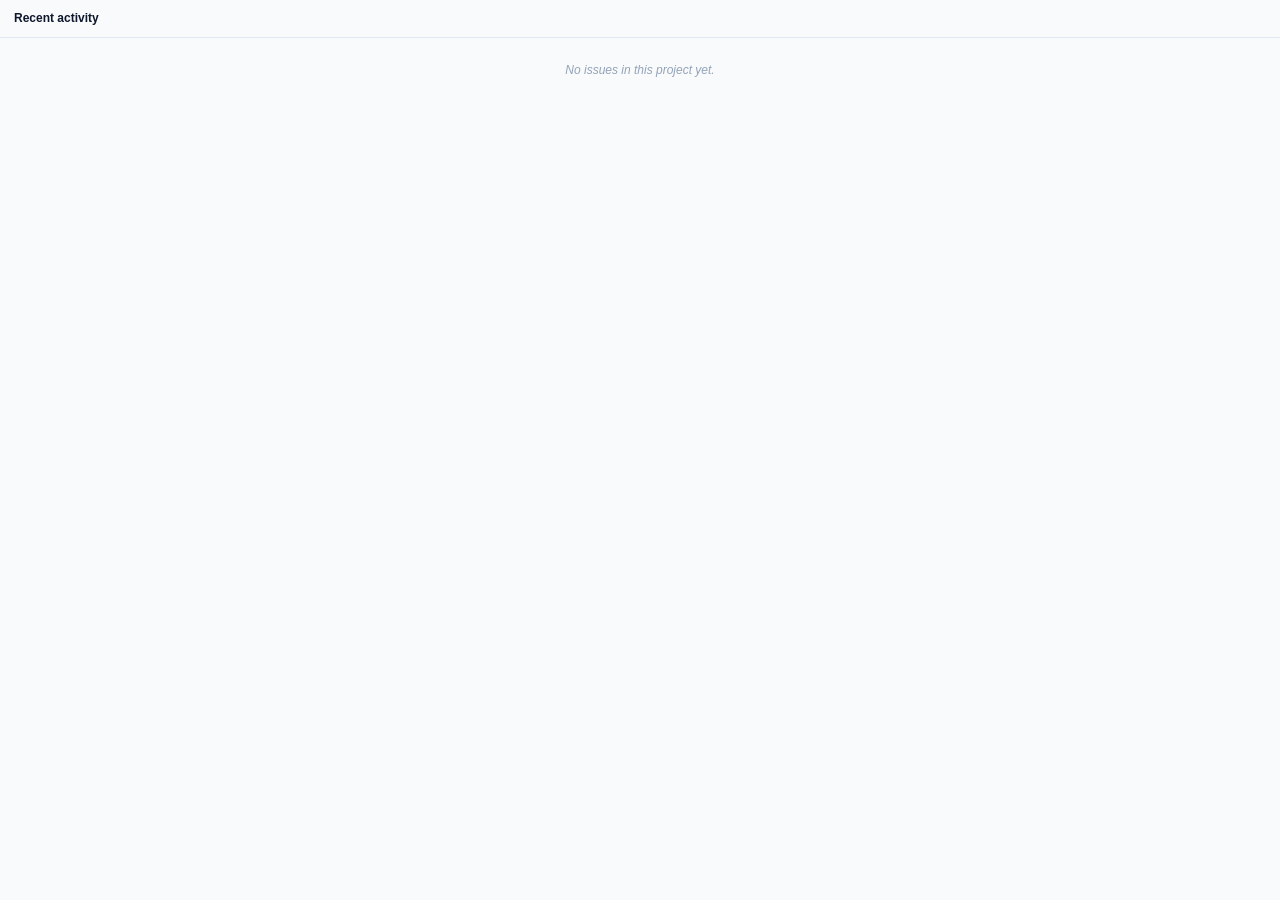
<file: resources/viewer/app/activity.html>
<!doctype html>
<html lang="en">
<head>
  <meta charset="utf-8">
  <meta name="viewport" content="width=device-width, initial-scale=1">
  <title>Beads — Activity</title>
  <link rel="stylesheet" href="app.css">
</head>
<body>
  <div id="activity-hdr" class="activity-hdr">
    <span class="activity-title">Recent activity</span>
    <span id="activity-summary" class="activity-summary"></span>
  </div>
  <div id="activity-list" class="activity-list"></div>
  <script src="../bridge.js"></script>
  <script src="app.js"></script>
  <script src="activity.js"></script>
</body>
</html>
</file>
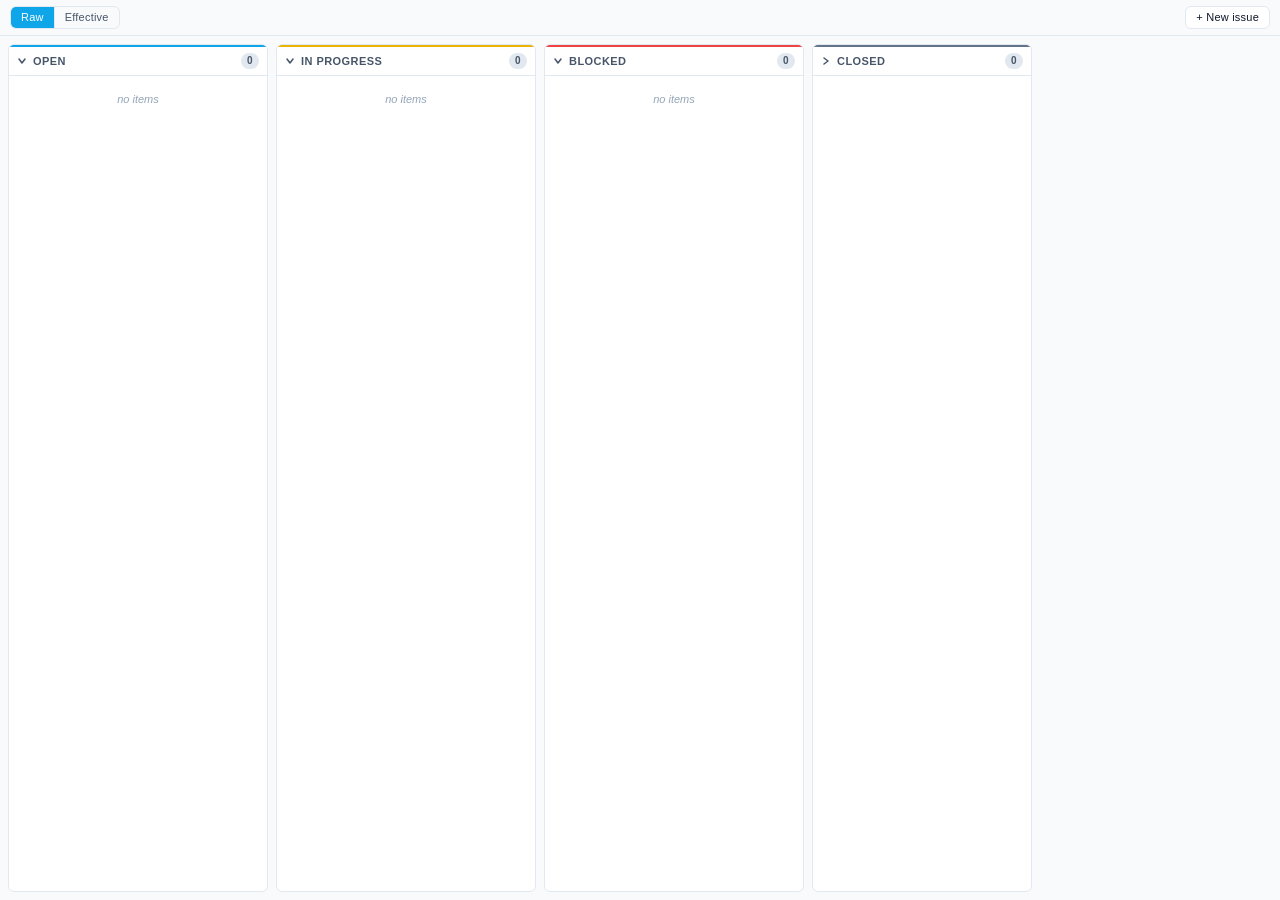
<file: resources/viewer/app/board.html>
<!doctype html>
<html lang="en">
<head>
  <meta charset="utf-8">
  <meta name="viewport" content="width=device-width, initial-scale=1">
  <title>Beads — Board</title>
  <link rel="stylesheet" href="app.css">
</head>
<body>
  <div id="board-hdr" class="board-hdr">
    <div class="mode-toggle" role="tablist" aria-label="Status mode">
      <button class="mode-btn" data-mode="raw"       type="button" role="tab"
              title="Status as stored in bd — what you manually set"
              aria-selected="true">Raw</button>
      <button class="mode-btn" data-mode="effective" type="button" role="tab"
              title="Promotes open/in-progress issues with open blocker deps to the Blocked column"
              aria-selected="false">Effective</button>
    </div>
    <button id="new-issue-btn" class="new-issue-btn" type="button"
            title="Create a new issue (bd create)">+ New issue</button>
  </div>
  <template id="new-issue-tpl">
    <div class="modal-overlay" id="new-issue-overlay">
      <div class="modal-card new-issue-modal" role="dialog" aria-label="New issue">
        <div class="modal-hdr">
          <span class="modal-title">New issue</span>
          <button class="modal-close" type="button" aria-label="Close">×</button>
        </div>
        <form class="new-issue-form" novalidate>
          <label class="field">
            <span class="field-label">Title <span class="req">*</span></span>
            <input type="text" name="title" required autocomplete="off"
                   placeholder="Short summary of the issue">
          </label>
          <div class="field-row">
            <label class="field">
              <span class="field-label">Type</span>
              <select name="issueType">
                <option value="task">task</option>
                <option value="bug">bug</option>
                <option value="feature">feature</option>
                <option value="epic">epic</option>
                <option value="chore">chore</option>
                <option value="decision">decision</option>
              </select>
            </label>
            <label class="field">
              <span class="field-label">Priority</span>
              <select name="priority">
                <option value="0">P0 — critical</option>
                <option value="1">P1 — high</option>
                <option value="2" selected>P2 — normal</option>
                <option value="3">P3 — low</option>
                <option value="4">P4 — trivial</option>
              </select>
            </label>
          </div>
          <label class="field">
            <span class="field-label">Labels <span class="hint">(comma-separated)</span></span>
            <input type="text" name="labels" autocomplete="off" placeholder="backend, api">
          </label>
          <div class="field-row">
            <label class="field">
              <span class="field-label">Blocked by <span class="hint">(upstream deps)</span></span>
              <div class="chip-input" data-role="blockers">
                <div class="chip-list" data-role="chips"></div>
                <div class="chip-input-row">
                  <input type="text" name="blockerInput" list="dep-suggest"
                         autocomplete="off" placeholder="bd-… ↵">
                  <span class="chip-input-type" data-role="type-slot"></span>
                </div>
              </div>
            </label>
            <label class="field">
              <span class="field-label">Blocks <span class="hint">(downstream deps)</span></span>
              <div class="chip-input" data-role="blocks">
                <div class="chip-list" data-role="chips"></div>
                <div class="chip-input-row">
                  <input type="text" name="blocksInput" list="dep-suggest"
                         autocomplete="off" placeholder="bd-… ↵">
                  <span class="chip-input-type" data-role="type-slot"></span>
                </div>
              </div>
            </label>
          </div>
          <label class="field">
            <span class="field-label">Description <span class="hint">(Markdown)</span></span>
            <textarea name="description" rows="5"
                      placeholder="Context, acceptance criteria, etc."></textarea>
          </label>
          <div class="modal-actions">
            <span class="form-status"></span>
            <button type="button" class="btn btn-secondary new-issue-cancel">Cancel</button>
            <button type="submit" class="btn btn-primary new-issue-submit">Create</button>
          </div>
        </form>
      </div>
    </div>
  </template>
  <!-- Shared autocomplete pool for all chip-inputs that take a bead id
       (new-issue modal + detail-modal dep editor). Populated on modal
       open by refreshDepSuggestions() in board.js. -->
  <datalist id="dep-suggest"></datalist>
  <div id="board-scroll" class="board-scroll">
    <div id="board" class="board"></div>
  </div>
  <template id="card-tpl">
    <div class="card" draggable="true">
      <div class="card-hdr">
        <span class="card-type"></span>
        <a class="card-id" href="#"></a>
      </div>
      <div class="card-title"></div>
      <div class="card-meta"></div>
    </div>
  </template>
  <template id="col-tpl">
    <div class="col">
      <div class="col-hdr">
        <svg class="col-caret" width="10" height="10" viewBox="0 0 10 10">
          <path d="M2 3 L5 7 L8 3" fill="none" stroke="currentColor" stroke-width="1.5" stroke-linecap="round" stroke-linejoin="round"/>
        </svg>
        <span class="col-title"></span>
        <span class="col-count"></span>
      </div>
      <div class="col-body"></div>
    </div>
  </template>
  <script src="../bridge.js"></script>
  <!-- Phase 6 — markdown rendering for comments + descriptions. Both
       libs ship UMD globals (marked, DOMPurify) and work offline since
       they're vendored. -->
  <script src="../vendor/marked.min.js"></script>
  <script src="../vendor/dompurify.min.js"></script>
  <script src="app.js"></script>
  <script src="board.js"></script>
</body>
</html>
</file>
<file: resources/viewer/styles.css>
/**
 * bv Static Viewer Styles
 *
 * Theme system with dark (Dracula-inspired) and light (GitHub-inspired) modes
 * Supports system preference detection and manual toggle
 */

/* Vendored Fonts - Inter and JetBrains Mono for offline use */
@font-face {
    font-family: 'Inter';
    font-style: normal;
    font-weight: 100 900; /* Variable font supports all weights */
    font-display: swap;
    src: url('vendor/inter-variable.woff2') format('woff2');
}

@font-face {
    font-family: 'JetBrains Mono';
    font-style: normal;
    font-weight: 400;
    font-display: swap;
    src: url('vendor/jetbrains-mono-regular.woff2') format('woff2');
}

/* CSS Variables - Shared values */
:root {
    /* Typography */
    --bv-font-mono: 'JetBrains Mono', 'Fira Code', monospace;
    --bv-font-sans: 'Inter', -apple-system, BlinkMacSystemFont, 'Segoe UI', Roboto, sans-serif;

    /* Spacing */
    --bv-space-xs: 0.25rem;
    --bv-space-sm: 0.5rem;
    --bv-space-md: 1rem;
    --bv-space-lg: 1.5rem;
    --bv-space-xl: 2rem;

    /* Border radius */
    --bv-radius-sm: 4px;
    --bv-radius-md: 8px;
    --bv-radius-lg: 12px;

    /* Transitions */
    --bv-transition: 0.2s ease-out;
}

/* Light Theme (GitHub-inspired) - Default */
:root {
    --bv-bg: #ffffff;
    --bv-bg-secondary: #f6f8fa;
    --bv-bg-tertiary: #eaeef2;
    --bv-fg: #24292f;
    --bv-fg-muted: #57606a;
    --bv-border: #d0d7de;

    /* Status colors - light mode */
    --bv-status-open: #1a7f37;
    --bv-status-in-progress: #9a6700;
    --bv-status-blocked: #cf222e;
    --bv-status-closed: #57606a;

    /* Accent colors - light mode */
    --bv-cyan: #0969da;
    --bv-green: #1a7f37;
    --bv-orange: #9a6700;
    --bv-pink: #bf3989;
    --bv-purple: #8250df;
    --bv-red: #cf222e;
    --bv-yellow: #9a6700;

    /* Priority colors - light mode */
    --bv-priority-0: #cf222e;
    --bv-priority-1: #d1242f;
    --bv-priority-2: #bf8700;
    --bv-priority-3: #1a7f37;
    --bv-priority-4: #57606a;

    /* Graph colors */
    --bv-node-glow: rgba(130, 80, 223, 0.3);
    --bv-edge-default: #d0d7de;
    --bv-edge-highlight: #8250df;

    /* Shadow */
    --bv-shadow: 0 4px 6px rgba(0, 0, 0, 0.1);
}

/* Dark Theme (Dracula-inspired) - via .dark class */
.dark {
    --bv-bg: #282a36;
    --bv-bg-secondary: #44475a;
    --bv-bg-tertiary: #21222c;
    --bv-fg: #f8f8f2;
    --bv-fg-muted: #6272a4;
    --bv-border: #44475a;

    /* Status colors - dark mode */
    --bv-status-open: #50fa7b;
    --bv-status-in-progress: #ffb86c;
    --bv-status-blocked: #ff5555;
    --bv-status-closed: #6272a4;

    /* Accent colors - dark mode */
    --bv-cyan: #8be9fd;
    --bv-green: #50fa7b;
    --bv-orange: #ffb86c;
    --bv-pink: #ff79c6;
    --bv-purple: #bd93f9;
    --bv-red: #ff5555;
    --bv-yellow: #f1fa8c;

    /* Priority colors - dark mode */
    --bv-priority-0: #ff0000;
    --bv-priority-1: #ff5555;
    --bv-priority-2: #ffb86c;
    --bv-priority-3: #f1fa8c;
    --bv-priority-4: #6272a4;

    /* Graph colors */
    --bv-node-glow: rgba(189, 147, 249, 0.4);
    --bv-edge-default: #44475a;
    --bv-edge-highlight: #bd93f9;

    /* Shadow */
    --bv-shadow: 0 4px 12px rgba(0, 0, 0, 0.4);
}

/* Base reset */
*, *::before, *::after {
    box-sizing: border-box;
    margin: 0;
    padding: 0;
}

/* Graph container styles */
.bv-graph-container {
    width: 100%;
    height: 100%;
    background: var(--bv-bg);
    position: relative;
    overflow: hidden;
}

.bv-graph-container canvas {
    display: block;
}

/* Loading overlay */
.bv-loading {
    position: absolute;
    top: 50%;
    left: 50%;
    transform: translate(-50%, -50%);
    text-align: center;
    color: var(--bv-fg);
    z-index: 10;
}

.bv-loading-spinner {
    width: 40px;
    height: 40px;
    border: 3px solid var(--bv-bg-secondary);
    border-top-color: var(--bv-purple);
    border-radius: 50%;
    animation: bv-spin 1s linear infinite;
    margin: 0 auto var(--bv-space-md);
}

@keyframes bv-spin {
    to { transform: rotate(360deg); }
}

/* Status badges */
.bv-badge {
    display: inline-flex;
    align-items: center;
    padding: var(--bv-space-xs) var(--bv-space-sm);
    border-radius: var(--bv-radius-sm);
    font-size: 0.75rem;
    font-weight: 600;
    text-transform: uppercase;
    letter-spacing: 0.025em;
}

.bv-badge-open {
    background: var(--bv-status-open);
    color: var(--bv-bg);
}

.bv-badge-in-progress {
    background: var(--bv-status-in-progress);
    color: var(--bv-bg);
}

.bv-badge-blocked {
    background: var(--bv-status-blocked);
    color: var(--bv-fg);
}

.bv-badge-closed {
    background: var(--bv-status-closed);
    color: var(--bv-fg);
}

/* Priority indicators */
.bv-priority {
    display: inline-flex;
    align-items: center;
    gap: var(--bv-space-xs);
}

.bv-priority-0::before { content: '🔥🔥🔥'; }
.bv-priority-1::before { content: '🔥🔥'; }
.bv-priority-2::before { content: '🔥'; }
.bv-priority-3::before { content: ''; }
.bv-priority-4::before { content: ''; }

/* Panel styles */
.bv-panel {
    background: var(--bv-bg-secondary);
    border-radius: var(--bv-radius-md);
    padding: var(--bv-space-md);
    margin-bottom: var(--bv-space-md);
}

.bv-panel-title {
    font-size: 0.875rem;
    font-weight: 600;
    color: var(--bv-cyan);
    text-transform: uppercase;
    letter-spacing: 0.05em;
    margin-bottom: var(--bv-space-sm);
}

/* Legend */
.bv-legend {
    display: flex;
    flex-wrap: wrap;
    gap: var(--bv-space-md);
}

.bv-legend-item {
    display: flex;
    align-items: center;
    gap: var(--bv-space-xs);
    font-size: 0.75rem;
    color: var(--bv-fg-muted);
}

.bv-legend-color {
    width: 12px;
    height: 12px;
    border-radius: 50%;
    flex-shrink: 0;
}

/* Stats grid */
.bv-stats {
    display: grid;
    grid-template-columns: repeat(auto-fit, minmax(100px, 1fr));
    gap: var(--bv-space-sm);
}

.bv-stat {
    background: var(--bv-bg);
    padding: var(--bv-space-md);
    border-radius: var(--bv-radius-sm);
    text-align: center;
}

.bv-stat-value {
    font-size: 1.5rem;
    font-weight: 600;
    color: var(--bv-green);
}

.bv-stat-label {
    font-size: 0.75rem;
    color: var(--bv-fg-muted);
    margin-top: var(--bv-space-xs);
}

/* Buttons */
.bv-btn {
    display: inline-flex;
    align-items: center;
    justify-content: center;
    gap: var(--bv-space-xs);
    padding: var(--bv-space-sm) var(--bv-space-md);
    background: var(--bv-purple);
    color: var(--bv-bg);
    border: none;
    border-radius: var(--bv-radius-sm);
    font-family: var(--bv-font-mono);
    font-size: 0.875rem;
    font-weight: 600;
    cursor: pointer;
    transition: all var(--bv-transition);
}

.bv-btn:hover {
    background: var(--bv-pink);
}

.bv-btn:active {
    transform: scale(0.98);
}

.bv-btn-secondary {
    background: var(--bv-bg-secondary);
    color: var(--bv-fg);
    border: 1px solid var(--bv-fg-muted);
}

.bv-btn-secondary:hover {
    background: var(--bv-bg);
    border-color: var(--bv-purple);
}

/* Input fields */
.bv-input,
.bv-select {
    background: var(--bv-bg);
    color: var(--bv-fg);
    border: 1px solid var(--bv-fg-muted);
    padding: var(--bv-space-sm) var(--bv-space-md);
    border-radius: var(--bv-radius-sm);
    font-family: var(--bv-font-mono);
    font-size: 0.875rem;
    transition: border-color var(--bv-transition);
}

.bv-input:focus,
.bv-select:focus {
    outline: none;
    border-color: var(--bv-purple);
}

/* Tooltip */
.bv-tooltip {
    position: absolute;
    background: var(--bv-bg);
    color: var(--bv-fg);
    padding: var(--bv-space-sm) var(--bv-space-md);
    border-radius: var(--bv-radius-sm);
    border: 1px solid var(--bv-purple);
    font-size: 0.75rem;
    max-width: 300px;
    pointer-events: none;
    z-index: 100;
    box-shadow: 0 4px 12px rgba(0, 0, 0, 0.3);
}

/* Utility classes */
.bv-hidden { display: none !important; }
.bv-visible { display: block !important; }
.bv-flex { display: flex !important; }
.bv-text-center { text-align: center; }
.bv-text-muted { color: var(--bv-fg-muted); }
.bv-mt-sm { margin-top: var(--bv-space-sm); }
.bv-mt-md { margin-top: var(--bv-space-md); }
.bv-mb-sm { margin-bottom: var(--bv-space-sm); }
.bv-mb-md { margin-bottom: var(--bv-space-md); }

/* ============================================================================
   PROSE TYPOGRAPHY - Beautiful markdown rendering for detail panes
   ============================================================================ */

.prose {
    color: var(--bv-fg);
    line-height: 1.65;
    font-size: 0.9375rem;
}

.prose-sm {
    font-size: 0.875rem;
    line-height: 1.6;
}

/* Headings */
.prose h1, .prose h2, .prose h3, .prose h4, .prose h5, .prose h6 {
    color: var(--bv-fg);
    font-weight: 600;
    line-height: 1.3;
    margin-top: 1.5em;
    margin-bottom: 0.5em;
}

.prose h1 { font-size: 1.5em; }
.prose h2 { font-size: 1.25em; border-bottom: 1px solid var(--bv-border); padding-bottom: 0.3em; }
.prose h3 { font-size: 1.125em; }
.prose h4 { font-size: 1em; }

.prose h1:first-child, .prose h2:first-child, .prose h3:first-child {
    margin-top: 0;
}

/* Paragraphs */
.prose p {
    margin-top: 0.75em;
    margin-bottom: 0.75em;
}

.prose p:first-child {
    margin-top: 0;
}

/* Links */
.prose a {
    color: var(--bv-cyan);
    text-decoration: none;
    font-weight: 500;
    transition: color 0.15s ease;
}

.prose a:hover {
    color: var(--bv-purple);
    text-decoration: underline;
}

/* Bold and emphasis */
.prose strong {
    color: var(--bv-fg);
    font-weight: 600;
}

.prose em {
    font-style: italic;
}

/* Code */
.prose code {
    font-family: var(--bv-font-mono);
    font-size: 0.875em;
    background: var(--bv-bg-secondary);
    color: var(--bv-pink);
    padding: 0.2em 0.4em;
    border-radius: 4px;
    font-weight: 500;
}

.prose pre {
    font-family: var(--bv-font-mono);
    font-size: 0.8125rem;
    line-height: 1.5;
    background: var(--bv-bg-tertiary);
    color: var(--bv-fg);
    padding: 1em;
    border-radius: 8px;
    overflow-x: auto;
    margin: 1em 0;
    border: 1px solid var(--bv-border);
}

.prose pre code {
    background: transparent;
    color: inherit;
    padding: 0;
    font-size: inherit;
}

/* Lists */
.prose ul, .prose ol {
    margin: 0.75em 0;
    padding-left: 1.5em;
}

.prose ul {
    list-style-type: disc;
}

.prose ol {
    list-style-type: decimal;
}

.prose li {
    margin: 0.375em 0;
    padding-left: 0.25em;
}

.prose li > ul, .prose li > ol {
    margin-top: 0.375em;
    margin-bottom: 0.375em;
}

/* Nested lists */
.prose ul ul {
    list-style-type: circle;
}

.prose ul ul ul {
    list-style-type: square;
}

/* Task lists (checkboxes) */
.prose input[type="checkbox"] {
    margin-right: 0.5em;
    accent-color: var(--bv-green);
}

/* Blockquotes */
.prose blockquote {
    border-left: 4px solid var(--bv-purple);
    margin: 1em 0;
    padding: 0.75em 1em;
    color: var(--bv-fg-muted);
    font-style: italic;
    background: var(--bv-bg-secondary);
    border-radius: 0 8px 8px 0;
}

.prose blockquote p {
    margin: 0;
}

/* Horizontal rules */
.prose hr {
    border: none;
    height: 1px;
    background: var(--bv-border);
    margin: 1.5em 0;
}

/* Tables */
.prose table {
    width: 100%;
    border-collapse: collapse;
    margin: 1em 0;
    font-size: 0.875em;
}

.prose th, .prose td {
    border: 1px solid var(--bv-border);
    padding: 0.5em 0.75em;
    text-align: left;
}

.prose th {
    background: var(--bv-bg-secondary);
    font-weight: 600;
}

.prose tr:nth-child(even) {
    background: var(--bv-bg-secondary);
}

/* Images */
.prose img {
    max-width: 100%;
    height: auto;
    border-radius: 8px;
    margin: 1em 0;
}

/* Dark mode adjustments */
.dark .prose {
    color: var(--bv-fg);
}

.dark .prose code {
    background: var(--bv-bg-tertiary);
    color: var(--bv-pink);
}

.dark .prose pre {
    background: #1e1f29;
    border-color: var(--bv-border);
}

.dark .prose blockquote {
    background: var(--bv-bg-tertiary);
    border-left-color: var(--bv-purple);
}

/* prose-invert class for explicit dark styling */
.prose-invert {
    color: #f8f8f2;
}

.prose-invert a {
    color: #8be9fd;
}

.prose-invert a:hover {
    color: #bd93f9;
}

.prose-invert code {
    background: #21222c;
    color: #ff79c6;
}

/* Max width override */
.prose.max-w-none {
    max-width: none;
}

/* Heading size override for detail pane */
.prose-headings\:text-base h1,
.prose-headings\:text-base h2,
.prose-headings\:text-base h3 {
    font-size: 1rem;
}

/* Tighter paragraph spacing for detail pane */
.prose-p\:my-2 p {
    margin-top: 0.5rem;
    margin-bottom: 0.5rem;
}

/* Prose excerpt styles for issue list inline markdown */
.prose-excerpt {
    /* Inherit font settings */
    font-size: inherit;
    line-height: inherit;
    color: inherit;
}
.prose-excerpt a {
    color: var(--bv-beads-500, #0ea5e9);
    text-decoration: underline;
    text-decoration-thickness: 1px;
    text-underline-offset: 2px;
}
.prose-excerpt a:hover {
    color: var(--bv-beads-600, #0284c7);
}
.prose-excerpt code {
    font-family: ui-monospace, SFMono-Regular, Menlo, Monaco, Consolas, monospace;
    font-size: 0.9em;
    padding: 0.1em 0.3em;
    background: rgba(0, 0, 0, 0.05);
    border-radius: 3px;
}
.dark .prose-excerpt code {
    background: rgba(255, 255, 255, 0.1);
}
.prose-excerpt strong {
    font-weight: 600;
}
.prose-excerpt em {
    font-style: italic;
}

/* Theme toggle button */
.bv-theme-toggle {
    position: fixed;
    top: var(--bv-space-md);
    right: var(--bv-space-md);
    width: 48px;
    height: 48px;
    border-radius: 50%;
    background: var(--bv-bg-secondary);
    border: 2px solid var(--bv-border);
    cursor: pointer;
    display: flex;
    align-items: center;
    justify-content: center;
    font-size: 1.25rem;
    transition: all var(--bv-transition);
    z-index: 1000;
    box-shadow: var(--bv-shadow);
}

.bv-theme-toggle:hover {
    background: var(--bv-purple);
    border-color: var(--bv-purple);
    transform: scale(1.1);
}

.bv-theme-toggle:active {
    transform: scale(0.95);
}

.bv-theme-toggle .bv-icon-sun,
.bv-theme-toggle .bv-icon-moon {
    position: absolute;
    transition: opacity var(--bv-transition), transform var(--bv-transition);
}

/* Light mode (default): show moon icon (to switch to dark) */
:root .bv-theme-toggle .bv-icon-sun {
    opacity: 0;
    transform: rotate(90deg);
}

:root .bv-theme-toggle .bv-icon-moon {
    opacity: 1;
    transform: rotate(0deg);
}

/* Dark mode: show sun icon (to switch to light) */
.dark .bv-theme-toggle .bv-icon-sun {
    opacity: 1;
    transform: rotate(0deg);
}

.dark .bv-theme-toggle .bv-icon-moon {
    opacity: 0;
    transform: rotate(-90deg);
}

/* Smooth theme transitions for all elements */
body,
.bv-graph-container,
.bv-panel,
.bv-tooltip,
.bv-btn,
.bv-input,
.bv-select,
.bv-badge,
.bv-stat {
    transition: background-color var(--bv-transition),
                color var(--bv-transition),
                border-color var(--bv-transition),
                box-shadow var(--bv-transition);
}

/* ============================================================================
   PREMIUM UI ENHANCEMENTS
   World-class UI/UX inspired by Stripe, Linear, and modern design systems
   ============================================================================ */

/* Premium Shadows - Layered for depth */
:root {
    --shadow-xs: 0 1px 2px rgba(0, 0, 0, 0.04);
    --shadow-sm: 0 1px 3px rgba(0, 0, 0, 0.06), 0 1px 2px rgba(0, 0, 0, 0.04);
    --shadow-md: 0 4px 6px -1px rgba(0, 0, 0, 0.07), 0 2px 4px -1px rgba(0, 0, 0, 0.04);
    --shadow-lg: 0 10px 15px -3px rgba(0, 0, 0, 0.08), 0 4px 6px -2px rgba(0, 0, 0, 0.04);
    --shadow-xl: 0 20px 25px -5px rgba(0, 0, 0, 0.08), 0 10px 10px -5px rgba(0, 0, 0, 0.03);
    --shadow-2xl: 0 25px 50px -12px rgba(0, 0, 0, 0.15);
    --shadow-inner: inset 0 2px 4px 0 rgba(0, 0, 0, 0.04);
    --shadow-ring: 0 0 0 3px rgba(14, 165, 233, 0.15);
    --shadow-ring-focus: 0 0 0 3px rgba(14, 165, 233, 0.3);
}

.dark {
    --shadow-xs: 0 1px 2px rgba(0, 0, 0, 0.2);
    --shadow-sm: 0 1px 3px rgba(0, 0, 0, 0.3), 0 1px 2px rgba(0, 0, 0, 0.2);
    --shadow-md: 0 4px 6px -1px rgba(0, 0, 0, 0.35), 0 2px 4px -1px rgba(0, 0, 0, 0.2);
    --shadow-lg: 0 10px 15px -3px rgba(0, 0, 0, 0.4), 0 4px 6px -2px rgba(0, 0, 0, 0.2);
    --shadow-xl: 0 20px 25px -5px rgba(0, 0, 0, 0.45), 0 10px 10px -5px rgba(0, 0, 0, 0.2);
    --shadow-2xl: 0 25px 50px -12px rgba(0, 0, 0, 0.6);
    --shadow-ring: 0 0 0 3px rgba(14, 165, 233, 0.2);
    --shadow-ring-focus: 0 0 0 3px rgba(14, 165, 233, 0.4);
}

/* Premium Animation Timing Functions */
:root {
    --ease-out-expo: cubic-bezier(0.19, 1, 0.22, 1);
    --ease-out-back: cubic-bezier(0.34, 1.56, 0.64, 1);
    --ease-in-out-expo: cubic-bezier(0.87, 0, 0.13, 1);
    --spring: cubic-bezier(0.175, 0.885, 0.32, 1.275);
    --smooth: cubic-bezier(0.4, 0, 0.2, 1);
}

/* ============================================================================
   MOBILE-FIRST ENHANCEMENTS
   ============================================================================ */

/* Smooth momentum scrolling for all scrollable areas */
.scroll-smooth {
    scroll-behavior: smooth;
    -webkit-overflow-scrolling: touch;
    overscroll-behavior: contain;
}

/* Hide scrollbar but keep functionality */
.scrollbar-hide {
    -ms-overflow-style: none;
    scrollbar-width: none;
}
.scrollbar-hide::-webkit-scrollbar {
    display: none;
}

/* Horizontal scroll container for mobile cards */
.scroll-snap-x {
    scroll-snap-type: x mandatory;
    scroll-padding: 1rem;
    -webkit-overflow-scrolling: touch;
}

.scroll-snap-center {
    scroll-snap-align: center;
}

.scroll-snap-start {
    scroll-snap-align: start;
}

/* Touch-optimized buttons with press feedback */
.touch-btn {
    -webkit-tap-highlight-color: transparent;
    touch-action: manipulation;
    user-select: none;
    transition: transform 0.1s var(--ease-out-expo),
                box-shadow 0.2s var(--smooth),
                background-color 0.2s var(--smooth);
}

.touch-btn:active {
    transform: scale(0.97);
}

/* Premium card with lift effect */
.card-lift {
    transition: transform 0.3s var(--ease-out-expo),
                box-shadow 0.3s var(--ease-out-expo);
}

.card-lift:hover {
    transform: translateY(-2px);
    box-shadow: var(--shadow-lg);
}

.card-lift:active {
    transform: translateY(0) scale(0.99);
    box-shadow: var(--shadow-sm);
}

/* Glass morphism effect */
.glass {
    background: rgba(255, 255, 255, 0.8);
    backdrop-filter: blur(12px);
    -webkit-backdrop-filter: blur(12px);
    border: 1px solid rgba(255, 255, 255, 0.3);
}

.dark .glass {
    background: rgba(40, 42, 54, 0.85);
    border: 1px solid rgba(255, 255, 255, 0.1);
}

/* Premium focus ring (Stripe-style) */
.focus-ring {
    outline: none;
    transition: box-shadow 0.15s var(--smooth);
}

.focus-ring:focus-visible {
    box-shadow: var(--shadow-ring-focus), var(--shadow-sm);
}

/* ============================================================================
   MICRO-ANIMATIONS
   ============================================================================ */

/* Fade in up animation */
@keyframes fadeInUp {
    from {
        opacity: 0;
        transform: translateY(12px);
    }
    to {
        opacity: 1;
        transform: translateY(0);
    }
}

.animate-fade-in-up {
    animation: fadeInUp 0.4s var(--ease-out-expo) forwards;
}

/* Staggered children animation */
.stagger-children > * {
    opacity: 0;
    animation: fadeInUp 0.4s var(--ease-out-expo) forwards;
}

.stagger-children > *:nth-child(1) { animation-delay: 0ms; }
.stagger-children > *:nth-child(2) { animation-delay: 50ms; }
.stagger-children > *:nth-child(3) { animation-delay: 100ms; }
.stagger-children > *:nth-child(4) { animation-delay: 150ms; }
.stagger-children > *:nth-child(5) { animation-delay: 200ms; }
.stagger-children > *:nth-child(6) { animation-delay: 250ms; }
.stagger-children > *:nth-child(7) { animation-delay: 300ms; }
.stagger-children > *:nth-child(8) { animation-delay: 350ms; }

/* Scale in animation */
@keyframes scaleIn {
    from {
        opacity: 0;
        transform: scale(0.95);
    }
    to {
        opacity: 1;
        transform: scale(1);
    }
}

.animate-scale-in {
    animation: scaleIn 0.25s var(--ease-out-back) forwards;
}

/* Slide in from right */
@keyframes slideInRight {
    from {
        opacity: 0;
        transform: translateX(20px);
    }
    to {
        opacity: 1;
        transform: translateX(0);
    }
}

.animate-slide-in-right {
    animation: slideInRight 0.3s var(--ease-out-expo) forwards;
}

/* Pulse glow effect */
@keyframes pulseGlow {
    0%, 100% {
        box-shadow: 0 0 0 0 rgba(14, 165, 233, 0.4);
    }
    50% {
        box-shadow: 0 0 0 8px rgba(14, 165, 233, 0);
    }
}

.animate-pulse-glow {
    animation: pulseGlow 2s var(--smooth) infinite;
}

/* Number counter animation helper */
@keyframes countUp {
    from { opacity: 0.5; }
    to { opacity: 1; }
}

/* Shimmer loading effect */
@keyframes shimmer {
    0% {
        background-position: -200% 0;
    }
    100% {
        background-position: 200% 0;
    }
}

.animate-shimmer {
    background: linear-gradient(
        90deg,
        rgba(255, 255, 255, 0) 0%,
        rgba(255, 255, 255, 0.3) 50%,
        rgba(255, 255, 255, 0) 100%
    );
    background-size: 200% 100%;
    animation: shimmer 1.5s infinite;
}

.dark .animate-shimmer {
    background: linear-gradient(
        90deg,
        rgba(255, 255, 255, 0) 0%,
        rgba(255, 255, 255, 0.08) 50%,
        rgba(255, 255, 255, 0) 100%
    );
    background-size: 200% 100%;
}

/* ============================================================================
   SKELETON LOADING STATES
   ============================================================================ */

.skeleton {
    background: linear-gradient(
        90deg,
        #e5e7eb 0%,
        #f3f4f6 50%,
        #e5e7eb 100%
    );
    background-size: 200% 100%;
    animation: shimmer 1.5s infinite linear;
    border-radius: 4px;
}

.dark .skeleton {
    background: linear-gradient(
        90deg,
        #374151 0%,
        #4b5563 50%,
        #374151 100%
    );
    background-size: 200% 100%;
}

.skeleton-text {
    height: 1em;
    margin-bottom: 0.5em;
}

.skeleton-title {
    height: 1.5em;
    width: 60%;
    margin-bottom: 0.75em;
}

.skeleton-avatar {
    width: 40px;
    height: 40px;
    border-radius: 50%;
}

.skeleton-card {
    height: 100px;
    border-radius: 12px;
}

/* ============================================================================
   PREMIUM BUTTON STYLES
   ============================================================================ */

.btn-primary {
    background: linear-gradient(180deg, #0ea5e9 0%, #0284c7 100%);
    color: white;
    font-weight: 500;
    padding: 0.625rem 1.25rem;
    border-radius: 8px;
    border: none;
    box-shadow: var(--shadow-sm), inset 0 1px 0 rgba(255, 255, 255, 0.15);
    transition: all 0.2s var(--smooth);
    -webkit-tap-highlight-color: transparent;
}

.btn-primary:hover {
    background: linear-gradient(180deg, #38bdf8 0%, #0ea5e9 100%);
    box-shadow: var(--shadow-md), inset 0 1px 0 rgba(255, 255, 255, 0.15);
    transform: translateY(-1px);
}

.btn-primary:active {
    background: linear-gradient(180deg, #0284c7 0%, #0369a1 100%);
    box-shadow: var(--shadow-xs);
    transform: translateY(0);
}

.btn-secondary {
    background: white;
    color: #374151;
    font-weight: 500;
    padding: 0.625rem 1.25rem;
    border-radius: 8px;
    border: 1px solid #d1d5db;
    box-shadow: var(--shadow-xs);
    transition: all 0.2s var(--smooth);
    -webkit-tap-highlight-color: transparent;
}

.dark .btn-secondary {
    background: #374151;
    color: #f3f4f6;
    border-color: #4b5563;
}

.btn-secondary:hover {
    background: #f9fafb;
    border-color: #9ca3af;
    box-shadow: var(--shadow-sm);
}

.dark .btn-secondary:hover {
    background: #4b5563;
    border-color: #6b7280;
}

/* ============================================================================
   PREMIUM INPUT STYLES
   ============================================================================ */

.input-premium {
    width: 100%;
    padding: 0.625rem 0.875rem;
    border: 1px solid #d1d5db;
    border-radius: 8px;
    background: white;
    font-size: 0.875rem;
    transition: all 0.15s var(--smooth);
    box-shadow: var(--shadow-xs);
}

.dark .input-premium {
    background: #374151;
    border-color: #4b5563;
    color: #f3f4f6;
}

.input-premium:focus {
    outline: none;
    border-color: #0ea5e9;
    box-shadow: var(--shadow-ring-focus);
}

.input-premium::placeholder {
    color: #9ca3af;
}

.dark .input-premium::placeholder {
    color: #6b7280;
}

/* ============================================================================
   BODY SCROLL LOCK FOR MODALS
   ============================================================================ */

/* Prevent body scroll when modal is open (iOS scroll bleed fix) */
body.modal-open {
    overflow: hidden;
    position: fixed;
    width: 100%;
    height: 100%;
    /* Preserve scroll position */
    top: calc(var(--scroll-y, 0) * -1);
}

/* Ensure modal content can still scroll */
body.modal-open .overflow-y-auto {
    -webkit-overflow-scrolling: touch;
    overscroll-behavior: contain;
}

/* ============================================================================
   MOBILE BOTTOM SHEET
   ============================================================================ */

.bottom-sheet {
    position: fixed;
    bottom: 0;
    left: 0;
    right: 0;
    background: white;
    border-radius: 20px 20px 0 0;
    box-shadow: 0 -10px 40px rgba(0, 0, 0, 0.15);
    transform: translateY(100%);
    transition: transform 0.35s var(--ease-out-expo);
    z-index: 100;
    max-height: 90vh;
    overflow: hidden;
}

.dark .bottom-sheet {
    background: #1f2937;
    box-shadow: 0 -10px 40px rgba(0, 0, 0, 0.4);
}

.bottom-sheet.open {
    transform: translateY(0);
}

.bottom-sheet-handle {
    width: 36px;
    height: 4px;
    background: #d1d5db;
    border-radius: 2px;
    margin: 12px auto;
}

.dark .bottom-sheet-handle {
    background: #4b5563;
}

/* ============================================================================
   MOBILE STAT CARDS (Horizontal Scrolling)
   ============================================================================ */

.stat-scroll-container {
    display: flex;
    gap: 12px;
    overflow-x: auto;
    scroll-snap-type: x mandatory;
    scroll-padding: 16px;
    padding: 4px 16px 16px;
    margin: 0 -16px;
    -webkit-overflow-scrolling: touch;
    scrollbar-width: none;
}

.stat-scroll-container::-webkit-scrollbar {
    display: none;
}

.stat-card-mobile {
    flex: 0 0 auto;
    width: 140px;
    scroll-snap-align: start;
    background: white;
    border-radius: 16px;
    padding: 16px;
    border: 1px solid #e5e7eb;
    box-shadow: var(--shadow-sm);
    transition: all 0.2s var(--smooth);
}

.dark .stat-card-mobile {
    background: #1f2937;
    border-color: #374151;
}

.stat-card-mobile:active {
    transform: scale(0.98);
    box-shadow: var(--shadow-xs);
}

/* ============================================================================
   PREMIUM LIST ITEMS
   ============================================================================ */

.list-item-premium {
    display: flex;
    align-items: flex-start;
    padding: 16px;
    background: white;
    border-radius: 12px;
    border: 1px solid #e5e7eb;
    margin-bottom: 8px;
    transition: all 0.2s var(--smooth);
    -webkit-tap-highlight-color: transparent;
}

.dark .list-item-premium {
    background: #1f2937;
    border-color: #374151;
}

.list-item-premium:hover {
    border-color: #0ea5e9;
    box-shadow: var(--shadow-ring);
}

.list-item-premium:active {
    transform: scale(0.995);
    background: #f9fafb;
}

.dark .list-item-premium:active {
    background: #111827;
}

/* ============================================================================
   MOBILE NAVIGATION ENHANCEMENTS
   ============================================================================ */

.nav-item-mobile {
    display: flex;
    flex-direction: column;
    align-items: center;
    justify-content: center;
    padding: 8px 16px;
    min-width: 64px;
    color: #6b7280;
    transition: all 0.2s var(--smooth);
    -webkit-tap-highlight-color: transparent;
    position: relative;
}

.nav-item-mobile.active {
    color: #0ea5e9;
}

.nav-item-mobile.active::before {
    content: '';
    position: absolute;
    top: 0;
    left: 50%;
    transform: translateX(-50%);
    width: 24px;
    height: 3px;
    background: linear-gradient(90deg, #0ea5e9, #38bdf8);
    border-radius: 0 0 3px 3px;
}

.nav-item-mobile:active {
    transform: scale(0.95);
}

.nav-item-mobile svg {
    width: 24px;
    height: 24px;
    margin-bottom: 4px;
    transition: transform 0.2s var(--ease-out-back);
}

.nav-item-mobile:active svg {
    transform: scale(0.9);
}

.nav-item-mobile span {
    font-size: 10px;
    font-weight: 500;
    letter-spacing: 0.02em;
}

/* ============================================================================
   PULL TO REFRESH INDICATOR
   ============================================================================ */

.pull-to-refresh {
    position: absolute;
    top: -60px;
    left: 50%;
    transform: translateX(-50%);
    display: flex;
    align-items: center;
    justify-content: center;
    width: 40px;
    height: 40px;
    background: white;
    border-radius: 50%;
    box-shadow: var(--shadow-md);
    opacity: 0;
    transition: all 0.3s var(--smooth);
}

.dark .pull-to-refresh {
    background: #374151;
}

.pull-to-refresh.visible {
    opacity: 1;
    top: 16px;
}

.pull-to-refresh.refreshing svg {
    animation: spin 1s linear infinite;
}

@keyframes spin {
    from { transform: rotate(0deg); }
    to { transform: rotate(360deg); }
}

/* ============================================================================
   HAPTIC FEEDBACK HINTS (Visual feedback for touch)
   ============================================================================ */

.haptic-light:active {
    /* Light tap - subtle scale */
    transform: scale(0.98);
    transition: transform 0.08s ease-out;
}

.haptic-medium:active {
    /* Medium tap - noticeable scale */
    transform: scale(0.96);
    transition: transform 0.08s ease-out;
}

.haptic-heavy:active {
    /* Heavy tap - strong scale with brief delay */
    transform: scale(0.94);
    transition: transform 0.1s ease-out;
}

/* ============================================================================
   SAFE AREA HANDLING (iPhone notch, home indicator)
   ============================================================================ */

.safe-area-bottom {
    padding-bottom: env(safe-area-inset-bottom, 0);
}

.safe-area-top {
    padding-top: env(safe-area-inset-top, 0);
}

.safe-area-left {
    padding-left: env(safe-area-inset-left, 0);
}

.safe-area-right {
    padding-right: env(safe-area-inset-right, 0);
}

/* ============================================================================
   IMPROVED TYPOGRAPHY FOR MOBILE
   ============================================================================ */

/* Tighter line height for mobile headings */
@media (max-width: 640px) {
    h1, h2, h3, .heading-mobile {
        letter-spacing: -0.02em;
        line-height: 1.2;
    }

    /* Larger touch targets for links in content */
    .prose a {
        padding: 2px 0;
    }

    /* Better readability on small screens */
    .text-body-mobile {
        font-size: 15px;
        line-height: 1.6;
        letter-spacing: 0.01em;
    }
}

/* ============================================================================
   STATUS PILL ENHANCEMENTS
   ============================================================================ */

.status-pill {
    display: inline-flex;
    align-items: center;
    padding: 4px 10px;
    border-radius: 9999px;
    font-size: 11px;
    font-weight: 600;
    letter-spacing: 0.03em;
    text-transform: uppercase;
    transition: all 0.15s var(--smooth);
}

.status-pill-open {
    background: linear-gradient(135deg, #dcfce7 0%, #bbf7d0 100%);
    color: #166534;
    border: 1px solid #86efac;
}

.dark .status-pill-open {
    background: linear-gradient(135deg, rgba(34, 197, 94, 0.2) 0%, rgba(34, 197, 94, 0.1) 100%);
    color: #4ade80;
    border-color: rgba(34, 197, 94, 0.3);
}

.status-pill-in-progress {
    background: linear-gradient(135deg, #fef3c7 0%, #fde68a 100%);
    color: #92400e;
    border: 1px solid #fcd34d;
}

.dark .status-pill-in-progress {
    background: linear-gradient(135deg, rgba(251, 191, 36, 0.2) 0%, rgba(251, 191, 36, 0.1) 100%);
    color: #fbbf24;
    border-color: rgba(251, 191, 36, 0.3);
}

.status-pill-blocked {
    background: linear-gradient(135deg, #fee2e2 0%, #fecaca 100%);
    color: #991b1b;
    border: 1px solid #fca5a5;
}

.dark .status-pill-blocked {
    background: linear-gradient(135deg, rgba(239, 68, 68, 0.2) 0%, rgba(239, 68, 68, 0.1) 100%);
    color: #f87171;
    border-color: rgba(239, 68, 68, 0.3);
}

.status-pill-closed {
    background: linear-gradient(135deg, #f3f4f6 0%, #e5e7eb 100%);
    color: #4b5563;
    border: 1px solid #d1d5db;
}

.dark .status-pill-closed {
    background: linear-gradient(135deg, rgba(107, 114, 128, 0.2) 0%, rgba(107, 114, 128, 0.1) 100%);
    color: #9ca3af;
    border-color: rgba(107, 114, 128, 0.3);
}

/* ============================================================================
   EMPTY STATE STYLING
   ============================================================================ */

.empty-state {
    display: flex;
    flex-direction: column;
    align-items: center;
    justify-content: center;
    padding: 48px 24px;
    text-align: center;
}

.empty-state-icon {
    width: 64px;
    height: 64px;
    margin-bottom: 16px;
    color: #d1d5db;
    opacity: 0.8;
}

.dark .empty-state-icon {
    color: #4b5563;
}

.empty-state-title {
    font-size: 18px;
    font-weight: 600;
    color: #374151;
    margin-bottom: 8px;
}

.dark .empty-state-title {
    color: #e5e7eb;
}

.empty-state-description {
    font-size: 14px;
    color: #6b7280;
    max-width: 280px;
}

.dark .empty-state-description {
    color: #9ca3af;
}

/* ============================================================================
   PREMIUM TOOLTIP SYSTEM - World-Class Metric Explanations
   ============================================================================ */

/* Tooltip container - positioned relative */
.metric-tooltip-trigger {
    position: relative;
    cursor: help;
    display: inline-flex;
    align-items: center;
    gap: 4px;
}

/* Info icon for tooltips */
.metric-tooltip-trigger::after {
    content: '';
    display: inline-block;
    width: 14px;
    height: 14px;
    background-image: url("data:image/svg+xml,%3Csvg xmlns='http://www.w3.org/2000/svg' fill='none' viewBox='0 0 24 24' stroke='%239ca3af'%3E%3Cpath stroke-linecap='round' stroke-linejoin='round' stroke-width='2' d='M13 16h-1v-4h-1m1-4h.01M21 12a9 9 0 11-18 0 9 9 0 0118 0z'/%3E%3C/svg%3E");
    background-size: contain;
    opacity: 0.6;
    transition: opacity 0.2s ease;
    flex-shrink: 0;
}

.metric-tooltip-trigger:hover::after {
    opacity: 1;
}

/* Rich tooltip panel - desktop */
.metric-tooltip {
    position: absolute;
    z-index: 100;
    width: 320px;
    padding: 16px;
    background: white;
    border-radius: 16px;
    box-shadow:
        0 25px 50px -12px rgba(0, 0, 0, 0.25),
        0 0 0 1px rgba(0, 0, 0, 0.05);
    opacity: 0;
    visibility: hidden;
    transform: translateY(8px) scale(0.96);
    transition: all 0.2s cubic-bezier(0.16, 1, 0.3, 1);
    pointer-events: none;
    left: 50%;
    top: calc(100% + 12px);
    margin-left: -160px;
}

.dark .metric-tooltip {
    background: #1f2937;
    box-shadow:
        0 25px 50px -12px rgba(0, 0, 0, 0.5),
        0 0 0 1px rgba(255, 255, 255, 0.1);
}

/* Tooltip arrow */
.metric-tooltip::before {
    content: '';
    position: absolute;
    top: -6px;
    left: 50%;
    margin-left: -6px;
    width: 12px;
    height: 12px;
    background: white;
    transform: rotate(45deg);
    box-shadow: -2px -2px 4px rgba(0, 0, 0, 0.04);
    border-radius: 2px;
}

.dark .metric-tooltip::before {
    background: #1f2937;
    box-shadow: -2px -2px 4px rgba(0, 0, 0, 0.2);
}

/* Show tooltip on hover (desktop) */
@media (hover: hover) {
    .metric-tooltip-trigger:hover .metric-tooltip,
    .metric-tooltip-trigger:focus-within .metric-tooltip {
        opacity: 1;
        visibility: visible;
        transform: translateY(0) scale(1);
        pointer-events: auto;
    }
}

/* Tooltip content styling */
.metric-tooltip-header {
    display: flex;
    align-items: center;
    gap: 10px;
    margin-bottom: 12px;
    padding-bottom: 12px;
    border-bottom: 1px solid #e5e7eb;
}

.dark .metric-tooltip-header {
    border-color: #374151;
}

.metric-tooltip-icon {
    font-size: 24px;
    line-height: 1;
}

.metric-tooltip-title {
    font-size: 16px;
    font-weight: 700;
    color: #111827;
    line-height: 1.2;
}

.dark .metric-tooltip-title {
    color: #f9fafb;
}

.metric-tooltip-subtitle {
    font-size: 11px;
    font-weight: 600;
    color: #6b7280;
    text-transform: uppercase;
    letter-spacing: 0.05em;
    margin-top: 2px;
}

.dark .metric-tooltip-subtitle {
    color: #9ca3af;
}

.metric-tooltip-section {
    margin-bottom: 10px;
}

.metric-tooltip-section:last-child {
    margin-bottom: 0;
}

.metric-tooltip-label {
    font-size: 10px;
    font-weight: 700;
    text-transform: uppercase;
    letter-spacing: 0.08em;
    color: #9ca3af;
    margin-bottom: 4px;
}

.dark .metric-tooltip-label {
    color: #6b7280;
}

.metric-tooltip-text {
    font-size: 13px;
    line-height: 1.5;
    color: #374151;
}

.dark .metric-tooltip-text {
    color: #d1d5db;
}

.metric-tooltip-text strong {
    font-weight: 600;
    color: #111827;
}

.dark .metric-tooltip-text strong {
    color: #f9fafb;
}

.metric-tooltip-formula {
    font-family: ui-monospace, SFMono-Regular, Menlo, Monaco, Consolas, monospace;
    font-size: 11px;
    padding: 8px 12px;
    background: #f3f4f6;
    border-radius: 8px;
    color: #4b5563;
    border: 1px solid #e5e7eb;
}

.dark .metric-tooltip-formula {
    background: #111827;
    color: #9ca3af;
    border-color: #374151;
}

/* Mobile tooltip - bottom sheet style */
@media (hover: none) and (pointer: coarse) {
    .metric-tooltip-trigger {
        -webkit-tap-highlight-color: transparent;
    }

    .metric-tooltip {
        position: fixed;
        left: 16px !important;
        right: 16px;
        bottom: calc(80px + env(safe-area-inset-bottom, 0px));
        top: auto !important;
        margin-left: 0;
        width: auto;
        max-height: 60vh;
        overflow-y: auto;
        border-radius: 20px;
        transform: translateY(100%);
    }

    .metric-tooltip::before {
        display: none;
    }

    .metric-tooltip.tooltip-visible {
        opacity: 1;
        visibility: visible;
        transform: translateY(0);
        pointer-events: auto;
    }

    /* Backdrop for mobile */
    .tooltip-backdrop {
        position: fixed;
        inset: 0;
        background: rgba(0, 0, 0, 0.4);
        z-index: 99;
        opacity: 0;
        visibility: hidden;
        transition: all 0.2s ease;
    }

    .tooltip-backdrop.visible {
        opacity: 1;
        visibility: visible;
    }
}

/* ============================================================================
   WORLD-CLASS METRIC PANEL ENHANCEMENTS
   ============================================================================ */

/* Premium metric panel with refined styling */
.metric-panel-premium {
    background: white;
    border-radius: 20px;
    border: 1px solid rgba(0, 0, 0, 0.06);
    overflow: hidden;
    transition: all 0.3s cubic-bezier(0.16, 1, 0.3, 1);
    box-shadow:
        0 1px 3px rgba(0, 0, 0, 0.04),
        0 4px 12px rgba(0, 0, 0, 0.03);
}

.dark .metric-panel-premium {
    background: #1f2937;
    border-color: rgba(255, 255, 255, 0.06);
    box-shadow:
        0 1px 3px rgba(0, 0, 0, 0.2),
        0 4px 12px rgba(0, 0, 0, 0.15);
}

/* Desktop hover lift effect */
@media (hover: hover) {
    .metric-panel-premium:hover {
        transform: translateY(-2px);
        box-shadow:
            0 8px 25px rgba(0, 0, 0, 0.08),
            0 4px 12px rgba(0, 0, 0, 0.04);
    }

    .dark .metric-panel-premium:hover {
        box-shadow:
            0 8px 25px rgba(0, 0, 0, 0.3),
            0 4px 12px rgba(0, 0, 0, 0.2);
    }
}

/* Panel header with gradient background */
.metric-panel-header {
    padding: 16px 20px;
    display: flex;
    align-items: center;
    justify-content: space-between;
    cursor: pointer;
    transition: background 0.2s ease;
    -webkit-tap-highlight-color: transparent;
}

.metric-panel-header:active {
    transform: scale(0.995);
}

/* Panel icon badge */
.metric-panel-icon {
    width: 44px;
    height: 44px;
    border-radius: 14px;
    display: flex;
    align-items: center;
    justify-content: center;
    font-size: 22px;
    flex-shrink: 0;
    box-shadow: 0 4px 12px rgba(0, 0, 0, 0.1);
    transition: transform 0.2s ease, box-shadow 0.2s ease;
}

.metric-panel-premium:hover .metric-panel-icon {
    transform: scale(1.05);
    box-shadow: 0 6px 16px rgba(0, 0, 0, 0.15);
}

/* Panel title section */
.metric-panel-titles {
    display: flex;
    flex-direction: column;
    gap: 2px;
    flex: 1;
    min-width: 0;
}

.metric-panel-title {
    font-size: 15px;
    font-weight: 700;
    color: #111827;
    line-height: 1.3;
}

.dark .metric-panel-title {
    color: #f9fafb;
}

.metric-panel-subtitle {
    font-size: 11px;
    font-weight: 600;
    text-transform: uppercase;
    letter-spacing: 0.03em;
    opacity: 0.9;
}

/* Panel expand indicator */
.metric-panel-expand {
    width: 24px;
    height: 24px;
    border-radius: 8px;
    display: flex;
    align-items: center;
    justify-content: center;
    background: rgba(0, 0, 0, 0.05);
    transition: all 0.2s ease;
    flex-shrink: 0;
}

.dark .metric-panel-expand {
    background: rgba(255, 255, 255, 0.1);
}

.metric-panel-expand svg {
    width: 14px;
    height: 14px;
    color: #6b7280;
    transition: transform 0.3s cubic-bezier(0.16, 1, 0.3, 1);
}

.metric-panel-expanded .metric-panel-expand svg {
    transform: rotate(180deg);
}

/* Panel explanation section */
.metric-panel-explanation {
    padding: 16px 20px;
    border-top: 1px solid rgba(0, 0, 0, 0.05);
    font-size: 13px;
    line-height: 1.6;
    color: #4b5563;
}

.dark .metric-panel-explanation {
    border-color: rgba(255, 255, 255, 0.05);
    color: #9ca3af;
}

.metric-panel-explanation strong {
    font-weight: 600;
}

/* Panel items list */
.metric-panel-items {
    padding: 12px 16px 16px;
    max-height: 240px;
    overflow-y: auto;
    scroll-behavior: smooth;
}

/* Smooth scrollbar for panel items */
.metric-panel-items::-webkit-scrollbar {
    width: 4px;
}

.metric-panel-items::-webkit-scrollbar-track {
    background: transparent;
}

.metric-panel-items::-webkit-scrollbar-thumb {
    background: rgba(0, 0, 0, 0.1);
    border-radius: 4px;
}

.dark .metric-panel-items::-webkit-scrollbar-thumb {
    background: rgba(255, 255, 255, 0.1);
}

/* Individual metric item */
.metric-item {
    display: flex;
    align-items: center;
    gap: 12px;
    padding: 10px 12px;
    border-radius: 12px;
    cursor: pointer;
    transition: all 0.15s ease;
    margin-bottom: 4px;
    -webkit-tap-highlight-color: transparent;
}

.metric-item:last-child {
    margin-bottom: 0;
}

.metric-item:hover {
    background: rgba(0, 0, 0, 0.04);
}

.dark .metric-item:hover {
    background: rgba(255, 255, 255, 0.06);
}

.metric-item:active {
    transform: scale(0.98);
}

/* Rank badge in metric items */
.metric-item-rank {
    width: 26px;
    height: 26px;
    border-radius: 9px;
    display: flex;
    align-items: center;
    justify-content: center;
    font-size: 11px;
    font-weight: 700;
    flex-shrink: 0;
    transition: transform 0.15s ease;
}

.metric-item:hover .metric-item-rank {
    transform: scale(1.1);
}

/* Metric item title */
.metric-item-title {
    flex: 1;
    min-width: 0;
    font-size: 13px;
    font-weight: 500;
    color: #374151;
    white-space: nowrap;
    overflow: hidden;
    text-overflow: ellipsis;
    transition: color 0.15s ease;
}

.dark .metric-item-title {
    color: #d1d5db;
}

/* Metric item score badge */
.metric-item-score {
    font-size: 10px;
    font-weight: 600;
    font-family: ui-monospace, SFMono-Regular, Menlo, Monaco, Consolas, monospace;
    padding: 4px 8px;
    border-radius: 6px;
    flex-shrink: 0;
    transition: all 0.15s ease;
}

/* ============================================================================
   MOBILE-SPECIFIC OPTIMIZATIONS
   ============================================================================ */

@media (max-width: 640px) {
    /* Larger touch targets on mobile */
    .metric-panel-header {
        padding: 14px 16px;
        min-height: 64px;
    }

    .metric-panel-icon {
        width: 40px;
        height: 40px;
        font-size: 20px;
        border-radius: 12px;
    }

    .metric-panel-title {
        font-size: 14px;
    }

    .metric-panel-subtitle {
        font-size: 10px;
    }

    .metric-item {
        padding: 12px;
        min-height: 52px;
    }

    .metric-item-rank {
        width: 28px;
        height: 28px;
    }

    .metric-item-title {
        font-size: 14px;
    }

    /* Full-width panels on mobile */
    .metric-panel-premium {
        border-radius: 16px;
    }

    /* Bottom sheet style expansion on mobile */
    .metric-panel-explanation {
        padding: 14px 16px;
        font-size: 14px;
    }
}

/* ============================================================================
   SCORE BREAKDOWN VISUALIZATION ENHANCEMENTS
   ============================================================================ */

/* Stacked breakdown bar */
.score-breakdown-bar {
    display: flex;
    height: 8px;
    border-radius: 4px;
    overflow: hidden;
    background: #f3f4f6;
    gap: 1px;
}

.dark .score-breakdown-bar {
    background: #374151;
}

.score-breakdown-segment {
    height: 100%;
    transition: all 0.3s cubic-bezier(0.16, 1, 0.3, 1);
    position: relative;
}

/* Segment hover effect */
@media (hover: hover) {
    .score-breakdown-segment:hover {
        filter: brightness(1.1);
        transform: scaleY(1.3);
    }
}

/* Individual breakdown item rows */
.breakdown-row {
    display: flex;
    align-items: center;
    gap: 12px;
    padding: 8px 0;
}

.breakdown-label {
    display: flex;
    align-items: center;
    gap: 6px;
    width: 100px;
    flex-shrink: 0;
}

.breakdown-label-icon {
    font-size: 14px;
}

.breakdown-label-text {
    font-size: 12px;
    font-weight: 500;
    color: #6b7280;
}

.dark .breakdown-label-text {
    color: #9ca3af;
}

.breakdown-bar-container {
    flex: 1;
    height: 10px;
    background: #f3f4f6;
    border-radius: 5px;
    overflow: hidden;
}

.dark .breakdown-bar-container {
    background: #374151;
}

.breakdown-bar-fill {
    height: 100%;
    border-radius: 5px;
    transition: width 0.5s cubic-bezier(0.16, 1, 0.3, 1);
}

.breakdown-value {
    width: 48px;
    text-align: right;
    font-size: 12px;
    font-weight: 600;
    font-family: ui-monospace, SFMono-Regular, Menlo, Monaco, Consolas, monospace;
    color: #6b7280;
    flex-shrink: 0;
}

.dark .breakdown-value {
    color: #9ca3af;
}

/* ============================================================================
   VELOCITY CHART ENHANCEMENTS
   ============================================================================ */

.velocity-chart {
    display: flex;
    align-items: flex-end;
    gap: 4px;
    height: 64px;
    padding: 0 4px;
}

.velocity-bar-wrapper {
    flex: 1;
    display: flex;
    flex-direction: column;
    align-items: center;
    gap: 4px;
}

.velocity-bar {
    width: 100%;
    min-height: 4px;
    border-radius: 4px 4px 0 0;
    transition: all 0.3s cubic-bezier(0.16, 1, 0.3, 1);
    position: relative;
}

.velocity-bar::after {
    content: attr(data-value);
    position: absolute;
    bottom: calc(100% + 4px);
    left: 50%;
    transform: translateX(-50%);
    font-size: 9px;
    font-weight: 600;
    opacity: 0;
    transition: opacity 0.2s ease;
    white-space: nowrap;
}

.velocity-bar:hover::after {
    opacity: 1;
}

.velocity-bar:hover {
    filter: brightness(1.1);
}

.velocity-label {
    font-size: 8px;
    color: #9ca3af;
    font-weight: 500;
}

/* ============================================================================
   GLASSMORPHISM CARD VARIANT
   ============================================================================ */

.card-glass {
    background: rgba(255, 255, 255, 0.8);
    backdrop-filter: blur(12px);
    -webkit-backdrop-filter: blur(12px);
    border: 1px solid rgba(255, 255, 255, 0.3);
    box-shadow: 0 8px 32px rgba(0, 0, 0, 0.08);
}

.dark .card-glass {
    background: rgba(31, 41, 55, 0.8);
    border-color: rgba(255, 255, 255, 0.1);
    box-shadow: 0 8px 32px rgba(0, 0, 0, 0.3);
}

/* ============================================================================
   PREMIUM BUTTON STYLES
   ============================================================================ */

.btn-premium {
    display: inline-flex;
    align-items: center;
    justify-content: center;
    gap: 8px;
    padding: 12px 20px;
    font-size: 14px;
    font-weight: 600;
    border-radius: 12px;
    transition: all 0.2s cubic-bezier(0.16, 1, 0.3, 1);
    -webkit-tap-highlight-color: transparent;
    cursor: pointer;
    border: none;
    outline: none;
}

.btn-premium:active {
    transform: scale(0.97);
}

.btn-premium:focus-visible {
    box-shadow: 0 0 0 3px rgba(99, 102, 241, 0.3);
}

.btn-premium-primary {
    background: linear-gradient(135deg, #6366f1 0%, #8b5cf6 100%);
    color: white;
    box-shadow: 0 4px 14px rgba(99, 102, 241, 0.4);
}

.btn-premium-primary:hover {
    box-shadow: 0 6px 20px rgba(99, 102, 241, 0.5);
    transform: translateY(-1px);
}

.btn-premium-secondary {
    background: rgba(0, 0, 0, 0.05);
    color: #374151;
}

.dark .btn-premium-secondary {
    background: rgba(255, 255, 255, 0.1);
    color: #e5e7eb;
}

.btn-premium-secondary:hover {
    background: rgba(0, 0, 0, 0.08);
}

.dark .btn-premium-secondary:hover {
    background: rgba(255, 255, 255, 0.15);
}

/* ============================================================================
   ANIMATION KEYFRAMES
   ============================================================================ */

@keyframes tooltip-enter {
    from {
        opacity: 0;
        transform: translateY(8px) scale(0.96);
    }
    to {
        opacity: 1;
        transform: translateY(0) scale(1);
    }
}

@keyframes sheet-enter {
    from {
        opacity: 0;
        transform: translateY(100%);
    }
    to {
        opacity: 1;
        transform: translateY(0);
    }
}

@keyframes pulse-glow {
    0%, 100% {
        box-shadow: 0 0 0 0 rgba(99, 102, 241, 0.4);
    }
    50% {
        box-shadow: 0 0 0 8px rgba(99, 102, 241, 0);
    }
}

.animate-pulse-glow {
    animation: pulse-glow 2s infinite;
}

/* ============================================================================
   RESPONSIVE GRID UTILITIES
   ============================================================================ */

.insights-grid {
    display: grid;
    gap: 16px;
}

/* 1 column on mobile */
@media (max-width: 640px) {
    .insights-grid {
        grid-template-columns: 1fr;
    }
}

/* 2 columns on tablet */
@media (min-width: 641px) and (max-width: 1023px) {
    .insights-grid {
        grid-template-columns: repeat(2, 1fr);
    }
}

/* 4 columns on desktop */
@media (min-width: 1024px) {
    .insights-grid {
        grid-template-columns: repeat(4, 1fr);
        gap: 20px;
    }

    .insights-grid .metric-panel-expanded {
        grid-column: span 2;
    }
}

/* =============================================================================
   Reduced Motion Support - Accessibility
   ============================================================================= */
@media (prefers-reduced-motion: reduce) {
    *,
    *::before,
    *::after {
        animation-duration: 0.01ms !important;
        animation-iteration-count: 1 !important;
        transition-duration: 0.01ms !important;
        scroll-behavior: auto !important;
    }

    /* Disable specific animations */
    .animate-spin,
    .animate-pulse,
    .animate-bounce {
        animation: none !important;
    }

    /* Disable transform transitions (scale, translate, etc.) */
    .hover\:scale-\[1\.02\]:hover,
    .active\:scale-95:active,
    .group-hover\:scale-110:hover {
        transform: none !important;
    }

    /* Keep opacity transitions very brief for visual feedback */
    [x-transition\:enter],
    [x-transition\:leave] {
        transition-duration: 0.01ms !important;
    }
}
</file>
<file: resources/viewer/app/app.css>
/* NppBeads — styles for native-rendered app views (board / issues /
   detail). Palette chosen to blend with both the dicklesworthstone
   Rich viewer (when embedded side-by-side) and native macOS. Uses CSS
   custom properties keyed on [data-theme] so the native layer can
   toggle theme by flipping one attribute on <html>. */

:root {
  /* Tell WebKit which native-widget palette to render. Without this,
     default-styled scrollbars + form controls ignore [data-theme]
     and stay light even when our dark vars are active — that's how
     the Activity view's overflow-y:auto scrollbar ended up white
     on a dark background. The dark override lives below. */
  color-scheme: light;
  --bg:        #f8fafc;
  --bg-elev:   #ffffff;
  --border:    #e2e8f0;
  --border-strong: #cbd5e1;
  --text:      #0f172a;
  --text-muted:#475569;
  --text-fade: #94a3b8;
  --accent:    #0ea5e9;
  --accent-fg: #ffffff;
  --shadow:    0 1px 2px rgba(15,23,42,0.04), 0 2px 4px rgba(15,23,42,0.04);
  --col-open:       #0ea5e9;
  --col-inprogress: #eab308;
  --col-blocked:    #ef4444;
  --col-closed:     #64748b;
}

[data-theme="dark"] {
  color-scheme: dark;
  --bg:        #0f172a;
  --bg-elev:   #1e293b;
  --border:    #334155;
  --border-strong: #475569;
  --text:      #e2e8f0;
  --text-muted:#94a3b8;
  --text-fade: #64748b;
  --accent:    #38bdf8;
  --accent-fg: #0c1222;
  --shadow:    0 1px 2px rgba(0,0,0,0.3), 0 2px 4px rgba(0,0,0,0.2);
  --col-open:       #38bdf8;
  --col-inprogress: #facc15;
  --col-blocked:    #f87171;
  --col-closed:     #94a3b8;
}

* { box-sizing: border-box; }

html, body {
  margin: 0;
  padding: 0;
  font: 12px/1.4 -apple-system, BlinkMacSystemFont, "SF Pro Text",
        "Helvetica Neue", sans-serif;
  background: var(--bg);
  color: var(--text);
  height: 100%;
  overflow: hidden;
}
body { display: flex; flex-direction: column; }

/* ─── Board layout ─────────────────────────────────────────────────── */
.board-hdr {
  display: flex;
  align-items: center;
  gap: 8px;
  padding: 6px 10px;
  border-bottom: 1px solid var(--border);
  background: var(--bg);
  flex: 0 0 auto;
}
.mode-toggle {
  display: inline-flex;
  border: 1px solid var(--border);
  border-radius: 6px;
  overflow: hidden;
  font-size: 11px;
}
.mode-toggle .mode-btn {
  appearance: none;
  border: 0;
  background: transparent;
  color: var(--text-muted);
  padding: 3px 10px;
  cursor: pointer;
  font: inherit;
  font-size: 11px;
  line-height: 1.4;
  letter-spacing: 0.02em;
}
.mode-toggle .mode-btn + .mode-btn { border-left: 1px solid var(--border); }
.mode-toggle .mode-btn[aria-selected="true"] {
  background: var(--accent, #2563eb);
  color: #fff;
}
.mode-toggle .mode-btn:hover:not([aria-selected="true"]) {
  background: var(--bg-elev);
  color: var(--text);
}
.new-issue-btn {
  margin-left: auto;
  appearance: none;
  border: 1px solid var(--border);
  background: var(--bg-elev);
  color: var(--text);
  padding: 3px 10px;
  font: inherit;
  font-size: 11px;
  border-radius: 6px;
  cursor: pointer;
  letter-spacing: 0.02em;
}
.new-issue-btn:hover {
  background: var(--accent, #2563eb);
  color: #fff;
  border-color: var(--accent, #2563eb);
}
.new-issue-modal { width: min(560px, 92vw); }
.chip-input {
  display: flex;
  flex-wrap: wrap;
  gap: 4px;
  align-items: center;
  border: 1px solid var(--border);
  background: var(--bg);
  border-radius: 4px;
  padding: 4px 6px;
  min-height: 32px;
}
.chip-input:focus-within {
  outline: 2px solid var(--accent, #2563eb);
  outline-offset: -1px;
  border-color: transparent;
}
.chip-input .chip-list {
  display: contents;
}
.chip-input .chip {
  display: inline-flex;
  align-items: center;
  gap: 4px;
  background: var(--bg-elev);
  border: 1px solid var(--border);
  border-radius: 10px;
  padding: 1px 6px 1px 8px;
  font-size: 11px;
  line-height: 1.7;
  color: var(--text);
}
.chip-input .chip-rm {
  appearance: none;
  border: 0;
  background: transparent;
  color: var(--text-muted);
  cursor: pointer;
  font-size: 13px;
  padding: 0 2px;
  line-height: 1;
}
.chip-input .chip-rm:hover { color: #dc2626; }
.chip-input input {
  border: 0 !important;
  outline: none !important;
  padding: 3px 2px !important;
  background: transparent !important;
  flex: 1;
  min-width: 120px;
}
.chip-input input:focus { outline: none !important; }
.modal-edit { width: min(640px, 94vw); max-height: 88vh; }
.modal-edit .modal-body { display: flex; flex-direction: column; gap: 10px; padding: 14px 16px; }
.modal-edit .field { display: flex; flex-direction: column; gap: 4px; font-size: 12px; }
.modal-edit .field-label { color: var(--text-muted); font-size: 11px; letter-spacing: 0.02em; }
.modal-edit .field-row { display: flex; gap: 8px; }
.modal-edit .field-row .field { flex: 1; min-width: 0; }
.modal-edit input[type="text"],
.modal-edit select,
.modal-edit textarea {
  appearance: none;
  border: 1px solid var(--border);
  background: var(--bg);
  color: var(--text);
  padding: 6px 8px;
  border-radius: 4px;
  font: inherit;
  font-size: 12px;
  min-width: 0;
}
.modal-edit textarea.edit-desc {
  resize: vertical;
  min-height: 100px;
  font-family: ui-monospace, SFMono-Regular, Menlo, monospace;
}
.modal-edit input:focus,
.modal-edit select:focus,
.modal-edit textarea:focus {
  outline: 2px solid var(--accent, #2563eb);
  outline-offset: -1px;
  border-color: transparent;
}
.new-issue-form { display: flex; flex-direction: column; gap: 10px; padding: 14px 16px 16px; }
.new-issue-form .field { display: flex; flex-direction: column; gap: 4px; font-size: 12px; }
.new-issue-form .field-label { color: var(--text-muted); font-size: 11px; letter-spacing: 0.02em; }
.new-issue-form .field-label .req  { color: #dc2626; }
.new-issue-form .field-label .hint { color: var(--text-muted); font-weight: normal; }
.new-issue-form .field-row { display: flex; gap: 10px; }
.new-issue-form .field-row .field { flex: 1; }
.new-issue-form input[type="text"],
.new-issue-form select,
.new-issue-form textarea {
  appearance: none;
  border: 1px solid var(--border);
  background: var(--bg);
  color: var(--text);
  padding: 6px 8px;
  border-radius: 4px;
  font: inherit;
  font-size: 12px;
}
.new-issue-form textarea {
  resize: vertical;
  min-height: 72px;
  font-family: ui-monospace, SFMono-Regular, Menlo, monospace;
}
.new-issue-form input:focus,
.new-issue-form select:focus,
.new-issue-form textarea:focus {
  outline: 2px solid var(--accent, #2563eb);
  outline-offset: -1px;
  border-color: transparent;
}
.modal-actions {
  display: flex;
  align-items: center;
  justify-content: flex-end;
  gap: 8px;
  margin-top: 4px;
}
.modal-actions .form-status {
  margin-right: auto;
  font-size: 11px;
  color: var(--text-muted);
}
.modal-actions .form-status.is-error { color: #dc2626; }
.btn {
  appearance: none;
  border: 1px solid var(--border);
  border-radius: 4px;
  background: var(--bg-elev);
  color: var(--text);
  padding: 5px 12px;
  font: inherit;
  font-size: 12px;
  cursor: pointer;
}
.btn-primary { background: var(--accent, #2563eb); color: #fff; border-color: var(--accent, #2563eb); }
.btn-primary:hover { filter: brightness(1.05); }
.btn-primary:disabled { opacity: 0.6; cursor: wait; }
.btn-secondary:hover { background: var(--bg); }

/* Phase 3.5 — destructive action button for Delete. Muted in its
   resting state (no red wash) so it doesn't grab the eye; only the
   text turns red. Hover/active show full red — intentional, so
   the user's finger hovers on a visibly dangerous target. */
.btn-danger {
  color: #dc2626;
  border-color: rgba(220, 38, 38, 0.35);
  background: transparent;
}
.btn-danger:hover {
  background: #dc2626;
  color: #fff;
  border-color: #dc2626;
}
.btn-danger:disabled { opacity: 0.6; cursor: wait; }

/* Phase 3.5 — chip type tag (new-issue + detail-modal chips that aren't
   the default "blocks" type). Small bubble after the id. */
.chip-input .chip-type-tag,
.chip-existing .chip-type-tag {
  font-size: 9px;
  font-weight: 600;
  padding: 0 4px;
  border-radius: 999px;
  background: rgba(127, 127, 127, 0.18);
  color: var(--text-muted, #888);
  margin-left: 4px;
  letter-spacing: 0.02em;
}

/* Phase 3.5 — chip-input row holds the bead-id input + type select
   side by side. The existing .chip-input is a flex parent that wraps;
   this is a nested row that keeps input and type together. */
.chip-input-row {
  display: flex;
  align-items: center;
  gap: 6px;
  flex: 1;
  min-width: 0;
}
.chip-input-row input {
  flex: 1;
}
.chip-input-type {
  flex: 0 0 auto;
}
.dep-type-select {
  font-size: 10px;
  padding: 2px 4px;
  border-radius: 4px;
  border: 1px solid var(--border);
  background: var(--bg);
  color: var(--text);
  max-width: 130px;
}

/* Phase 3.5 — detail-modal dep editor: grouped into Blocked-by /
   Blocks sections, each with a chip list + add-row. Replaces the
   Phase 3 read-only .modal-deps section. */
.modal-dep-editor {
  display: flex;
  flex-direction: column;
  gap: 8px;
  padding: 8px 0;
  border-top: 1px solid var(--border);
}
.modal-dep-hdr {
  font-size: 11px;
  font-weight: 600;
  color: var(--text-muted);
  text-transform: uppercase;
  letter-spacing: 0.05em;
  margin: 0;
}
.dep-status-line {
  font-size: 11px;
  color: var(--text-muted);
  min-height: 14px;
}
.dep-status-line.is-error { color: #dc2626; }
.dep-group {
  display: flex;
  flex-direction: column;
  gap: 6px;
}
.dep-group-hdr {
  display: flex;
  align-items: baseline;
  gap: 8px;
}
.dep-group-label {
  font-size: 12px;
  font-weight: 600;
  color: var(--text);
}
.dep-group-hint {
  font-size: 10px;
  color: var(--text-fade, #9ca3af);
}
.dep-chip-list {
  display: flex;
  flex-wrap: wrap;
  gap: 6px;
  align-items: center;
  min-height: 22px;
}
.dep-empty {
  font-size: 11px;
  color: var(--text-fade, #9ca3af);
  font-style: italic;
}
.chip-existing {
  display: inline-flex;
  align-items: center;
  gap: 4px;
  background: var(--bg-elev);
  border: 1px solid var(--border);
  border-radius: 10px;
  padding: 1px 6px 1px 8px;
  font-size: 11px;
  line-height: 1.7;
}
.chip-existing .chip-rm {
  appearance: none;
  border: 0;
  background: transparent;
  color: var(--text-muted);
  cursor: pointer;
  font-size: 13px;
  padding: 0 2px;
  line-height: 1;
}
.chip-existing .chip-rm:hover { color: #dc2626; }
.chip-existing .chip-rm:disabled { opacity: 0.4; cursor: wait; }
.dep-chip-id {
  color: inherit;
  text-decoration: none;
  font-family: ui-monospace, SFMono-Regular, Menlo, monospace;
  font-size: 10px;
}
.dep-chip-id:hover { text-decoration: underline; }
.dep-add-row {
  border: 1px dashed var(--border);
  border-radius: 4px;
  padding: 4px 6px;
  background: var(--bg);
}
.dep-add-row input {
  border: 0 !important;
  outline: none !important;
  background: transparent !important;
  font-size: 12px;
  flex: 1;
  min-width: 120px;
}

/* Phase 6 — comments thread inside the detail modal. Positioned after
   the dep editor and before the timestamps block. */
.modal-comments {
  display: flex;
  flex-direction: column;
  gap: 8px;
  padding: 8px 0;
  border-top: 1px solid var(--border);
}
.modal-comments-hdr {
  font-size: 11px;
  font-weight: 600;
  color: var(--text-muted);
  text-transform: uppercase;
  letter-spacing: 0.05em;
  margin: 0;
}
.comments-status-line {
  font-size: 11px;
  color: var(--text-muted);
  min-height: 14px;
}
.comments-status-line.is-error { color: #dc2626; }
.comments-thread {
  display: flex;
  flex-direction: column;
  gap: 10px;
}
.comments-loading, .comments-empty, .comments-error {
  font-size: 11px;
  color: var(--text-fade, #9ca3af);
  font-style: italic;
  margin: 0;
}
.comments-error { color: #dc2626; font-style: normal; }
.comment-row {
  display: flex;
  flex-direction: column;
  gap: 4px;
  padding: 8px 10px;
  background: var(--bg-elev);
  border: 1px solid var(--border);
  border-radius: 6px;
}
.comment-hdr {
  display: flex;
  align-items: baseline;
  gap: 10px;
  font-size: 11px;
}
.comment-author {
  color: var(--accent, #2563eb);
  font-weight: 600;
}
.comment-ts {
  color: var(--text-fade, #9ca3af);
  font-size: 10px;
}
.comment-body {
  font-size: 12px;
  line-height: 1.5;
  color: var(--text);
}
/* Markdown niceties. Scoped so they don't bleed into the rest of the modal. */
.comment-body p { margin: 0 0 6px 0; }
.comment-body p:last-child { margin-bottom: 0; }
.comment-body code {
  background: rgba(127,127,127,0.15);
  padding: 1px 4px;
  border-radius: 3px;
  font-family: ui-monospace, SFMono-Regular, Menlo, monospace;
  font-size: 11px;
}
.comment-body pre {
  background: rgba(127,127,127,0.1);
  padding: 6px 8px;
  border-radius: 4px;
  overflow-x: auto;
  font-family: ui-monospace, SFMono-Regular, Menlo, monospace;
  font-size: 11px;
  margin: 6px 0;
}
.comment-body pre code { background: transparent; padding: 0; }
.comment-body a { color: var(--accent, #2563eb); text-decoration: underline; }
.comment-body ul, .comment-body ol { margin: 4px 0 6px 18px; padding: 0; }
.comment-body blockquote {
  border-left: 3px solid var(--border);
  padding-left: 8px;
  color: var(--text-muted);
  margin: 4px 0;
}
.comments-add {
  display: flex;
  gap: 8px;
  align-items: flex-end;
}
.comments-add-body {
  flex: 1;
  min-height: 52px;
  resize: vertical;
  font-family: inherit;
  font-size: 12px;
  padding: 6px 8px;
  border: 1px solid var(--border);
  border-radius: 4px;
  background: var(--bg);
  color: var(--text);
}
.comments-add-body:focus {
  outline: 2px solid var(--accent, #2563eb);
  outline-offset: -1px;
  border-color: transparent;
}
.comments-add-submit {
  flex: 0 0 auto;
}

/* Phase 6 — Activity feed view (app/activity.html). Reverse-chron list
   of recently-touched issues. Each row expands on hover to show a
   preview (description + extra metadata); a dedicated "Open" button is
   the only click-to-jump path into the Board detail modal. */
.activity-hdr {
  display: flex;
  align-items: baseline;
  gap: 10px;
  padding: 10px 14px;
  border-bottom: 1px solid var(--border);
  background: var(--bg);
  flex: 0 0 auto;   /* header height fixed; list takes the rest */
}
.activity-title {
  font-size: 12px;
  font-weight: 600;
  color: var(--text);
}
.activity-summary {
  font-size: 11px;
  color: var(--text-muted);
}
/* Scrolling container — flex-1 inside body's flex column so the panel's
   webview-height drives the visible area. `min-height: 0` is the
   flexbox trick required for overflow to actually kick in; without it
   the child would refuse to shrink below its intrinsic content height.
*/
.activity-list {
  display: flex;
  flex-direction: column;
  flex: 1;
  min-height: 0;
  overflow-y: auto;
  padding: 4px 0;
}
.activity-empty {
  font-size: 12px;
  color: var(--text-fade, #9ca3af);
  font-style: italic;
  padding: 20px 14px;
  text-align: center;
}
.activity-row {
  display: flex;
  flex-direction: column;
  border-bottom: 1px solid var(--border);
  transition: background 80ms ease-in;
}
.activity-row:hover { background: var(--bg-elev); }
.activity-row-main {
  display: grid;
  grid-template-columns: auto 1fr auto;
  align-items: center;
  gap: 10px;
  padding: 8px 14px;
}
.activity-id {
  font-family: ui-monospace, SFMono-Regular, Menlo, monospace;
  font-size: 11px;
  color: var(--accent, #2563eb);
  text-decoration: none;
  white-space: nowrap;
  user-select: text;    /* let the user copy the id */
}
.activity-title-cell {
  font-size: 12px;
  color: var(--text);
  overflow: hidden;
  text-overflow: ellipsis;
  white-space: nowrap;
}
.activity-meta {
  display: flex;
  gap: 6px;
  align-items: center;
  font-size: 10px;
}
.activity-assignee {
  color: var(--text-muted);
  font-style: italic;
  font-size: 10px;
  max-width: 100px;
  overflow: hidden;
  text-overflow: ellipsis;
  white-space: nowrap;
}
.activity-time {
  color: var(--text-fade, #9ca3af);
  font-size: 10px;
  font-family: ui-monospace, SFMono-Regular, Menlo, monospace;
  white-space: nowrap;
}
.activity-open-btn {
  font-size: 10px;
  padding: 2px 8px;
  border-radius: 4px;
  border: 1px solid var(--accent, #2563eb);
  background: transparent;
  color: var(--accent, #2563eb);
  cursor: pointer;
  font-family: inherit;
  font-weight: 500;
  opacity: 0;                            /* only visible on row hover */
  transition: opacity 80ms ease-in;
}
.activity-row:hover .activity-open-btn,
.activity-open-btn:focus-visible { opacity: 1; }
.activity-open-btn:hover {
  background: var(--accent, #2563eb);
  color: #fff;
}
/* Preview — collapsed by default, expanded on row hover. Content is
   rendered up-front by JS so there's no fetch-on-hover latency. */
.activity-preview {
  display: none;
  padding: 0 14px 10px 14px;
  font-size: 11px;
  color: var(--text-muted);
  line-height: 1.45;
}
.activity-row:hover .activity-preview { display: block; }
.activity-preview-body {
  margin: 0 0 6px 0;
  white-space: pre-wrap;
  overflow-wrap: anywhere;
  color: var(--text);
  max-height: 80px;
  overflow: hidden;
  position: relative;
}
.activity-preview-body.is-truncated::after {
  content: '';
  position: absolute;
  bottom: 0; left: 0; right: 0;
  height: 20px;
  background: linear-gradient(transparent, var(--bg-elev));
  pointer-events: none;
}
.activity-preview-empty {
  font-style: italic;
  color: var(--text-fade, #9ca3af);
  margin: 0 0 6px 0;
}
.activity-preview-facts {
  display: flex;
  flex-wrap: wrap;
  gap: 4px 10px;
  color: var(--text-muted);
  font-size: 10px;
}
.activity-preview-facts .fact-key {
  color: var(--text-fade, #9ca3af);
}
.activity-preview-facts .fact-val {
  color: var(--text);
}
.board-scroll {
  flex: 1;
  overflow-x: auto;
  overflow-y: hidden;
  padding: 8px;
}
.board {
  display: flex;
  gap: 8px;
  height: 100%;
  min-width: min-content;
}

.col {
  flex: 0 0 260px;
  min-width: 220px;
  max-width: 320px;
  display: flex;
  flex-direction: column;
  background: var(--bg-elev);
  border: 1px solid var(--border);
  border-radius: 6px;
  overflow: hidden;
  transition: border-color 120ms ease, background 120ms ease;
}
.col.is-collapsed { flex-basis: 180px; }
.col.is-collapsed .col-body { display: none; }
.col.col-drag-over {
  border-color: var(--accent);
  background: color-mix(in srgb, var(--accent) 8%, var(--bg-elev));
}

/* Column-top color stripe: quick visual status cue */
.col::before {
  content: "";
  display: block;
  height: 2px;
  flex: 0 0 auto;
  background: var(--col-color, var(--text-fade));
}
.col-open       { --col-color: var(--col-open); }
.col-in_progress{ --col-color: var(--col-inprogress); }
.col-blocked    { --col-color: var(--col-blocked); }
.col-closed     { --col-color: var(--col-closed); }

.col-hdr {
  display: flex;
  align-items: center;
  gap: 6px;
  padding: 6px 8px;
  font-weight: 600;
  font-size: 11px;
  text-transform: uppercase;
  letter-spacing: 0.04em;
  color: var(--text-muted);
  background: var(--bg-elev);
  border-bottom: 1px solid var(--border);
  cursor: pointer;
  user-select: none;
}
.col-hdr:hover { color: var(--text); }
.col-caret {
  transition: transform 150ms ease;
  color: var(--text-muted);
  flex: 0 0 auto;
}
.col.is-collapsed .col-caret { transform: rotate(-90deg); }
.col-title { flex: 1; overflow: hidden; text-overflow: ellipsis; white-space: nowrap; }
.col-count {
  padding: 1px 6px;
  border-radius: 999px;
  background: var(--border);
  color: var(--text-muted);
  font-size: 10px;
  font-weight: 700;
  flex: 0 0 auto;
}

.col-body {
  flex: 1;
  overflow-y: auto;
  padding: 6px;
  display: flex;
  flex-direction: column;
  gap: 6px;
}

.col-empty {
  padding: 10px 6px;
  color: var(--text-fade);
  font-size: 11px;
  text-align: center;
  font-style: italic;
}

/* ─── Card ─────────────────────────────────────────────────────────── */
.card {
  background: var(--bg);
  border: 1px solid var(--border);
  border-radius: 5px;
  padding: 6px 8px;
  box-shadow: var(--shadow);
  cursor: grab;
  transition: border-color 100ms ease, transform 80ms ease, opacity 100ms ease;
}
.card:hover { border-color: var(--border-strong); }
.card:active { cursor: grabbing; }
.card.card-dragging { opacity: 0.5; }
.card.selected { border-color: var(--accent); }

.card-hdr {
  display: flex;
  align-items: center;
  gap: 6px;
  margin-bottom: 3px;
}
.card-type {
  font-size: 11px;
  flex: 0 0 auto;
}
.card-id {
  font: 10px/1 ui-monospace, "SF Mono", Menlo, monospace;
  color: var(--text-muted);
  text-decoration: none;
  padding: 1px 4px;
  border-radius: 3px;
  background: var(--border);
}
.card-id:hover { background: var(--border-strong); color: var(--text); }

.card-title {
  font-size: 12px;
  line-height: 1.3;
  color: var(--text);
  display: -webkit-box;
  -webkit-line-clamp: 3;
  -webkit-box-orient: vertical;
  overflow: hidden;
  word-break: break-word;
}

.card-meta {
  display: flex;
  flex-wrap: wrap;
  gap: 4px;
  margin-top: 4px;
  align-items: center;
  font-size: 10px;
}
.meta-assignee {
  color: var(--text-muted);
  font-style: italic;
  white-space: nowrap;
  overflow: hidden;
  text-overflow: ellipsis;
  max-width: 140px;
}
.meta-more {
  color: var(--text-fade);
  font-size: 10px;
}

.pill {
  display: inline-block;
  padding: 1px 6px;
  border-radius: 999px;
  font-size: 9px;
  font-weight: 700;
  line-height: 1.4;
  letter-spacing: 0.02em;
  white-space: nowrap;
}
.pill-label {
  background: transparent;
  border: 1px solid currentColor;
  font-weight: 500;
  font-size: 10px;
  padding: 0 5px;
  text-transform: lowercase;
  max-width: 100px;
  overflow: hidden;
  text-overflow: ellipsis;
}
/* source_repo chip — surfaces cross-repo imports. Muted styling so it
   doesn't compete with priority / labels for attention. Ayu-neutral. */
.pill-source-repo {
  background: var(--panel-2, rgba(127,127,127,0.12));
  color: var(--text-muted, #888);
  font-weight: 500;
  font-size: 9px;
  padding: 0 6px;
  border: 1px solid rgba(127,127,127,0.25);
  max-width: 120px;
  overflow: hidden;
  text-overflow: ellipsis;
  display: inline-block;
  vertical-align: middle;
}

/* ─── Toast (optimistic-update notice) ─────────────────────────────── */
.toast {
  position: fixed;
  right: 12px;
  bottom: 12px;
  max-width: 300px;
  padding: 8px 12px;
  background: var(--bg-elev);
  color: var(--text);
  border: 1px solid var(--border-strong);
  border-left: 3px solid var(--accent);
  border-radius: 4px;
  font-size: 11px;
  line-height: 1.3;
  box-shadow: var(--shadow);
  opacity: 0;
  transform: translateY(8px);
  pointer-events: none;
  transition: opacity 160ms ease, transform 160ms ease;
  z-index: 10;
}
.toast.toast-visible { opacity: 1; transform: translateY(0); }

/* ─── Bead detail modal ────────────────────────────────────────────── */
.modal-overlay {
  position: fixed;
  inset: 0;
  background: color-mix(in srgb, var(--bg) 85%, transparent);
  backdrop-filter: blur(4px);
  -webkit-backdrop-filter: blur(4px);
  display: flex;
  align-items: flex-start;
  justify-content: center;
  padding: 20px 12px;
  z-index: 50;
  animation: modal-fade 120ms ease;
}
@keyframes modal-fade { from { opacity: 0; } to { opacity: 1; } }

.modal-card {
  background: var(--bg-elev);
  border: 1px solid var(--border);
  border-radius: 8px;
  box-shadow: 0 10px 40px rgba(0,0,0,0.35);
  max-width: 560px;
  width: 100%;
  max-height: calc(100vh - 40px);
  display: flex;
  flex-direction: column;
  overflow: hidden;
}

.modal-hdr {
  display: flex;
  align-items: center;
  gap: 8px;
  padding: 10px 12px;
  border-bottom: 1px solid var(--border);
  background: var(--bg);
}
.modal-type { font-size: 14px; }
.modal-id {
  font: 11px/1 ui-monospace, "SF Mono", Menlo, monospace;
  color: var(--text-muted);
  padding: 2px 6px;
  border-radius: 3px;
  background: var(--border);
  flex: 0 0 auto;
}
.modal-close {
  margin-left: auto;
  background: none;
  border: none;
  color: var(--text-muted);
  font-size: 20px;
  line-height: 1;
  cursor: pointer;
  padding: 0 6px;
  border-radius: 3px;
}
.modal-close:hover { color: var(--text); background: var(--border); }

.modal-title {
  margin: 0;
  padding: 10px 12px 6px;
  font-size: 15px;
  font-weight: 600;
  line-height: 1.3;
  color: var(--text);
}

.modal-pills {
  padding: 4px 12px 6px;
  display: flex;
  flex-wrap: wrap;
  gap: 5px;
}
.modal-labels {
  padding: 0 12px 8px;
  display: flex;
  flex-wrap: wrap;
  gap: 4px;
}
.pill-type {
  background: var(--border);
  color: var(--text-muted);
}
.pill-assignee {
  background: transparent;
  color: var(--text-muted);
  border: 1px solid var(--border-strong);
}

.modal-body {
  flex: 1;
  overflow-y: auto;
  padding: 6px 12px 12px;
}
.modal-desc {
  white-space: pre-wrap;
  word-break: break-word;
  background: var(--bg);
  border: 1px solid var(--border);
  border-radius: 4px;
  padding: 8px 10px;
  margin-bottom: 10px;
  font-size: 12px;
  line-height: 1.5;
  color: var(--text);
  max-height: 220px;
  overflow-y: auto;
}
.modal-missing {
  color: var(--text-muted);
  font-style: italic;
  padding: 18px 4px;
  text-align: center;
}

.modal-deps { margin-bottom: 10px; }
.modal-deps h4 {
  margin: 8px 0 4px;
  font-size: 10px;
  font-weight: 700;
  text-transform: uppercase;
  letter-spacing: 0.05em;
  color: var(--text-muted);
}
.dep-list { display: flex; flex-wrap: wrap; gap: 4px; }
.dep-chip {
  display: inline-flex;
  align-items: center;
  gap: 4px;
  padding: 2px 6px;
  background: var(--bg);
  border: 1px solid var(--border);
  border-radius: 4px;
  font-size: 10px;
  text-decoration: none;
  color: var(--text);
  transition: border-color 120ms ease;
}
.dep-chip:hover { border-color: var(--accent); }
.dep-id {
  font: 10px/1 ui-monospace, "SF Mono", Menlo, monospace;
  color: var(--text-muted);
}
.dep-status {
  padding: 1px 5px;
  border-radius: 2px;
  font-size: 9px;
  font-weight: 700;
}

.modal-ts {
  margin-top: 6px;
  padding-top: 8px;
  border-top: 1px dashed var(--border);
  display: grid;
  grid-template-columns: 70px 1fr;
  gap: 2px 8px;
  font-size: 10px;
  color: var(--text-muted);
}
.modal-ts .ts-row { display: contents; }
.modal-ts .ts-k { text-transform: uppercase; letter-spacing: 0.04em; font-weight: 600; }
.modal-ts .ts-v { color: var(--text); }

/* ─── Scrollbars (match native-ish Apple look) ─────────────────────── */
/* Only the Kanban Board surfaces get the slim 8px custom thumb. The
   Activity / Dashboard / Insights / Issues views keep WebKit's default
   native scrollbar (color-scheme above makes it render dark on dark);
   matches the visual width users see in the index.html main views. */
.col-body::-webkit-scrollbar,
.board-scroll::-webkit-scrollbar { width: 8px; height: 8px; }
.col-body::-webkit-scrollbar-thumb,
.board-scroll::-webkit-scrollbar-thumb {
  background: var(--border-strong);
  border-radius: 4px;
}
.col-body::-webkit-scrollbar-thumb:hover,
.board-scroll::-webkit-scrollbar-thumb:hover { background: var(--text-muted); }
.col-body::-webkit-scrollbar-track,
.board-scroll::-webkit-scrollbar-track { background: transparent; }
</file>
